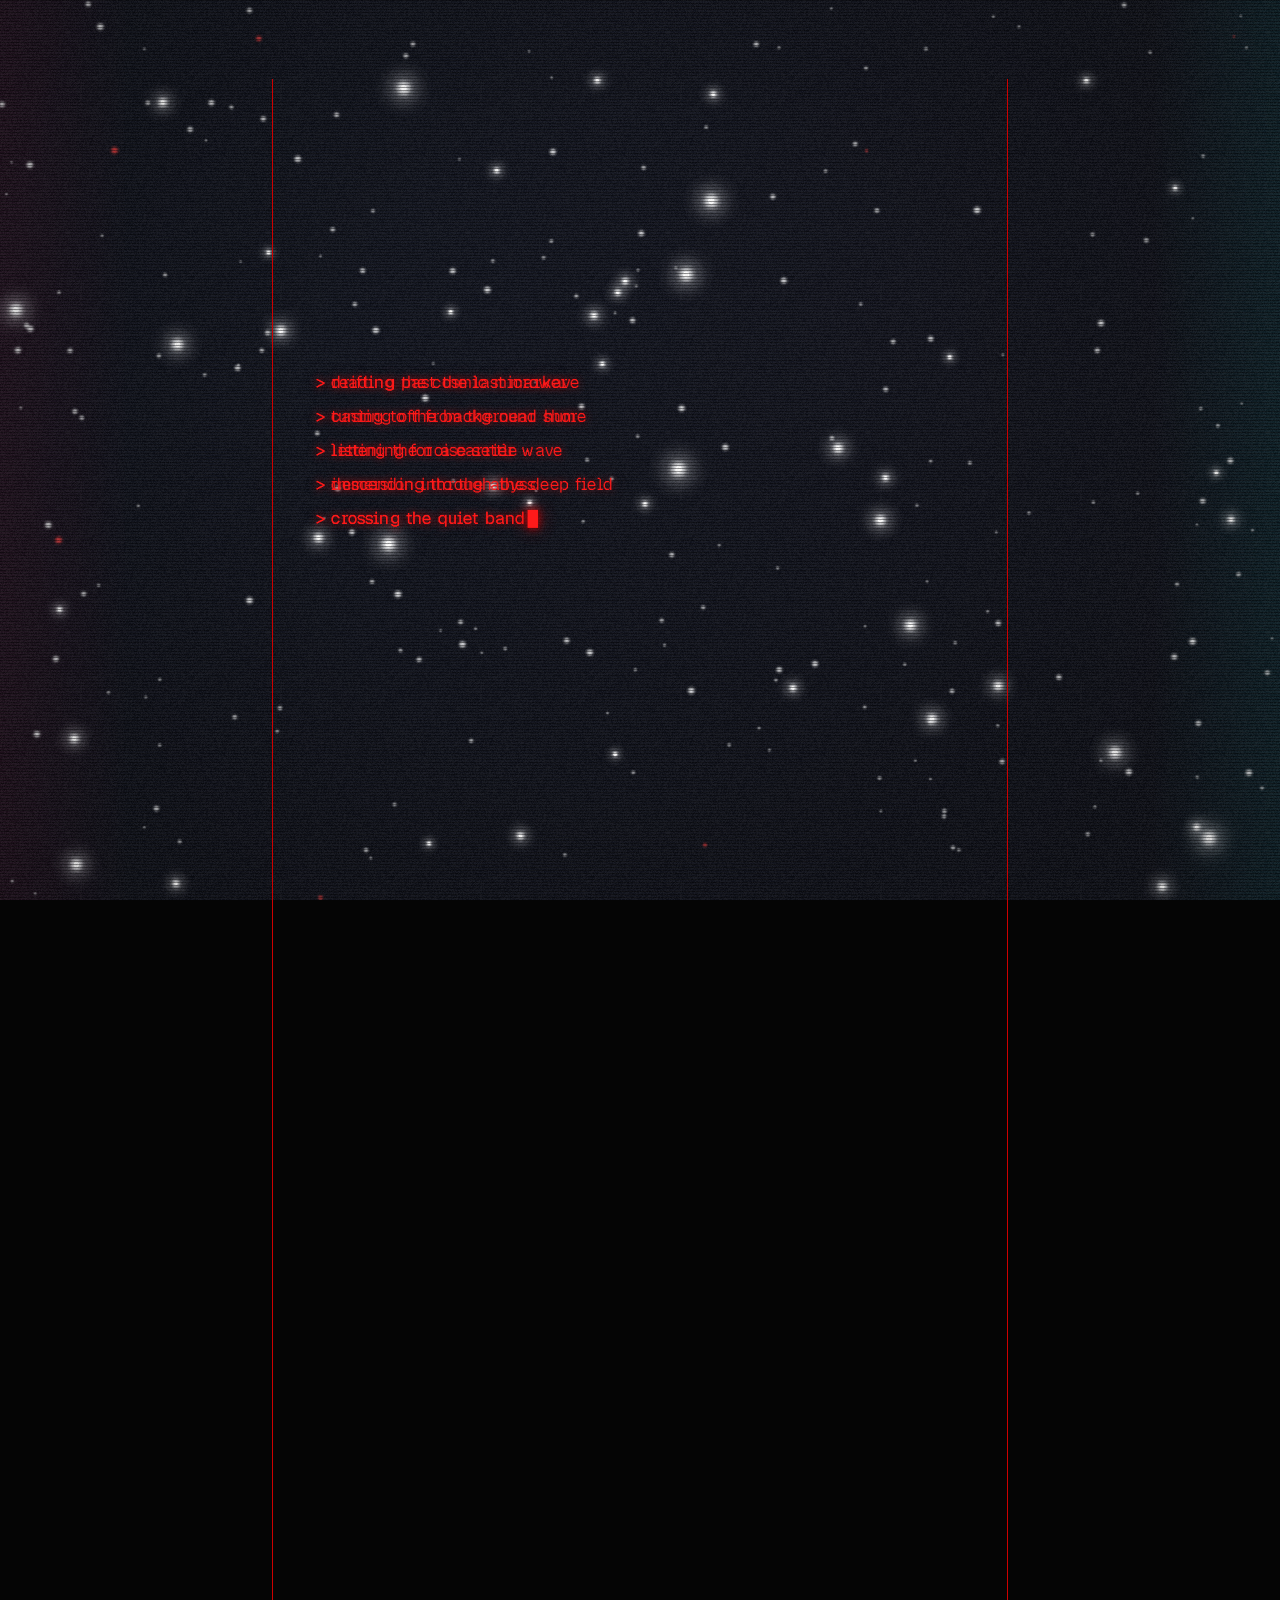
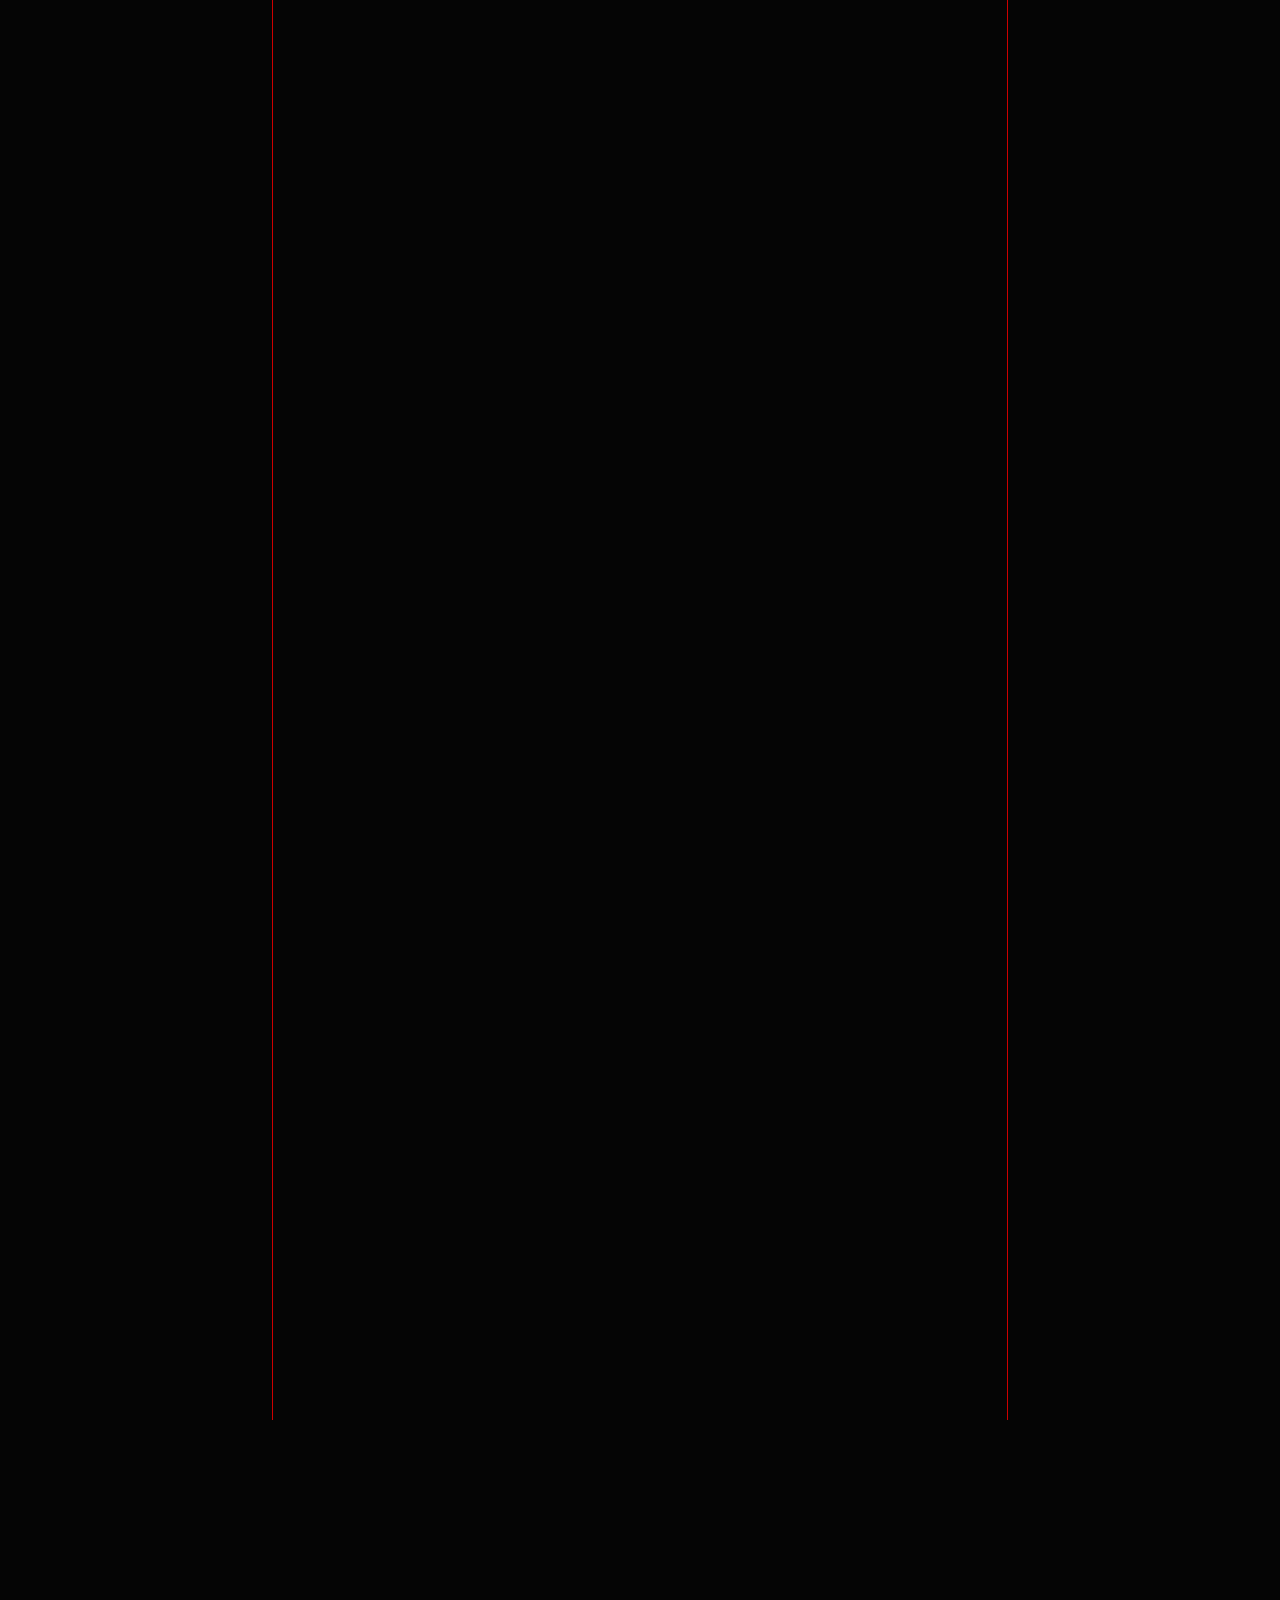
<file: index.html>
<!doctype html>
<html lang="en" data-view="full">
<head>
  <meta charset="utf-8">
  <meta name="viewport" content="width=device-width, initial-scale=1">
  <title>SOULSTICE</title>
  <meta http-equiv="Content-Security-Policy" content="default-src 'none'; script-src 'self'; style-src 'self' 'unsafe-inline'; img-src 'self'; font-src 'self'; connect-src 'self'; base-uri 'none'; form-action 'none'">
  <meta name="referrer" content="no-referrer">
  <meta name="description" content="A tool for reflection for artists: why you make what you make, which of it is yours, and where to go next. Runs entirely in your browser. By Sinaida — https://sinaida.eu">
  <meta name="author" content="Sinaida Krivchenko">
  <link rel="canonical" href="https://soulstice.pages.dev/">

  <link rel="icon" href="./assets/icon.svg" type="image/svg+xml">
  <link rel="icon" href="./assets/favicon-32.png" sizes="32x32" type="image/png">
  <link rel="apple-touch-icon" href="./assets/apple-touch-icon.png">

  <meta name="theme-color" content="#cd0000">
  <meta name="apple-mobile-web-app-title" content="SOULSTICE">
  <meta name="apple-mobile-web-app-status-bar-style" content="black">

  <meta property="og:type" content="website">
  <meta property="og:site_name" content="SOULSTICE">
  <meta property="og:title" content="SOULSTICE — a tool for reflection for artists">
  <meta property="og:description" content="Why you make what you make, which of it is yours, and where to go next. Runs entirely in your browser. By Sinaida — https://sinaida.eu">
  <meta property="og:url" content="https://soulstice.pages.dev/">
  <meta property="og:image" content="https://soulstice.pages.dev/assets/og-image.png">
  <meta property="og:image:width" content="1200">
  <meta property="og:image:height" content="630">
  <meta property="og:image:alt" content="SOULSTICE — a tool for reflection for artists, by Sinaida">

  <meta name="twitter:card" content="summary_large_image">
  <meta name="twitter:title" content="SOULSTICE — a tool for reflection for artists">
  <meta name="twitter:description" content="Why you make what you make, which of it is yours, and where to go next. By Sinaida — sinaida.eu">
  <meta name="twitter:image" content="https://soulstice.pages.dev/assets/og-image.png">

  <link rel="stylesheet" href="./css/tokens.css">
  <link rel="stylesheet" href="./css/app.css">
  <link rel="stylesheet" href="./css/chrome.css">
  <link rel="stylesheet" href="./css/backdrop.css">
  <link rel="stylesheet" href="./css/print.css">

  <script type="application/ld+json">
  {
    "@context": "https://schema.org",
    "@type": "WebApplication",
    "name": "SOULSTICE",
    "url": "https://soulstice.pages.dev/",
    "description": "A guided self-inquiry instrument for artists: why you make what you make, which of it is yours, and where to go next. Runs entirely in your browser; no accounts, no analytics, no data leaves the device.",
    "applicationCategory": "EducationalApplication",
    "operatingSystem": "Any (modern web browser with JavaScript and ES modules)",
    "browserRequirements": "Requires JavaScript. Requires ES modules.",
    "isAccessibleForFree": true,
    "inLanguage": "en",
    "offers": { "@type": "Offer", "price": "0", "priceCurrency": "USD" },
    "author": {
      "@type": "Person",
      "name": "Sinaida Krivchenko",
      "url": "https://sinaida.eu"
    }
  }
  </script>
</head>
<body>
  <header id="site-header" class="siteheader"></header>

  <div class="frame">
    <main id="screen" class="screen" tabindex="-1" aria-live="polite"></main>
  </div>

  <footer id="site-footer" class="sitefooter"></footer>

  <noscript>
    <div class="noscript">
      <p>SOULSTICE is a guided self-inquiry instrument that runs entirely in your browser.
      It needs JavaScript to render the cards and to keep your answers on this device.
      Nothing is sent anywhere.</p>
    </div>
  </noscript>

  <script type="module" src="./js/app.js"></script>
</body>
</html>
</file>
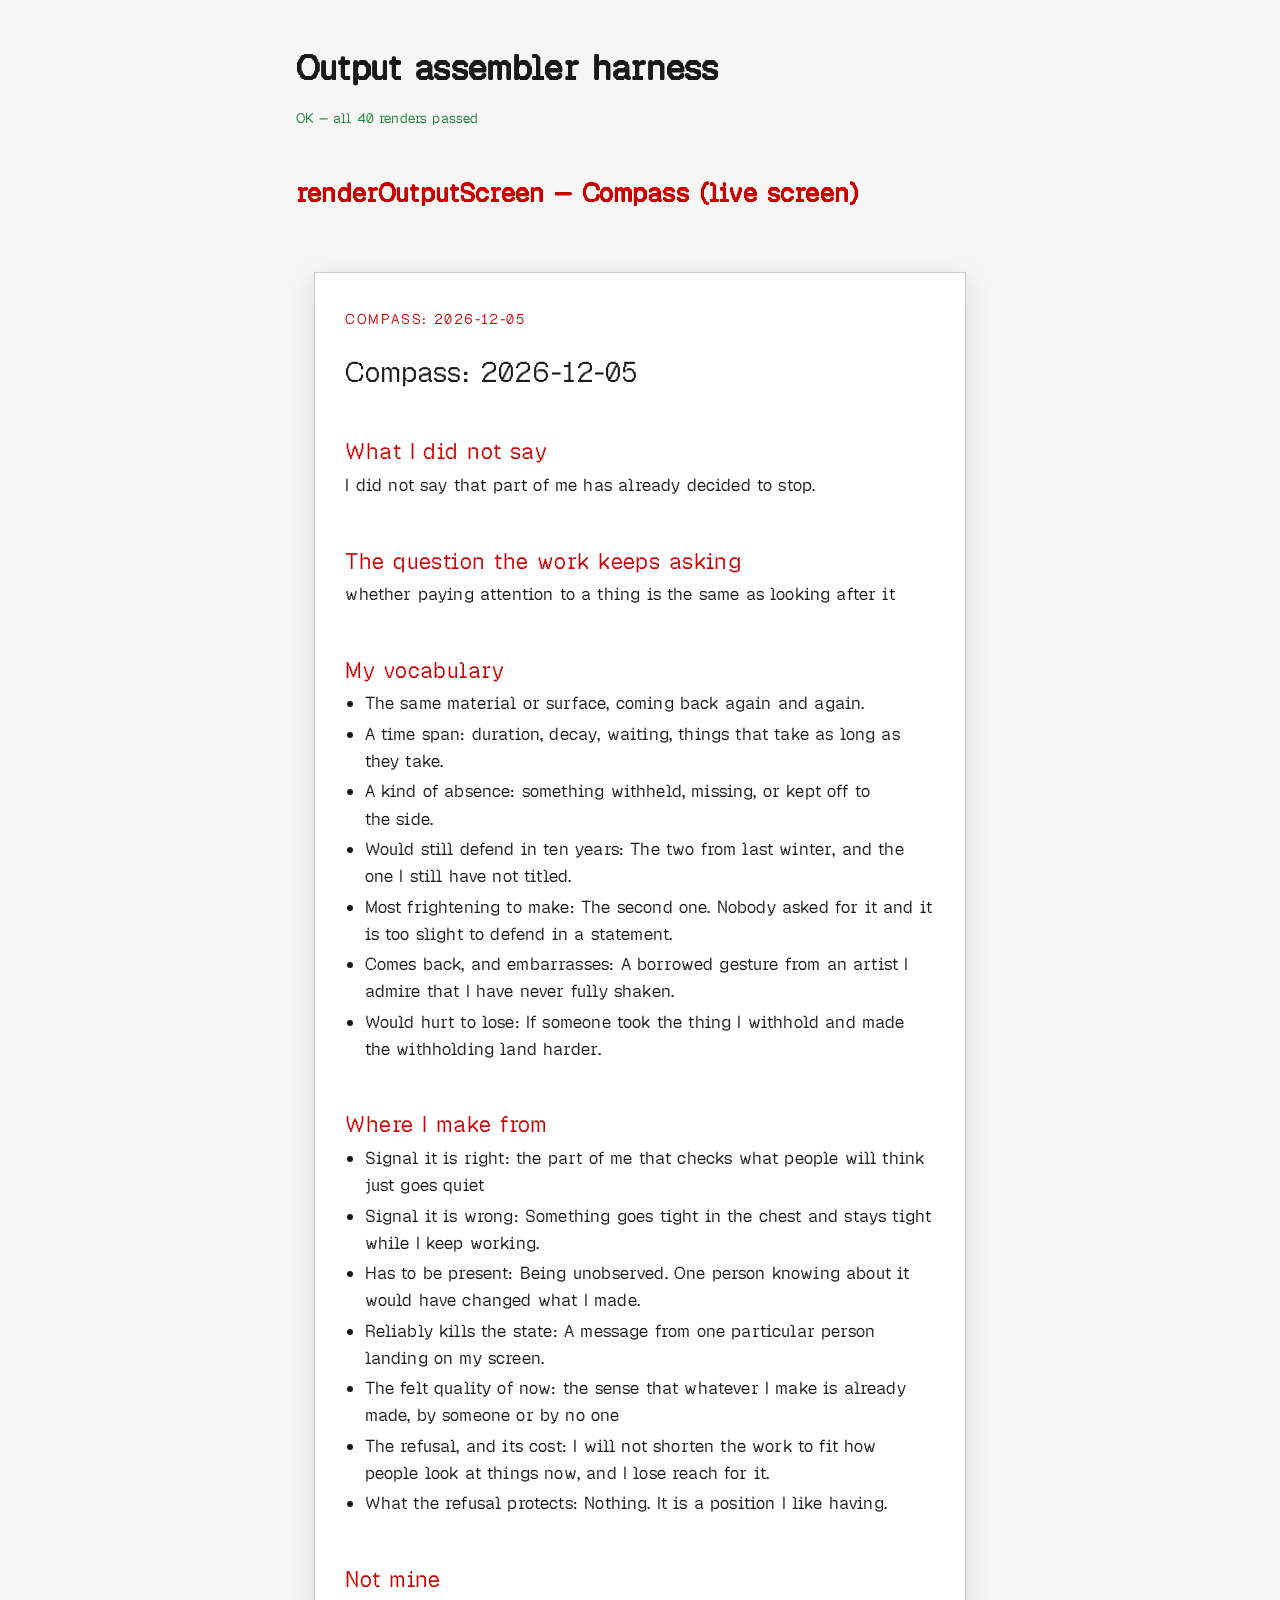
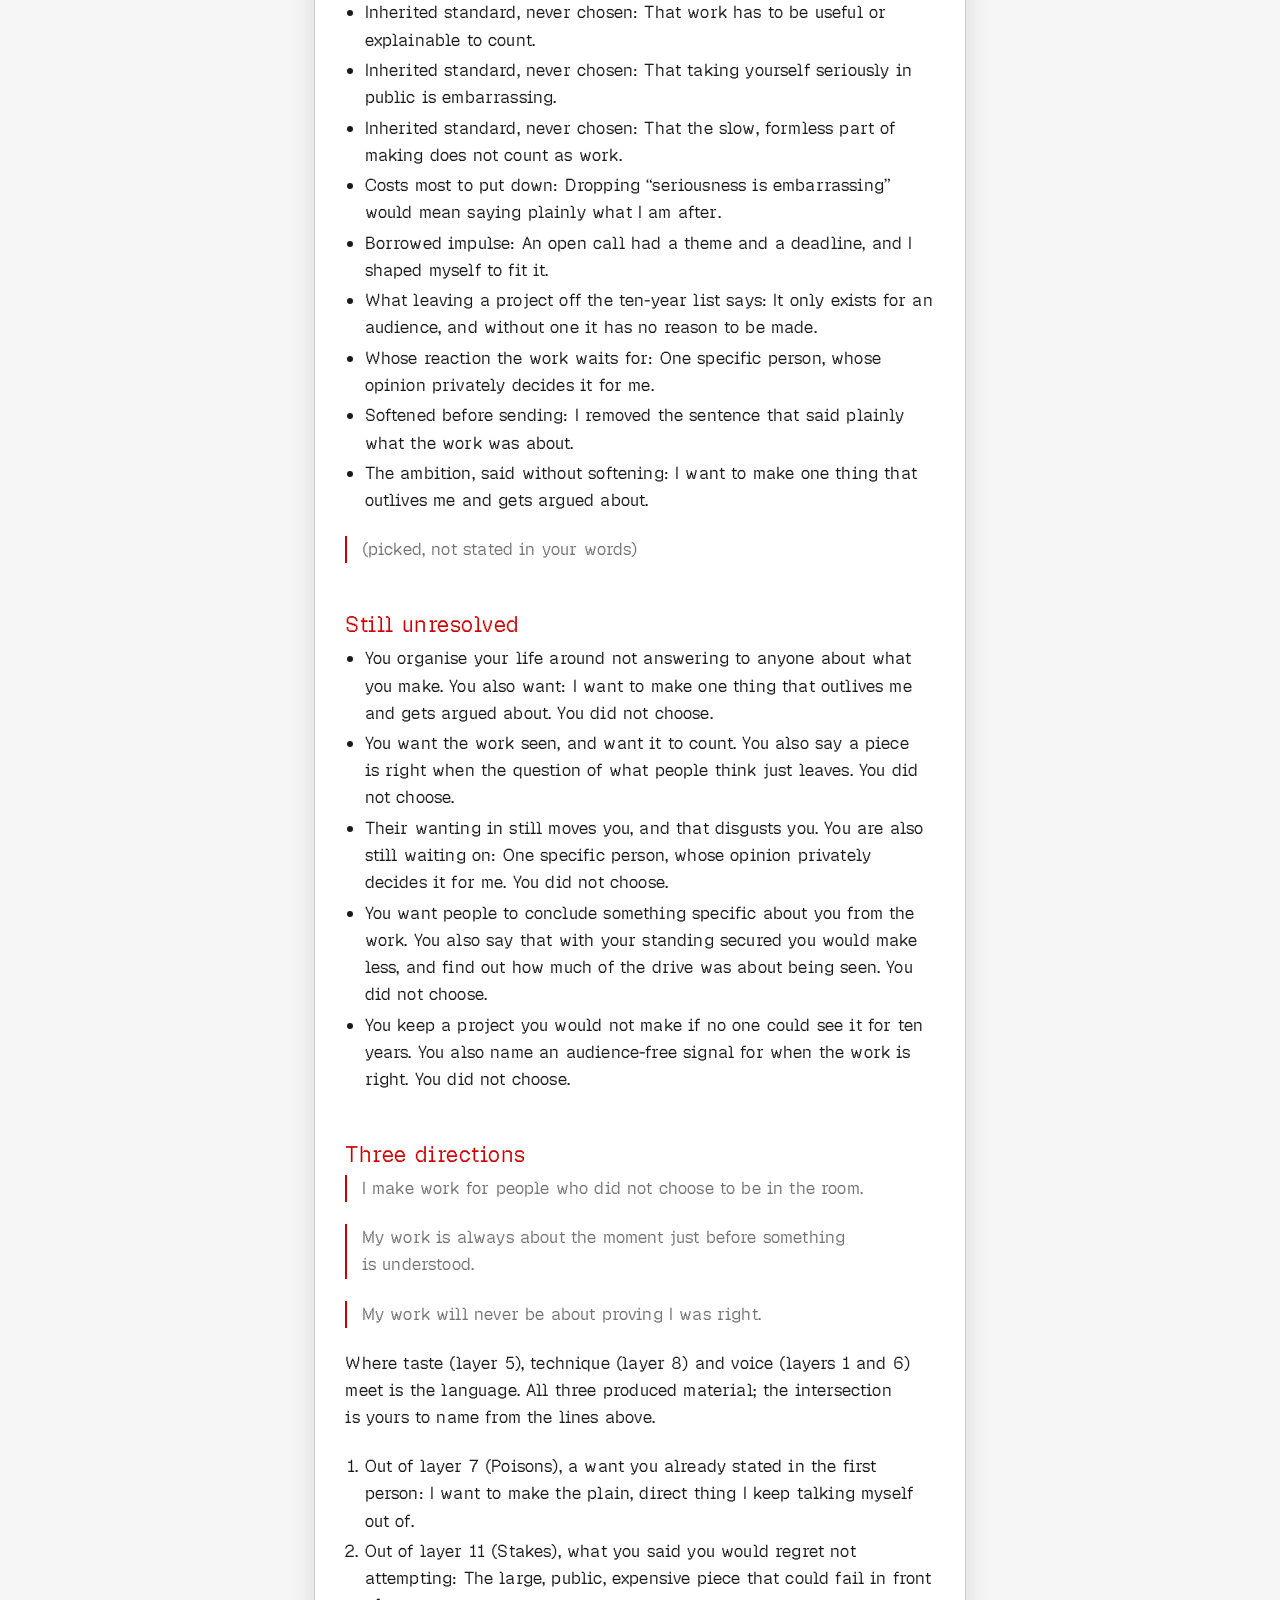
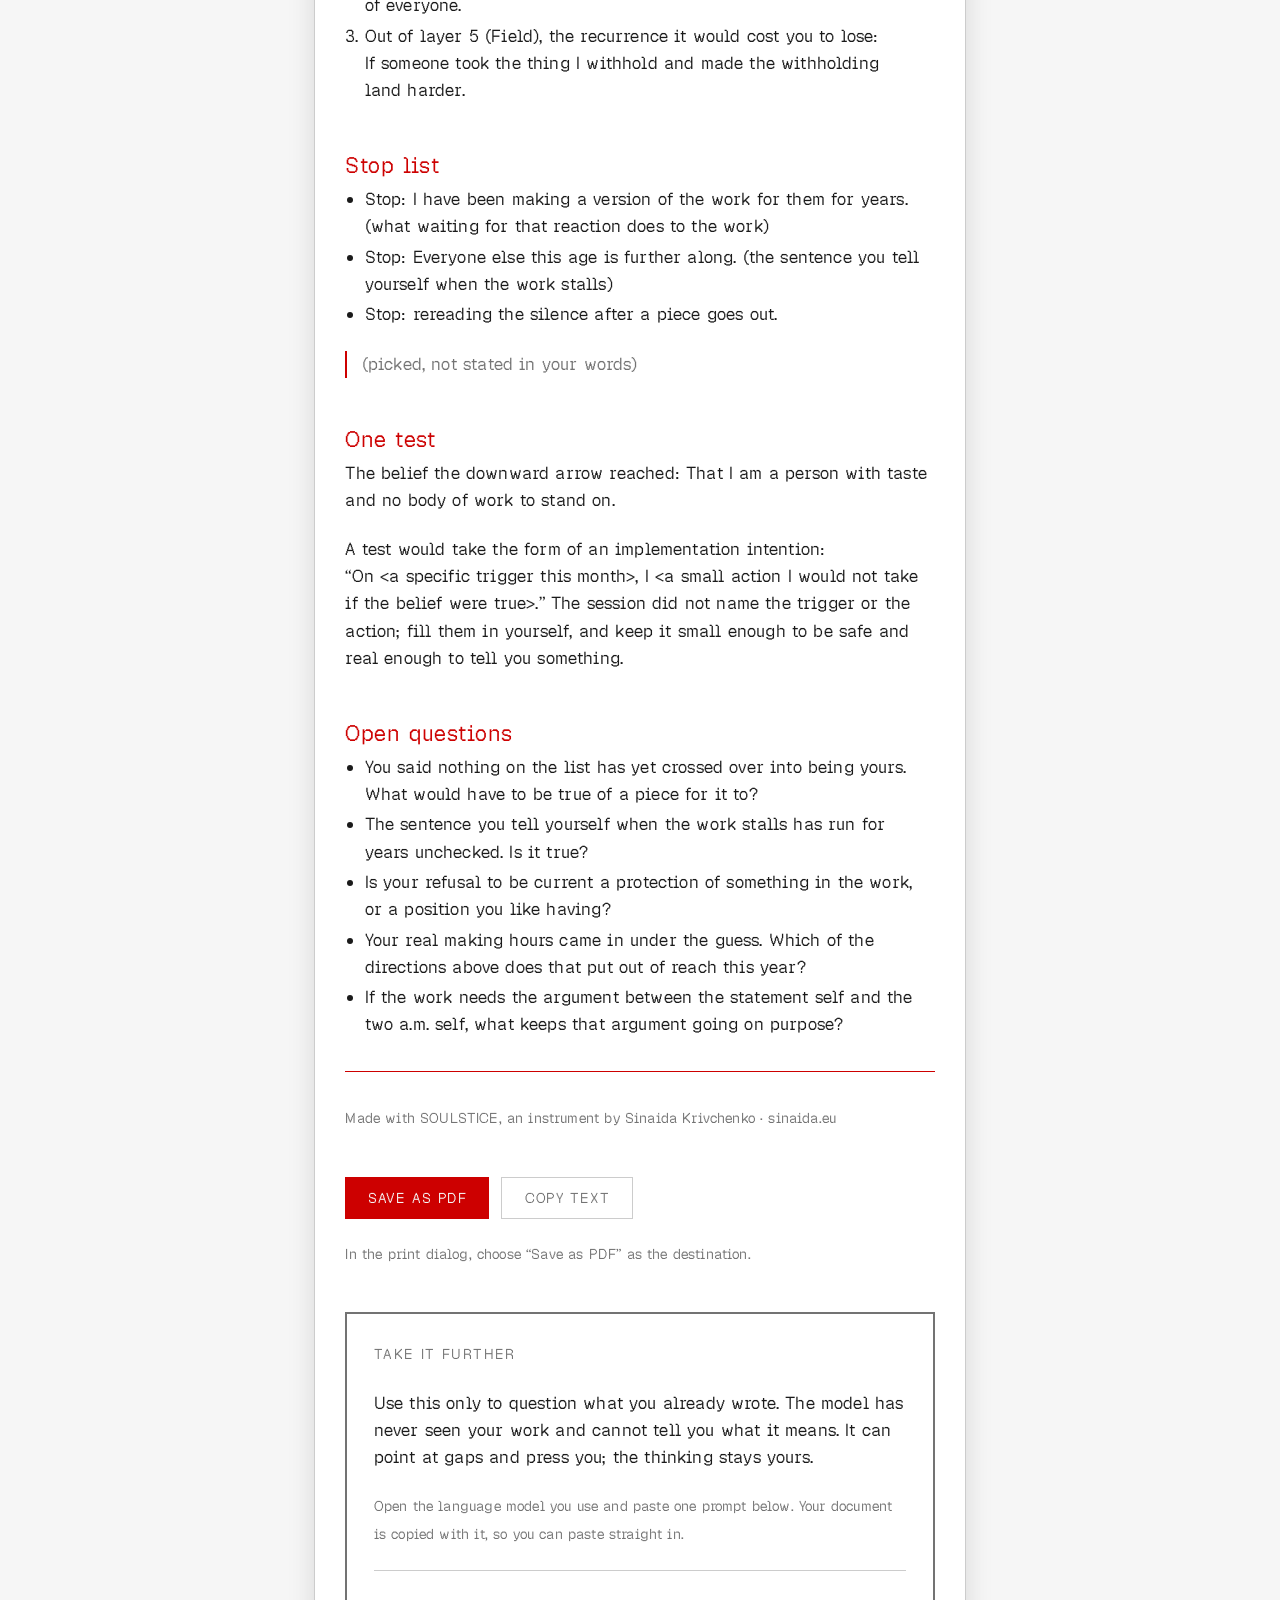
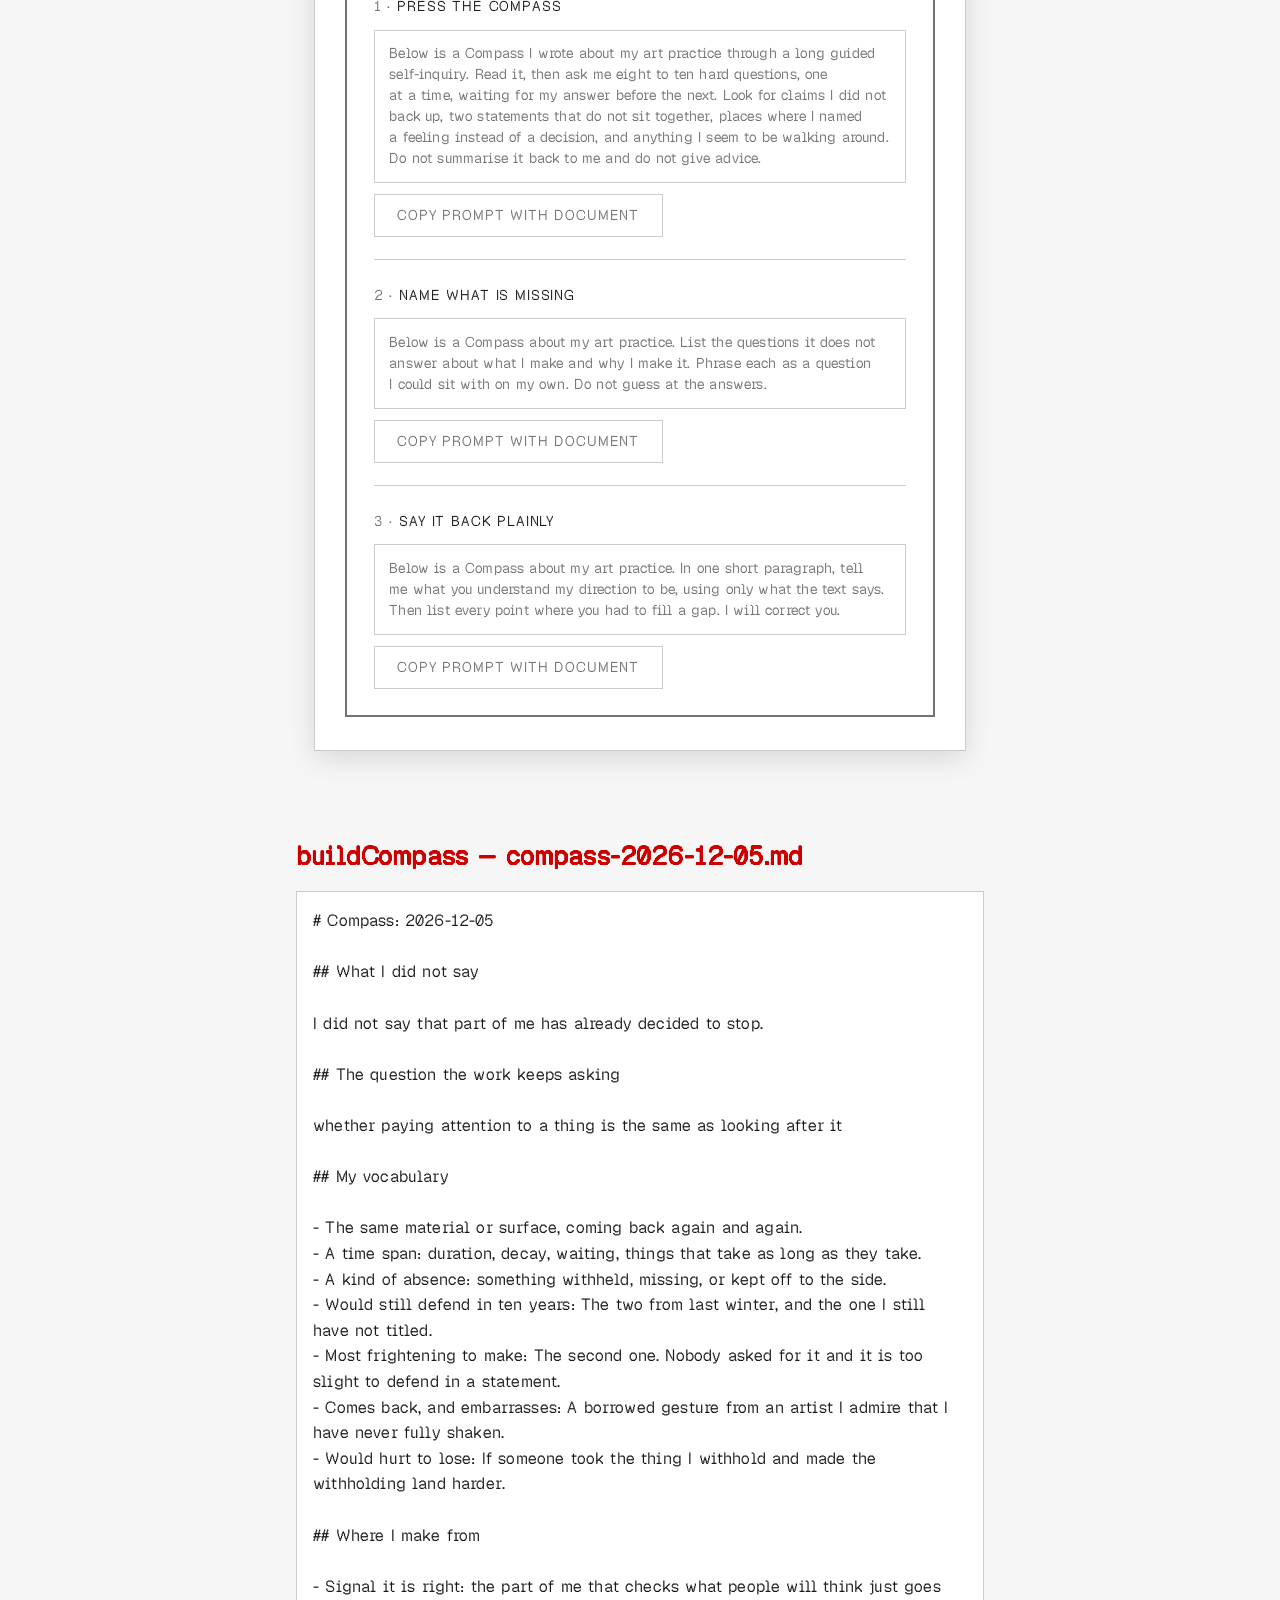
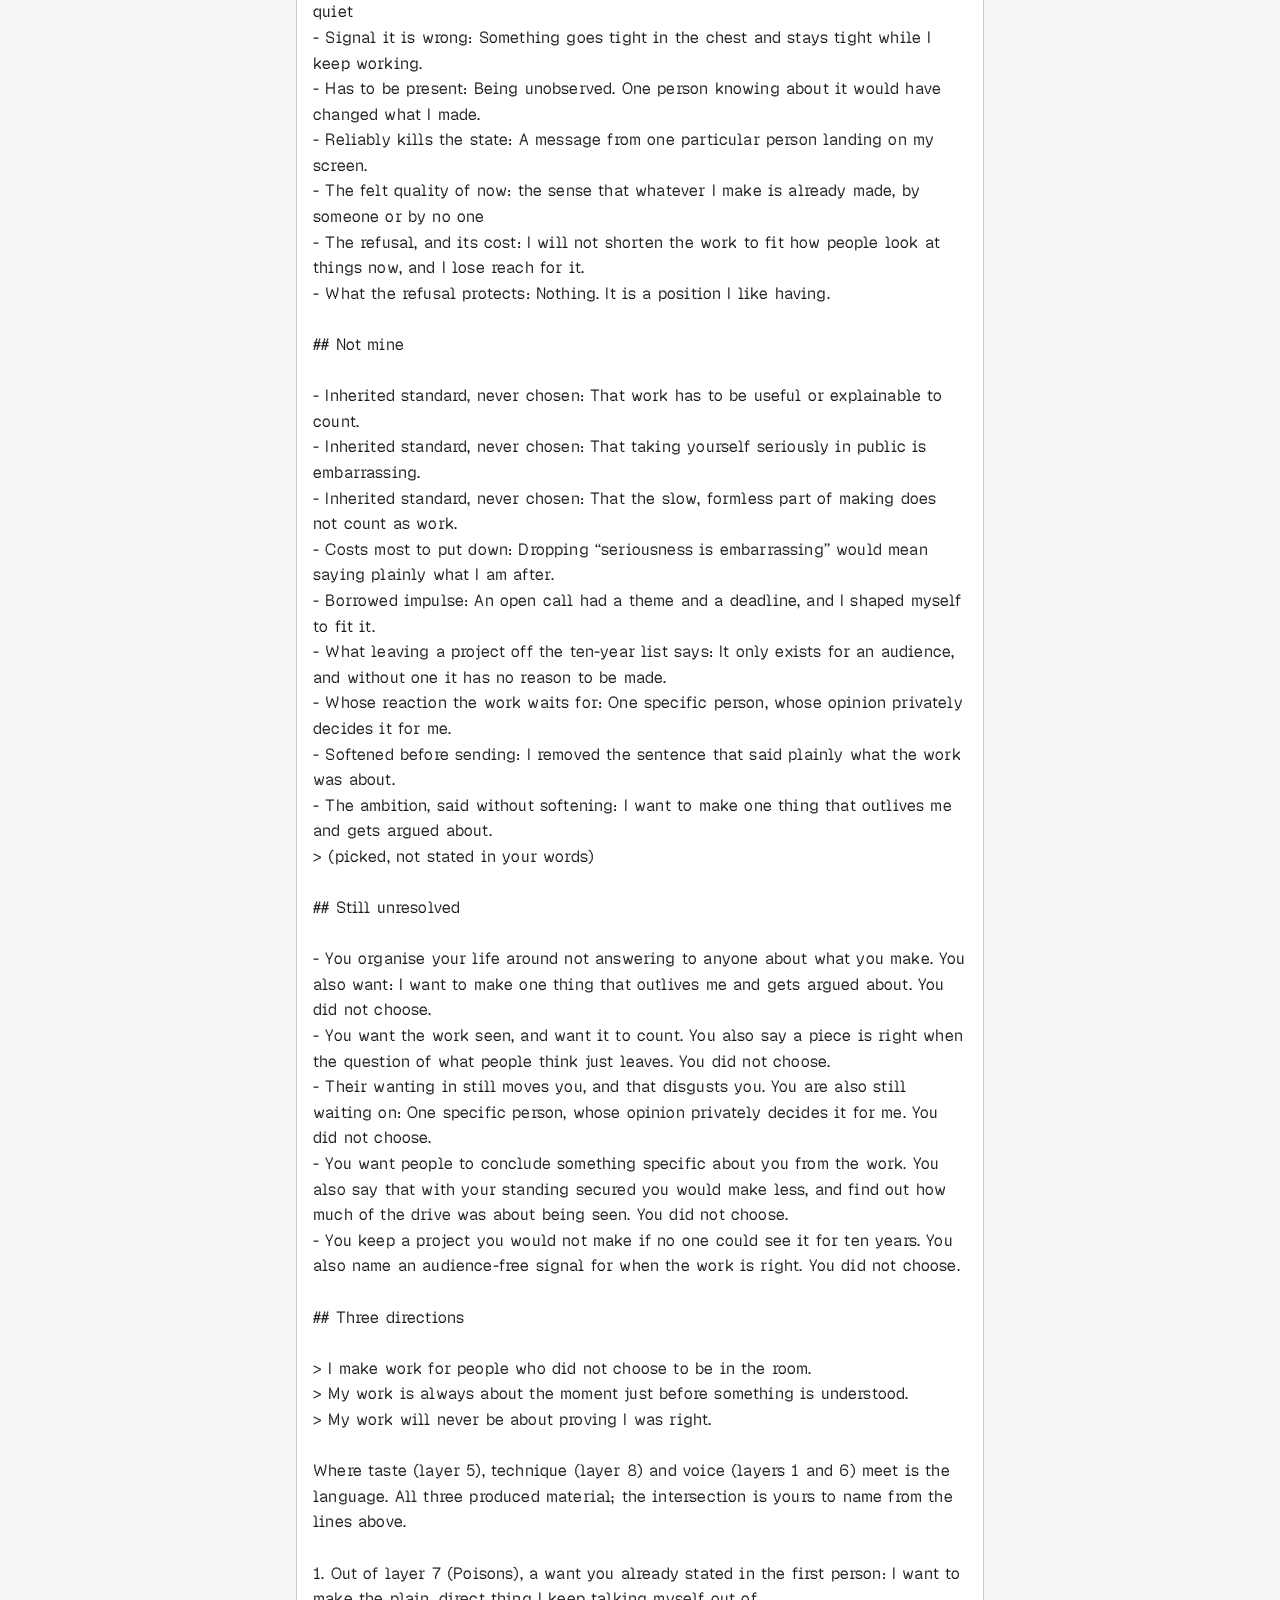
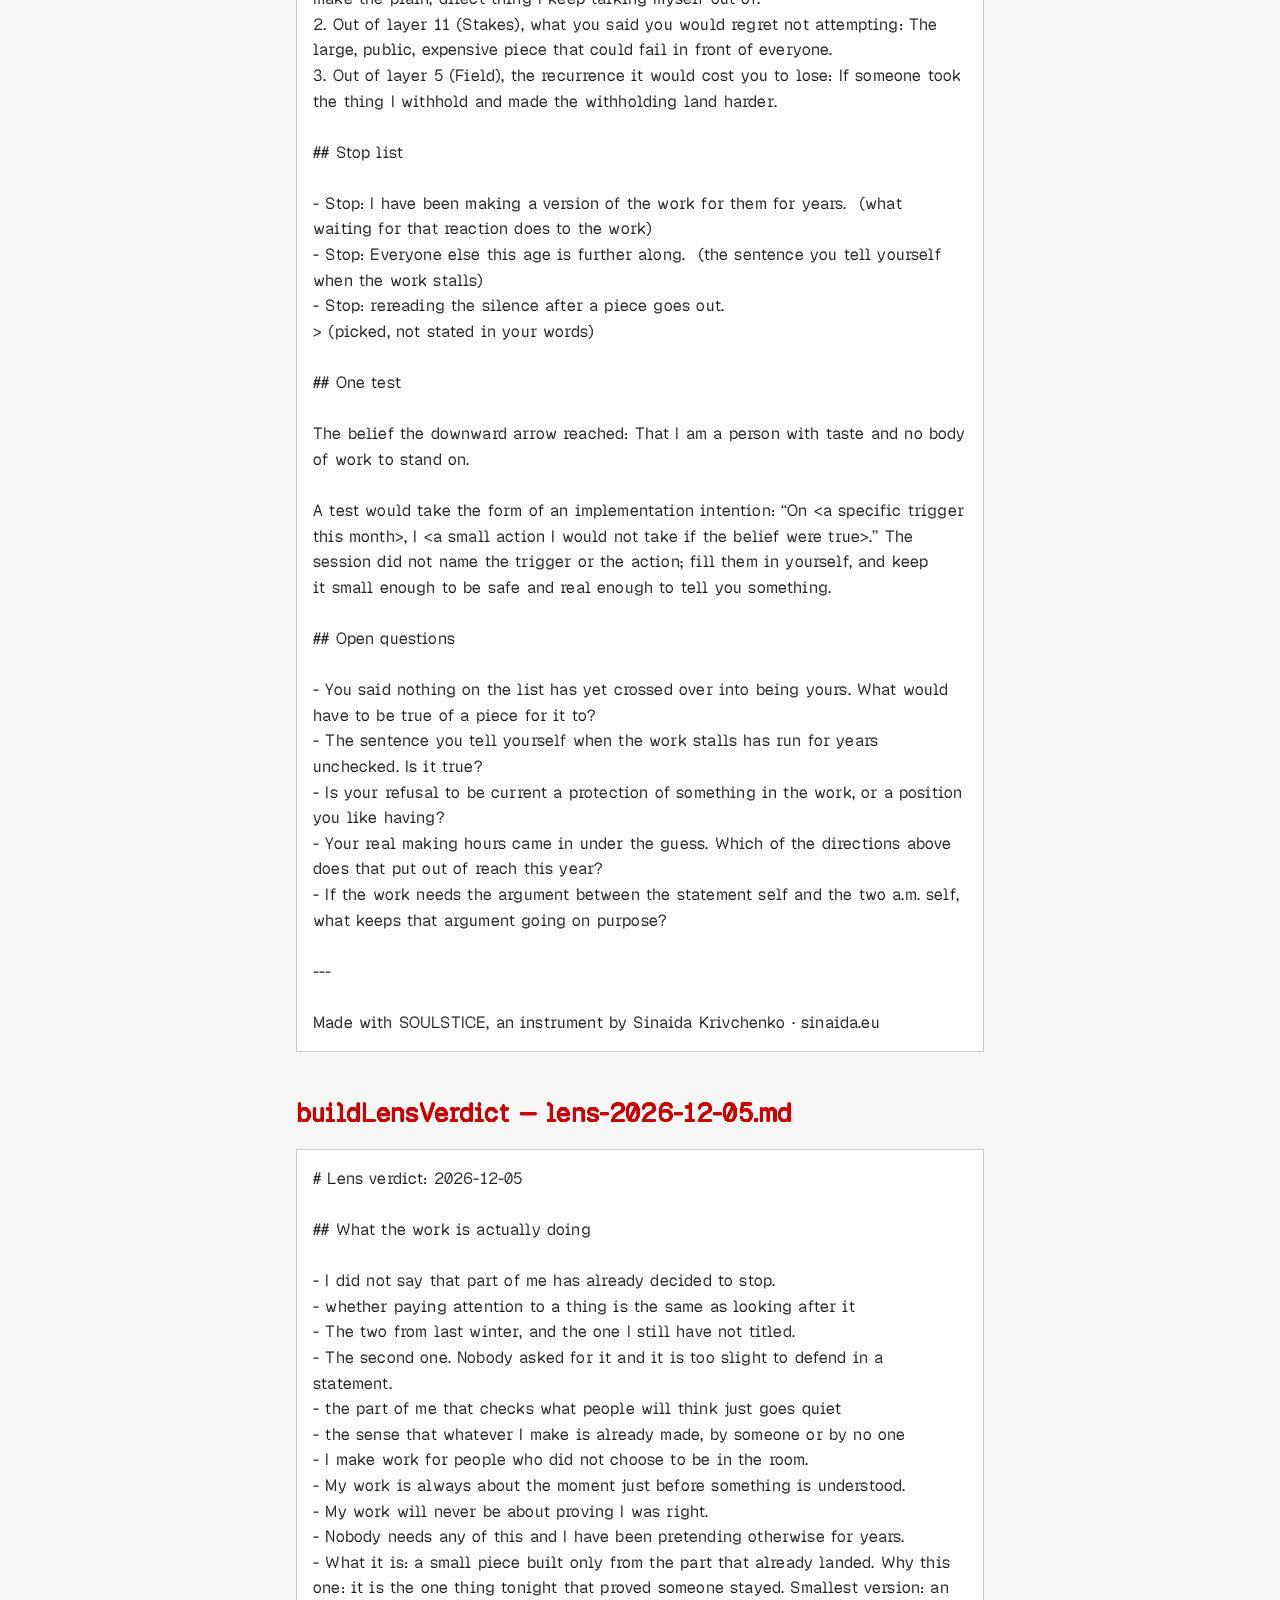
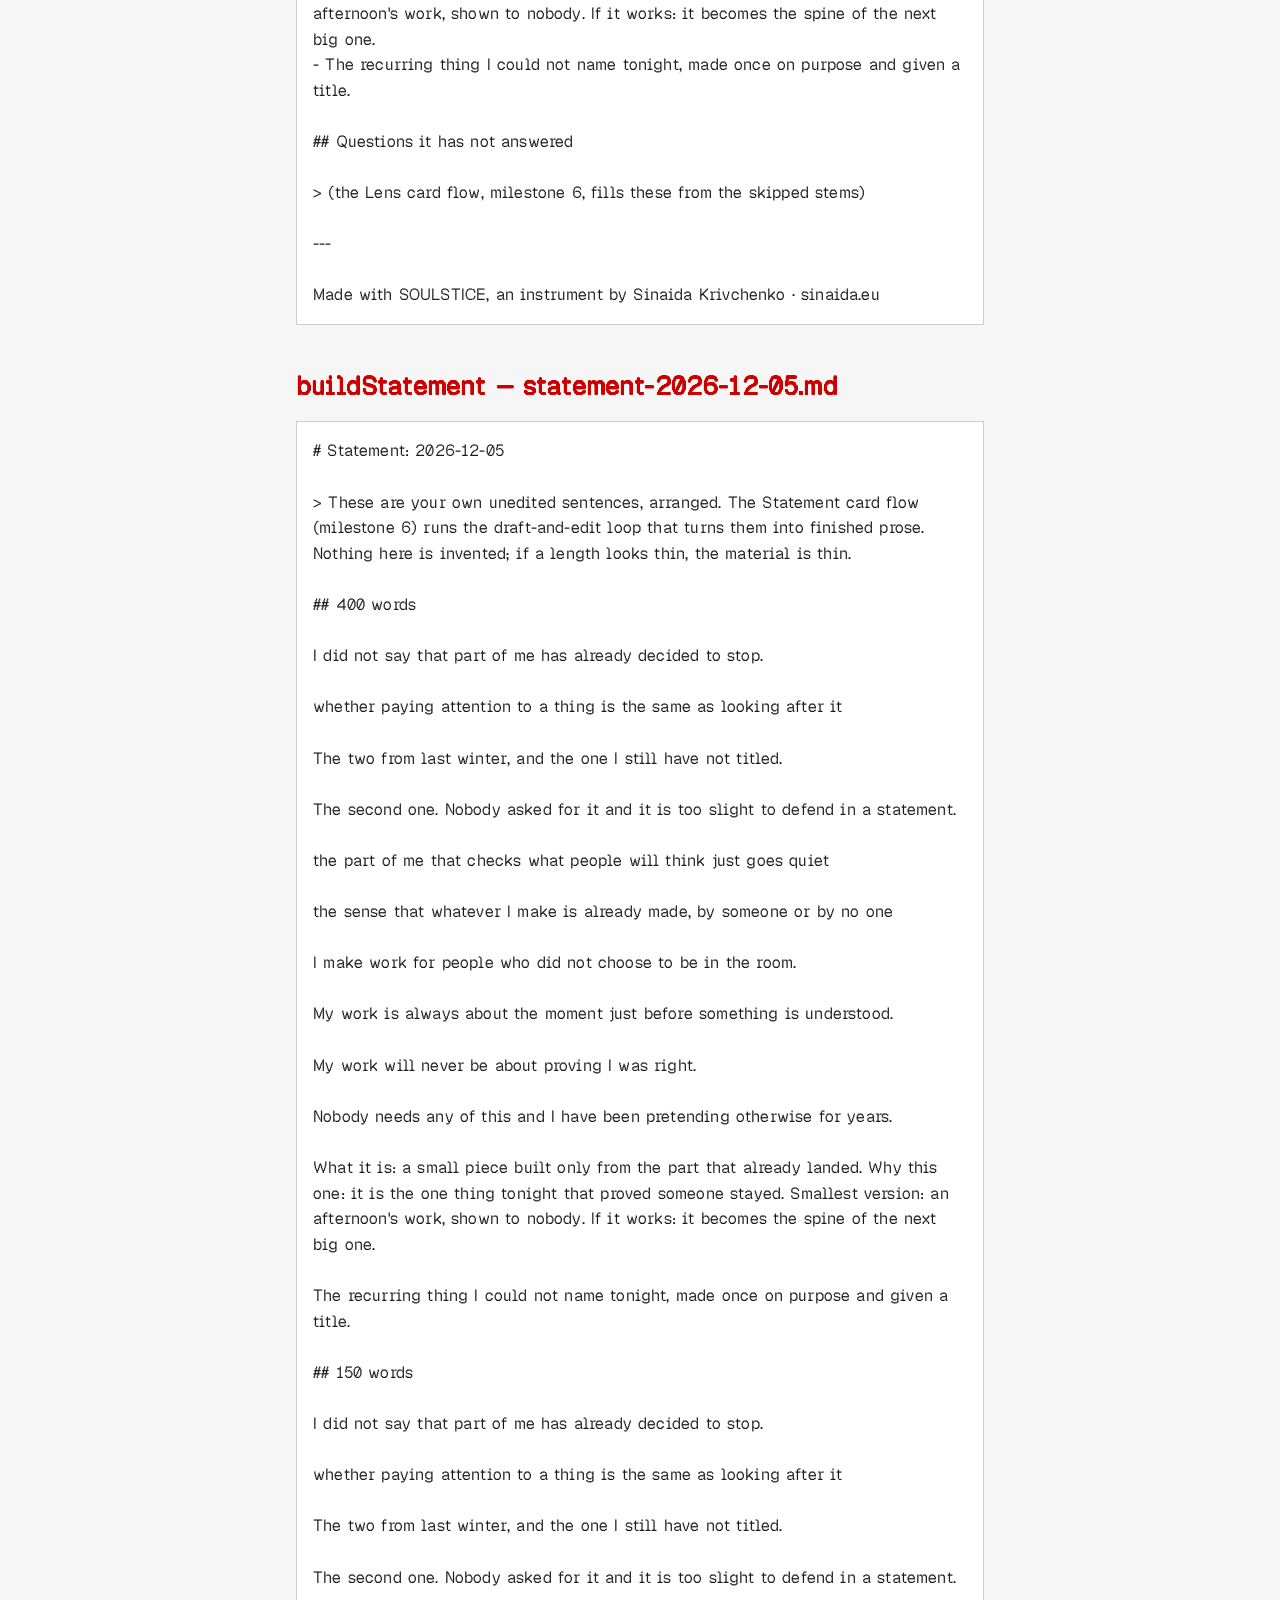
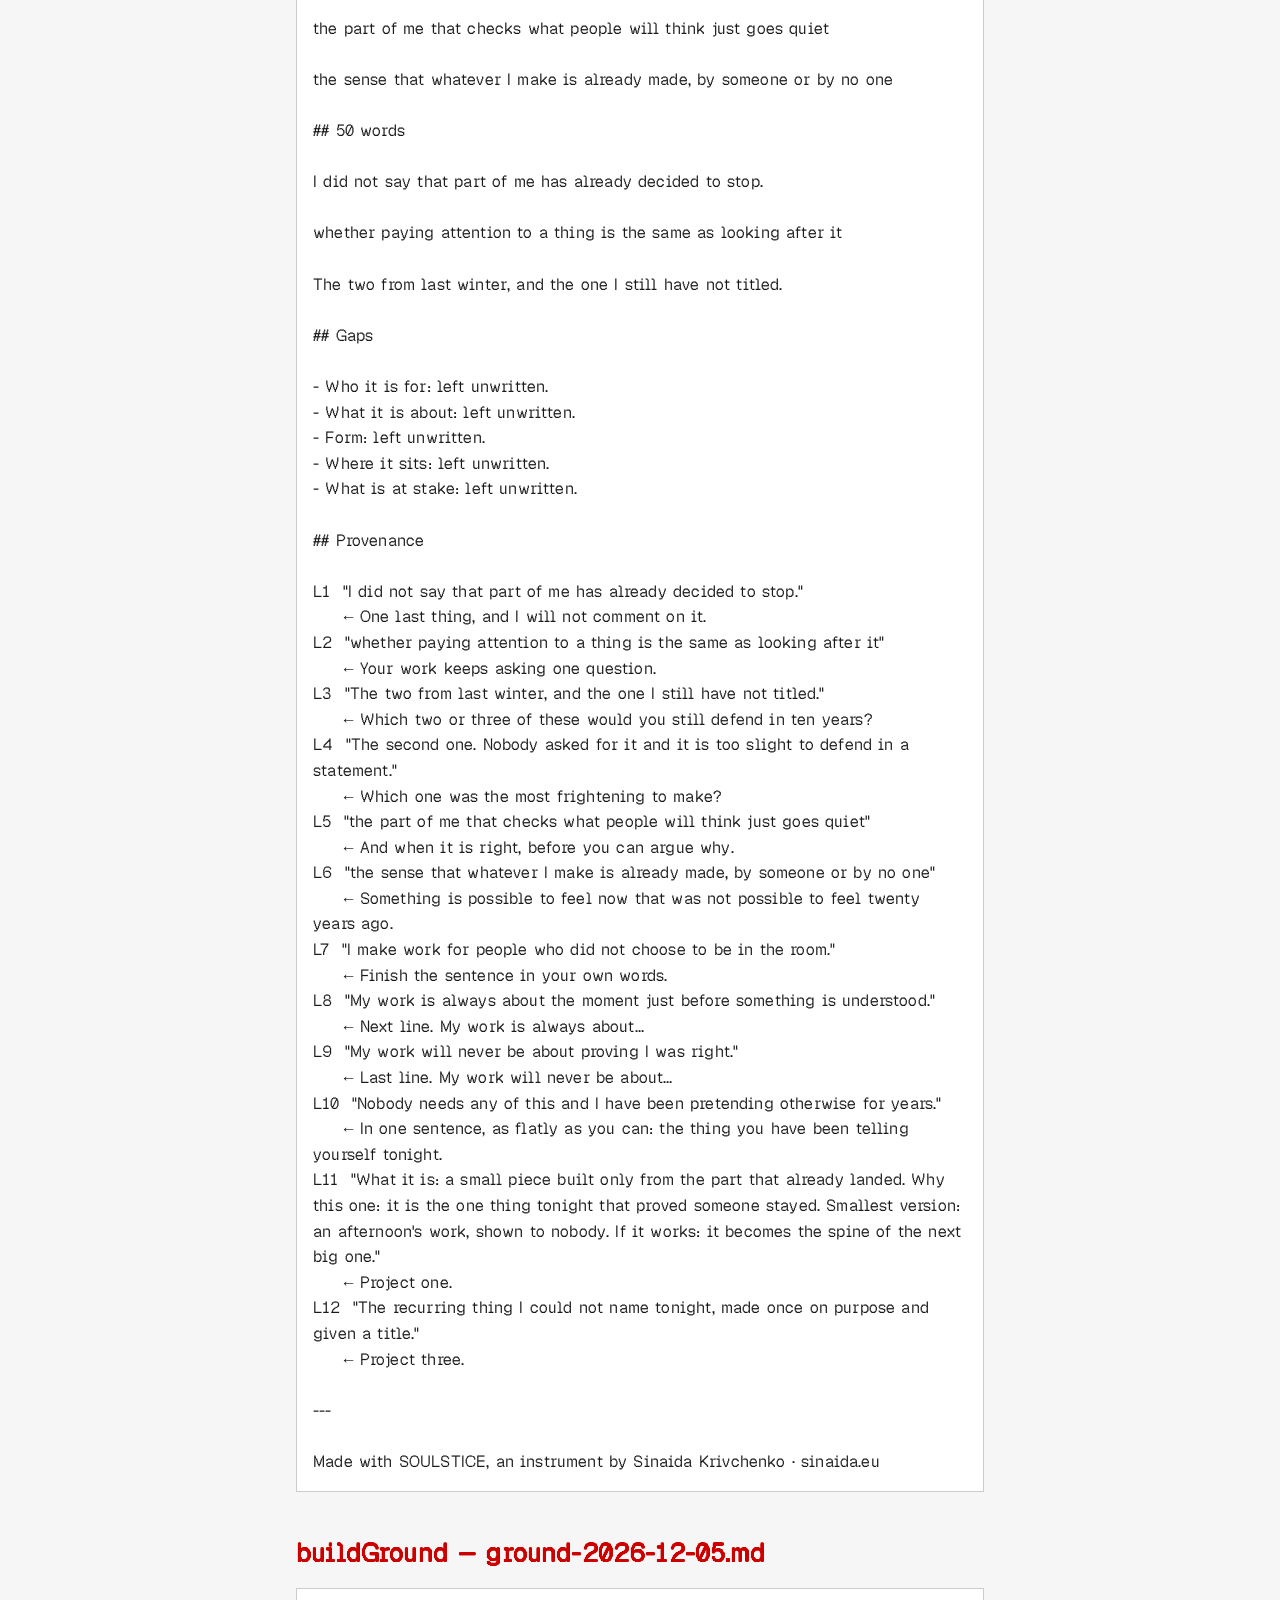
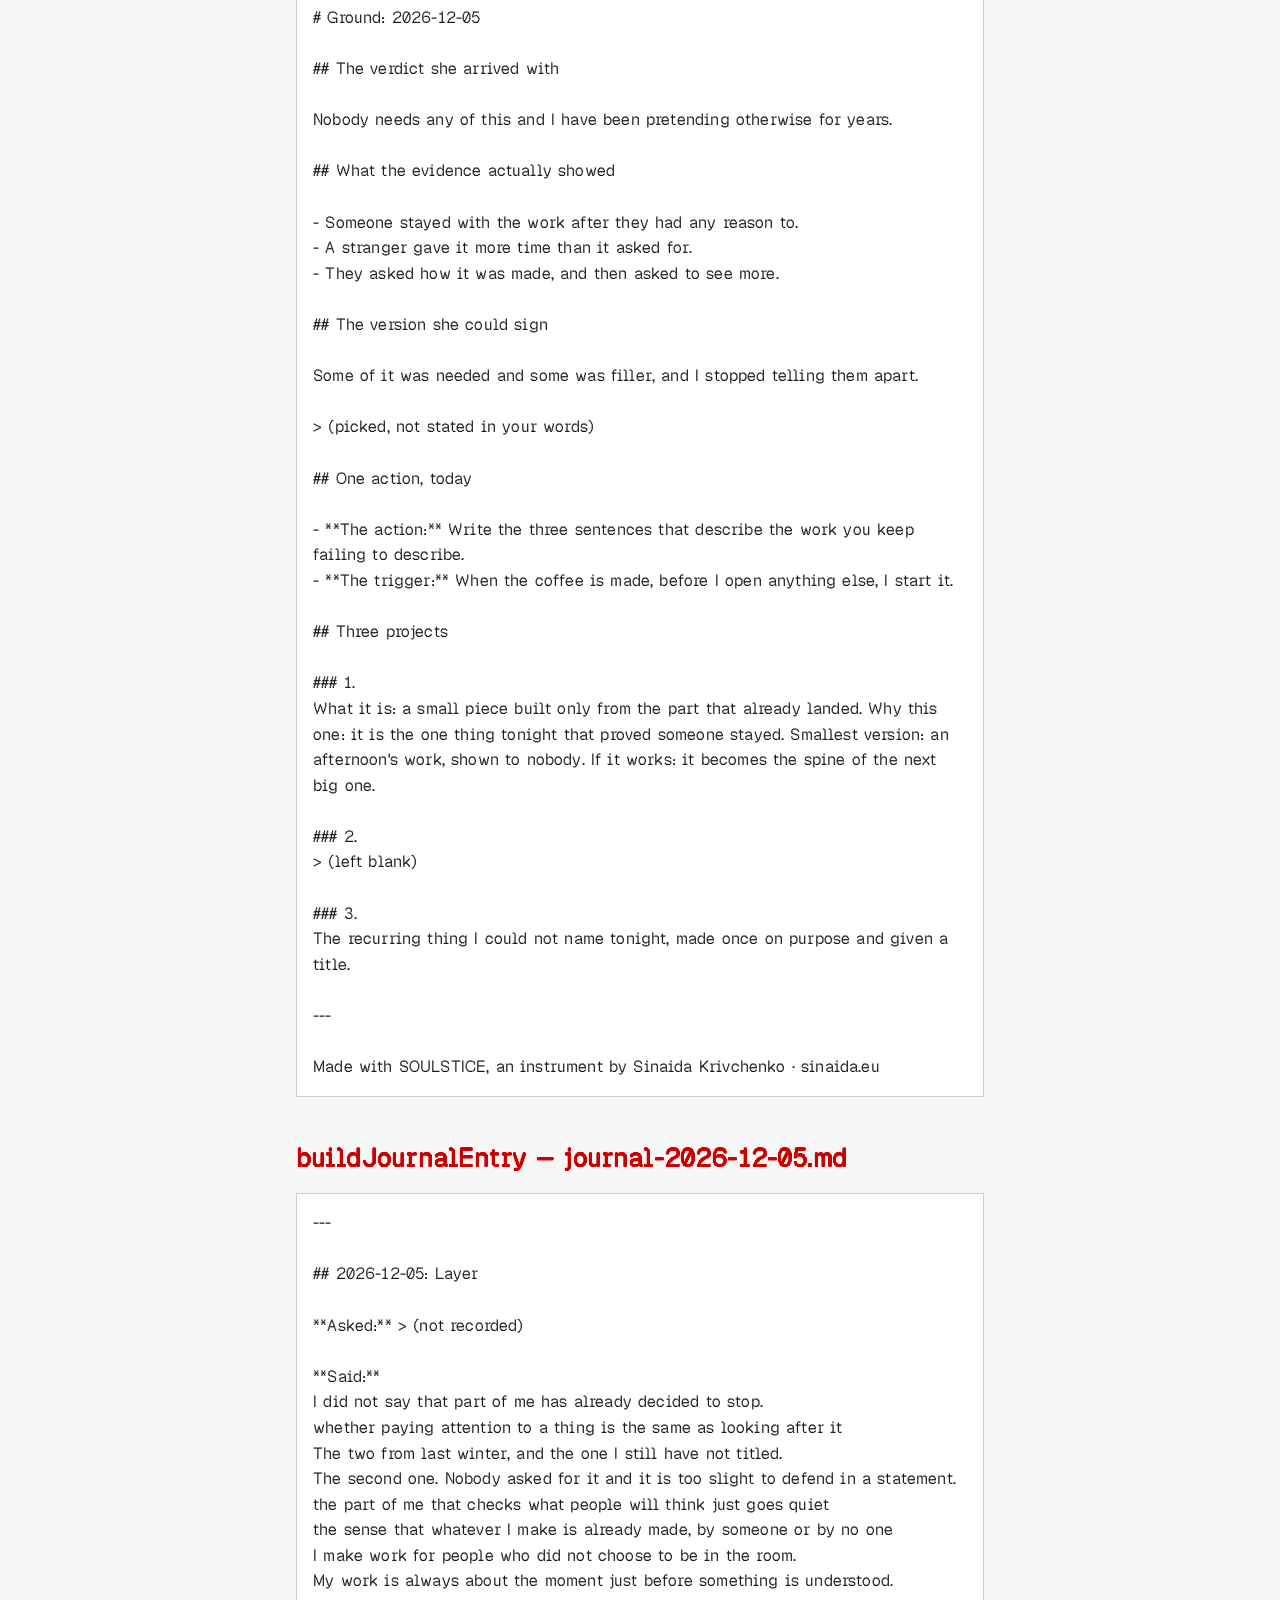
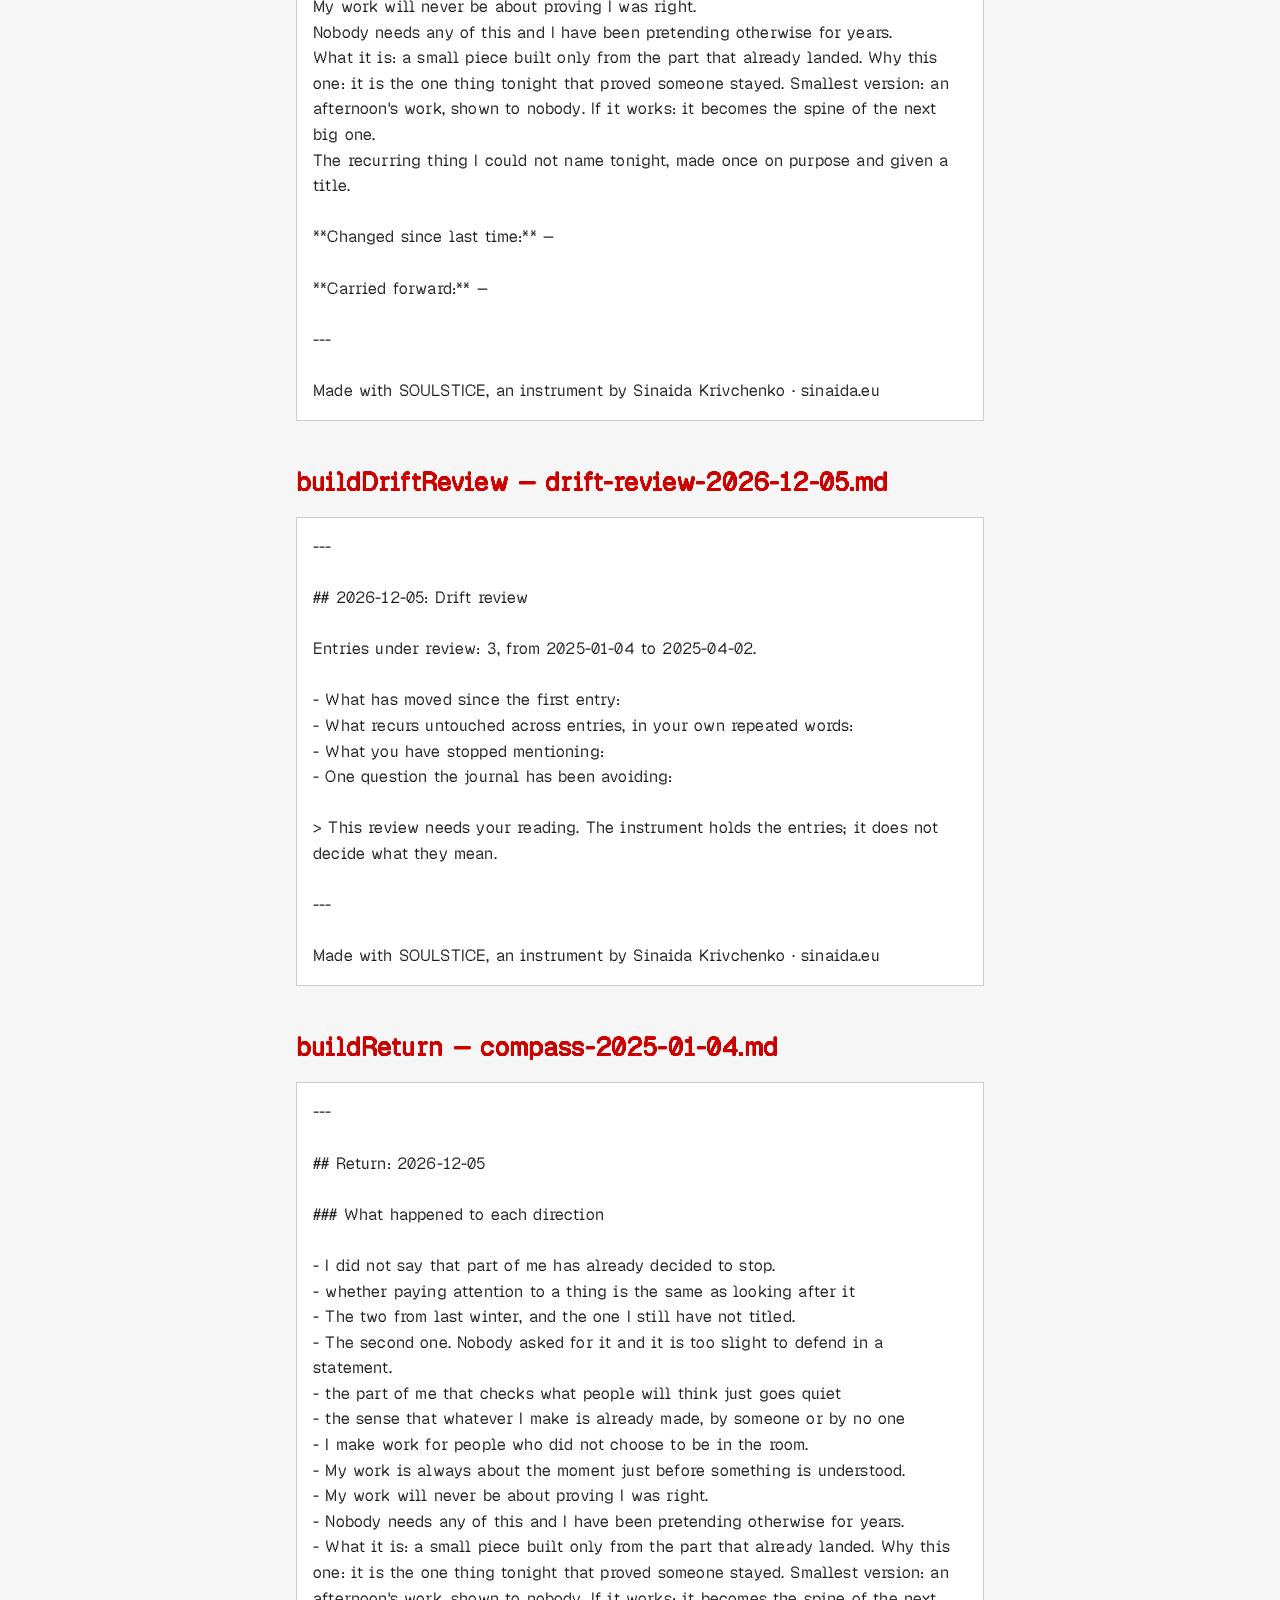
<file: js/output.test.html>
<!doctype html>
<html lang="en" data-view="light">
<head>
  <meta charset="utf-8">
  <meta name="viewport" content="width=device-width, initial-scale=1">
  <title>Soulstice — output assembler harness</title>
  <link rel="stylesheet" href="../css/tokens.css">
  <link rel="stylesheet" href="../css/app.css">
  <link rel="stylesheet" href="../css/print.css">
  <style>
    body { margin: 0; }
    .harness { max-width: 46rem; margin: 0 auto; padding: 2rem 1.5rem 6rem; }
    .harness h1 { font-family: var(--font-display); color: var(--ink); }
    .harness h2 { font-family: var(--font-display); color: var(--red-text); margin-top: 3rem; }
    .harness pre {
      white-space: pre-wrap; word-wrap: break-word;
      font-family: var(--font-body); font-size: 1rem; line-height: 1.6;
      background: var(--field-bg); border: 1px solid var(--field-border);
      padding: 1rem; color: var(--ink);
    }
    .status { font-family: var(--font-display); font-size: 0.85rem; }
    .ok { color: #1a7f37; } .bad { color: var(--red-text); }
  </style>
</head>
<body>
  <div class="harness">
    <h1>Output assembler harness</h1>
    <p class="status" data-role="summary">running…</p>

    <h2>renderOutputScreen — Compass (live screen)</h2>
    <div id="screen" class="screen"></div>

    <div data-role="dumps"></div>
  </div>

  <script type="module">
    import {
      buildCompass, buildLensVerdict, buildStatement, buildGround,
      buildJournalEntry, buildDriftReview, buildReturn, renderOutputScreen
    } from "./output.js";

    // A canned fixture: some sections have the user's own words (other/text),
    // some are pick-only (so their sections must carry the caveat line), and a
    // few answers contradict each other (Still unresolved must list the pairs).
    const state = {
      mode: "passage", version: 1, arcBreaks: {}, completed: [], cursor: { done: true },
      answers: {
        "stakes-close": { text: "I did not say that part of me has already decided to stop." },
        "field-question": { picks: ["_other"], other: "whether paying attention to a thing is the same as looking after it" },
        "field-repeats": { picks: ["material", "time", "absence"], other: "" },
        "field-defend": { text: "The two from last winter, and the one I still have not titled." },
        "field-fright": { text: "The second one. Nobody asked for it and it is too slight to defend in a statement." },
        "field-embarrass": { picks: ["borrowed"], other: "" },
        "field-theft": { picks: ["withheld"], other: "" },
        "contact-c3": { picks: ["b"], other: "the part of me that checks what people will think just goes quiet" },
        "contact-c2": { picks: ["a"], other: "" },
        "contact-c1b": { picks: ["a"], other: "" },
        "contact-c4": { picks: ["a"], other: "" },
        "epoch-c1": { picks: ["_other"], other: "the sense that whatever I make is already made, by someone or by no one" },
        "epoch-c6": { picks: ["a"], other: "" },
        "epoch-c6b": { picks: ["d"], other: "" },
        "inheritance-c5": { picks: ["a", "c", "e"], other: "" },
        "inheritance-c6": { picks: ["c"], other: "" },
        "voices-c1": { picks: ["b"], other: "" },
        "voices-c2x": { picks: ["a"], other: "" },
        "voices-c3": { picks: ["a"], other: "" },
        "voices-c3a": { picks: ["d"], other: "" },
        "role-c2": { picks: ["d"], other: "" },
        "role-c3": { picks: ["b"], other: "" },
        "prologue-c4": { picks: ["a"], other: "" },
        "fear-c5": { picks: ["d"], other: "" },
        "fear-c3": { picks: ["d"], other: "" },
        "fear-c3d": { picks: ["d"], other: "" },
        "poisons-convert": { picks: ["plain"], other: "" },
        "poisons-sentence": { picks: ["behind"], other: "" },
        "poisons-sentence-true": { picks: ["unchecked"], other: "" },
        "standing-vain": { picks: ["see"], other: "" },
        "standing-secured": { picks: ["less"], other: "" },
        "standing-ignored": { picks: ["reread"], other: "" },
        "standing-2am": { picks: ["mechanical"], other: "" },
        "standing-2am-better": { picks: ["argument"], other: "" },
        "resource-c1": { picks: ["d"], other: "" },
        "field-first": { picks: ["never"], other: "" },
        "stakes-c3": { picks: ["a"], other: "" },
        "stakes-m1": { text: "I make work for people who did not choose to be in the room." },
        "stakes-m2": { text: "My work is always about the moment just before something is understood." },
        "stakes-m3": { text: "My work will never be about proving I was right." },

        // Ground worksheet (exercises buildGround end to end; g4-p2 left blank
        // on purpose to check the "> (left blank)" path).
        "g0-verdict": { text: "Nobody needs any of this and I have been pretending otherwise for years." },
        "g2-against": { picks: ["a", "c"], other: "" },
        "g2-date": { picks: ["b"], other: "" },
        "g2-version": { picks: ["c"], other: "" },
        "g3-action": { picks: ["c"], other: "" },
        "g3-trigger": { picks: ["a"], other: "" },
        "g4-material": { picks: ["b", "c", "e"], other: "" },
        "g4-p1": { text: "What it is: a small piece built only from the part that already landed. Why this one: it is the one thing tonight that proved someone stayed. Smallest version: an afternoon's work, shown to nobody. If it works: it becomes the spine of the next big one." },
        "g4-p2": { text: "" },
        "g4-p3": { text: "The recurring thing I could not name tonight, made once on purpose and given a title." }
      }
    };

    // A standalone Statement run: four of the five section open cards answered
    // in the user's own words, one (st-stakes-open) left empty. The four must
    // produce prose in every length and must NOT appear under Gaps; the empty
    // one MUST appear under Gaps.
    const statementStandalone = {
      mode: "statement", version: 1, arcBreaks: {}, completed: [], cursor: { done: true },
      answers: {
        "st-who-open": { text: "The work is for someone who walked in by accident and now cannot leave the room without carrying something." },
        "st-about-open": { text: "It keeps asking whether looking hard at a small thing is a way of taking care of it or just a way of staring." },
        "st-form-open": { text: "It is built slow, in one material, and I refuse to cut it down to fit a feed. The slowness is the argument." },
        "st-epoch-open": { text: "It comes after the people who made whole careers out of empty rooms, and it refuses to explain itself down to a caption." },
        "st-stakes-open": { text: "" }
      }
    };

    // A Return run with the test, drift and revised reflection cards answered.
    // finishReturn (secondary.js) does the section fills; buildReturn on its own
    // must still leave the three placeholder blocks intact and exact so those
    // string replacements keep matching.
    const returnState = {
      mode: "return", version: 1, arcBreaks: {}, completed: [], cursor: { done: true },
      answers: {
        "ret-d1": { text: "The first direction happened, roughly, but smaller than written." },
        "ret-d2": { text: "The second one never started; the year went elsewhere." },
        "ret-d3": { text: "The third turned into something I did not predict and prefer." }
      }
    };

    const dumps = document.querySelector('[data-role="dumps"]');
    const results = [];

    function check(name, cond) {
      results.push([name, !!cond]);
      const p = document.createElement("p");
      p.className = "status " + (cond ? "ok" : "bad");
      p.textContent = (cond ? "PASS  " : "FAIL  ") + name;
      dumps.appendChild(p);
    }

    function dump(name, run) {
      const h = document.createElement("h2");
      const pre = document.createElement("pre");
      try {
        const out = run();
        h.textContent = name + "  —  " + out.filename;
        pre.textContent = out.markdown;
        results.push([name, true]);
      } catch (e) {
        h.textContent = name + "  —  ERROR";
        pre.textContent = String(e && e.stack || e);
        results.push([name, false]);
      }
      dumps.appendChild(h);
      dumps.appendChild(pre);
    }

    let compass;
    try {
      compass = buildCompass(state);
      renderOutputScreen(compass, document.getElementById("screen"));
      results.push(["renderOutputScreen", true]);
    } catch (e) {
      results.push(["renderOutputScreen", false]);
      document.getElementById("screen").textContent = String(e && e.stack || e);
    }

    dump("buildCompass", () => compass || buildCompass(state));
    dump("buildLensVerdict", () => buildLensVerdict(state));
    dump("buildStatement", () => buildStatement(state));
    dump("buildGround", () => buildGround(state));
    dump("buildJournalEntry", () => buildJournalEntry(state));
    dump("buildDriftReview", () => buildDriftReview([{ date: "2025-01-04" }, { date: "2025-02-11" }, { date: "2025-04-02" }]));
    dump("buildReturn", () => buildReturn({ date: "2025-01-04", markdown: "# Compass: 2025-01-04" }, state));
    dump("buildCompass (empty state)", () => buildCompass({}));
    dump("buildStatement (standalone, 4 of 5 sections)", () => buildStatement(statementStandalone));
    dump("buildReturn (directions only, placeholders intact)", () =>
      buildReturn({ date: "2025-01-04", markdown: "# Compass: 2025-01-04" }, returnState));

    // ---- regression checks for the milestone-7 output fixes ----------------
    // typo() puts nbsp after short words in the section titles it writes, so
    // compare on a space-normalised copy.
    const stmtMd = buildStatement(statementStandalone).markdown;
    const stmtFlat = stmtMd.replace(/ /g, " ");
    check("Statement: answered sections are not listed under Gaps",
      !stmtFlat.includes("Who it is for: left unwritten") &&
      !stmtFlat.includes("What it is about: left unwritten") &&
      !stmtFlat.includes("Form: left unwritten") &&
      !stmtFlat.includes("Where it sits: left unwritten"));
    check("Statement: the one empty section lands under Gaps",
      stmtFlat.includes("## Gaps") && stmtFlat.includes("What is at stake: left unwritten."));
    check("Statement: every length carries the answered prose",
      stmtMd.split("## 400 words")[1].includes("way of taking care of it") &&
      stmtMd.split("## 150 words")[1].includes("way of taking care of it") &&
      stmtMd.split("## 50 words")[1].includes("carrying something"));

    const retMd = buildReturn({ date: "2025-01-04", markdown: "# Compass: 2025-01-04" }, returnState).markdown;
    check("buildReturn: 'What has drifted' placeholder is exact",
      retMd.includes("### What has drifted\n\n> (not recorded)"));
    check("buildReturn: 'Revised directions' placeholder is exact",
      retMd.includes("### Revised directions\n\n> (not recorded)"));
    check("buildReturn: 'one test' placeholder is exact",
      retMd.includes("### What happened to the one test\n\n> (not recorded)"));

    // ---- M10: PDF flow + footnote on every build* -------------------------
    const flat = (s) => String(s).replace(/ /g, " ");
    const FOOT_RE = /\n---\n\nMade with SOULSTICE, an instrument by Sinaida Krivchenko · sinaida\.eu\s*$/;

    const m10builds = {
      "buildCompass": () => buildCompass(state),
      "buildLensVerdict": () => buildLensVerdict(state),
      "buildStatement": () => buildStatement(state),
      "buildGround": () => buildGround(state),
      "buildJournalEntry": () => buildJournalEntry(state),
      "buildDriftReview": () => buildDriftReview([{ date: "2025-01-04" }, { date: "2025-02-11" }]),
      "buildReturn": () => buildReturn({ date: "2025-01-04", markdown: "# Compass: 2025-01-04" }, state),
      "buildCompass (empty state)": () => buildCompass({}),
      "buildStatement (standalone)": () => buildStatement(statementStandalone)
    };
    for (const name in m10builds) {
      const md = m10builds[name]().markdown;
      check(name + ": ends with the SOULSTICE footnote block", FOOT_RE.test(flat(md)));
      check(name + ": no .md / data: download affordance in the markdown",
        !md.includes("](data:") && !/\bDownload \.md\b/.test(md));
    }

    // The live output screen (Compass rendered above into #screen).
    const scr = document.getElementById("screen");
    check("renderOutputScreen: Save as PDF button replaces the .md download",
      !!scr.querySelector('[data-role="save-pdf"]') &&
      /save as pdf/i.test(scr.querySelector('[data-role="save-pdf"]').textContent) &&
      !scr.querySelector('[data-role="download"]'));
    check("renderOutputScreen: quiet Copy text button present",
      !!scr.querySelector('[data-role="copy-text"]'));
    check("renderOutputScreen: print-dialog hint present",
      /choose .save as pdf. as the destination/i.test(
        flat((scr.querySelector('[data-role="pdf-hint"]') || {}).textContent || "")));
    check("renderOutputScreen: no .md download / data: affordance in the DOM",
      !scr.querySelector('a[download]') && !/\bdata:/.test(scr.innerHTML) &&
      !/Download \.md/.test(scr.textContent));
    check("renderOutputScreen: footnote is its own greyed final block",
      !!scr.querySelector('.output-doc__footnote') &&
      /sinaida\.eu/.test(scr.querySelector('.output-doc__footnote').textContent));

    const bad = results.filter((r) => !r[1]);
    const summary = document.querySelector('[data-role="summary"]');
    summary.textContent = bad.length
      ? "FAIL: " + bad.map((r) => r[0]).join(", ")
      : "OK — all " + results.length + " renders passed";
    summary.className = "status " + (bad.length ? "bad" : "ok");
  </script>
</body>
</html>
</file>
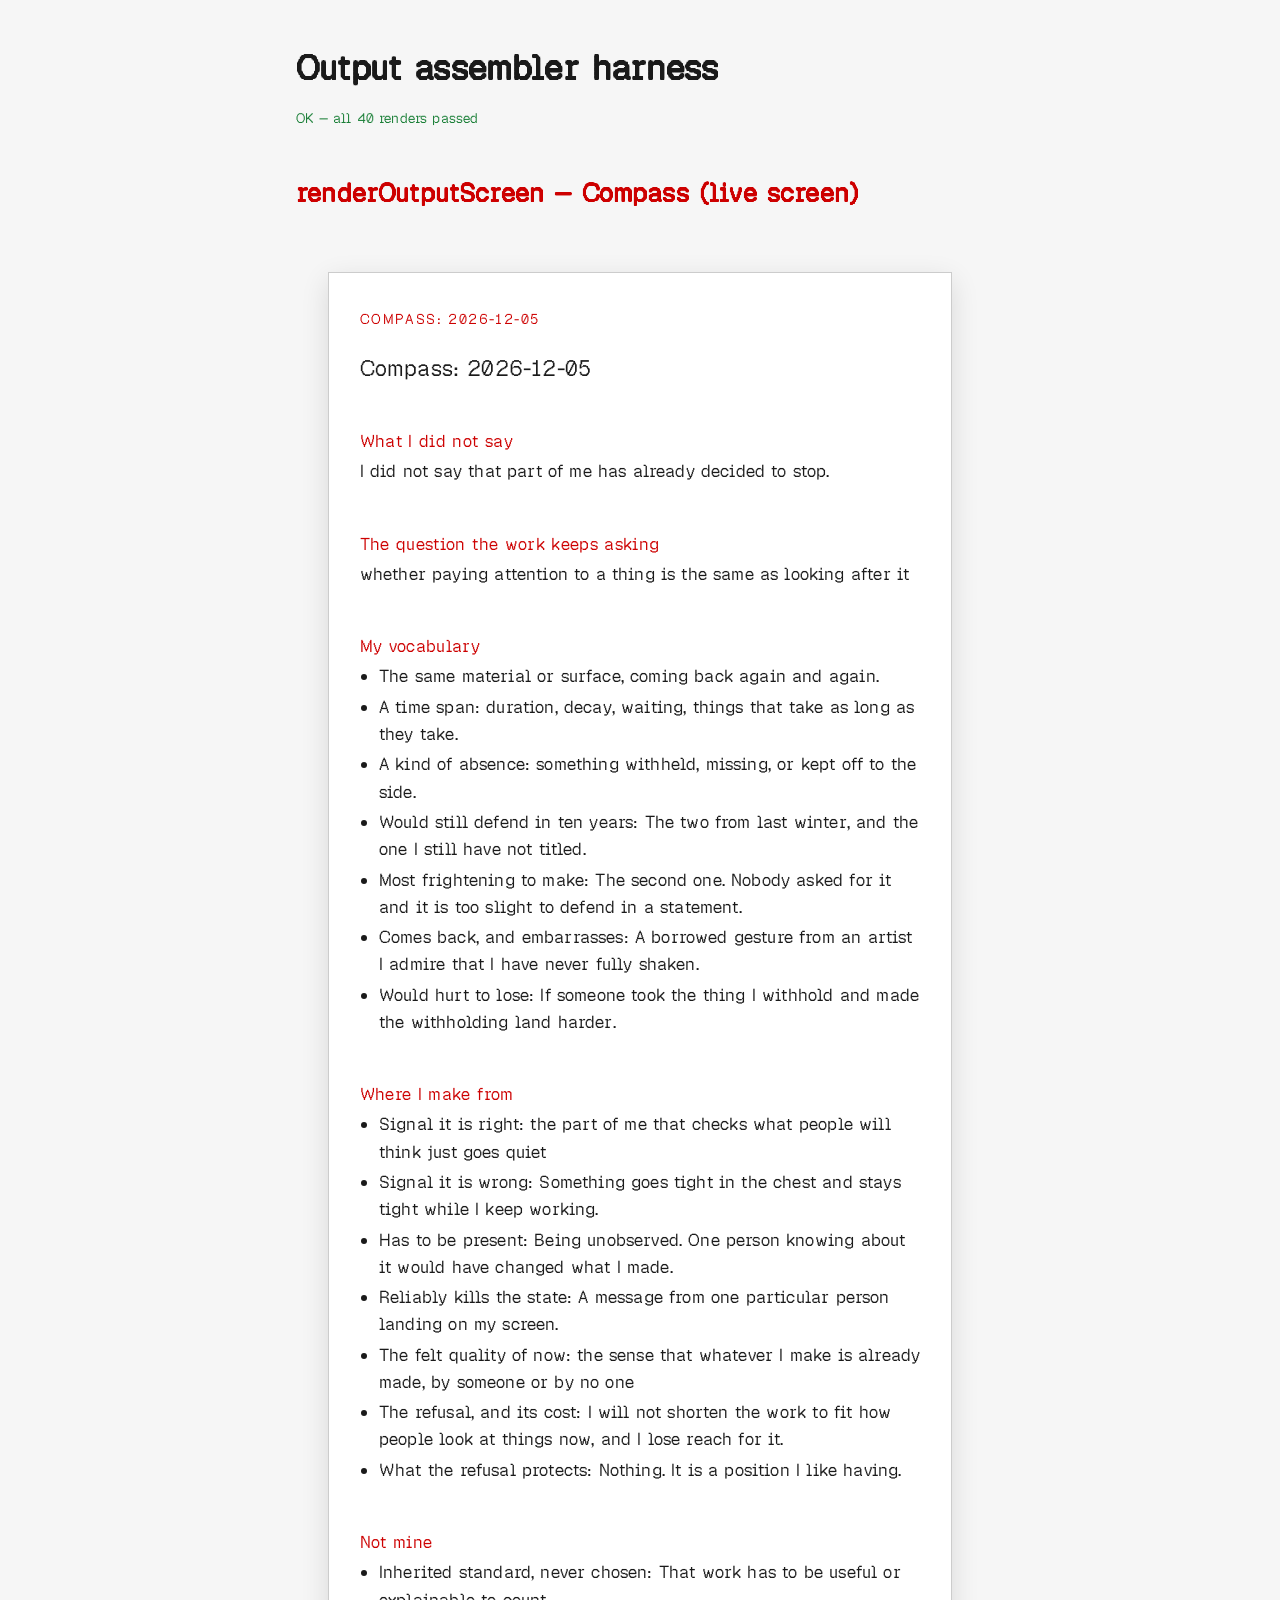
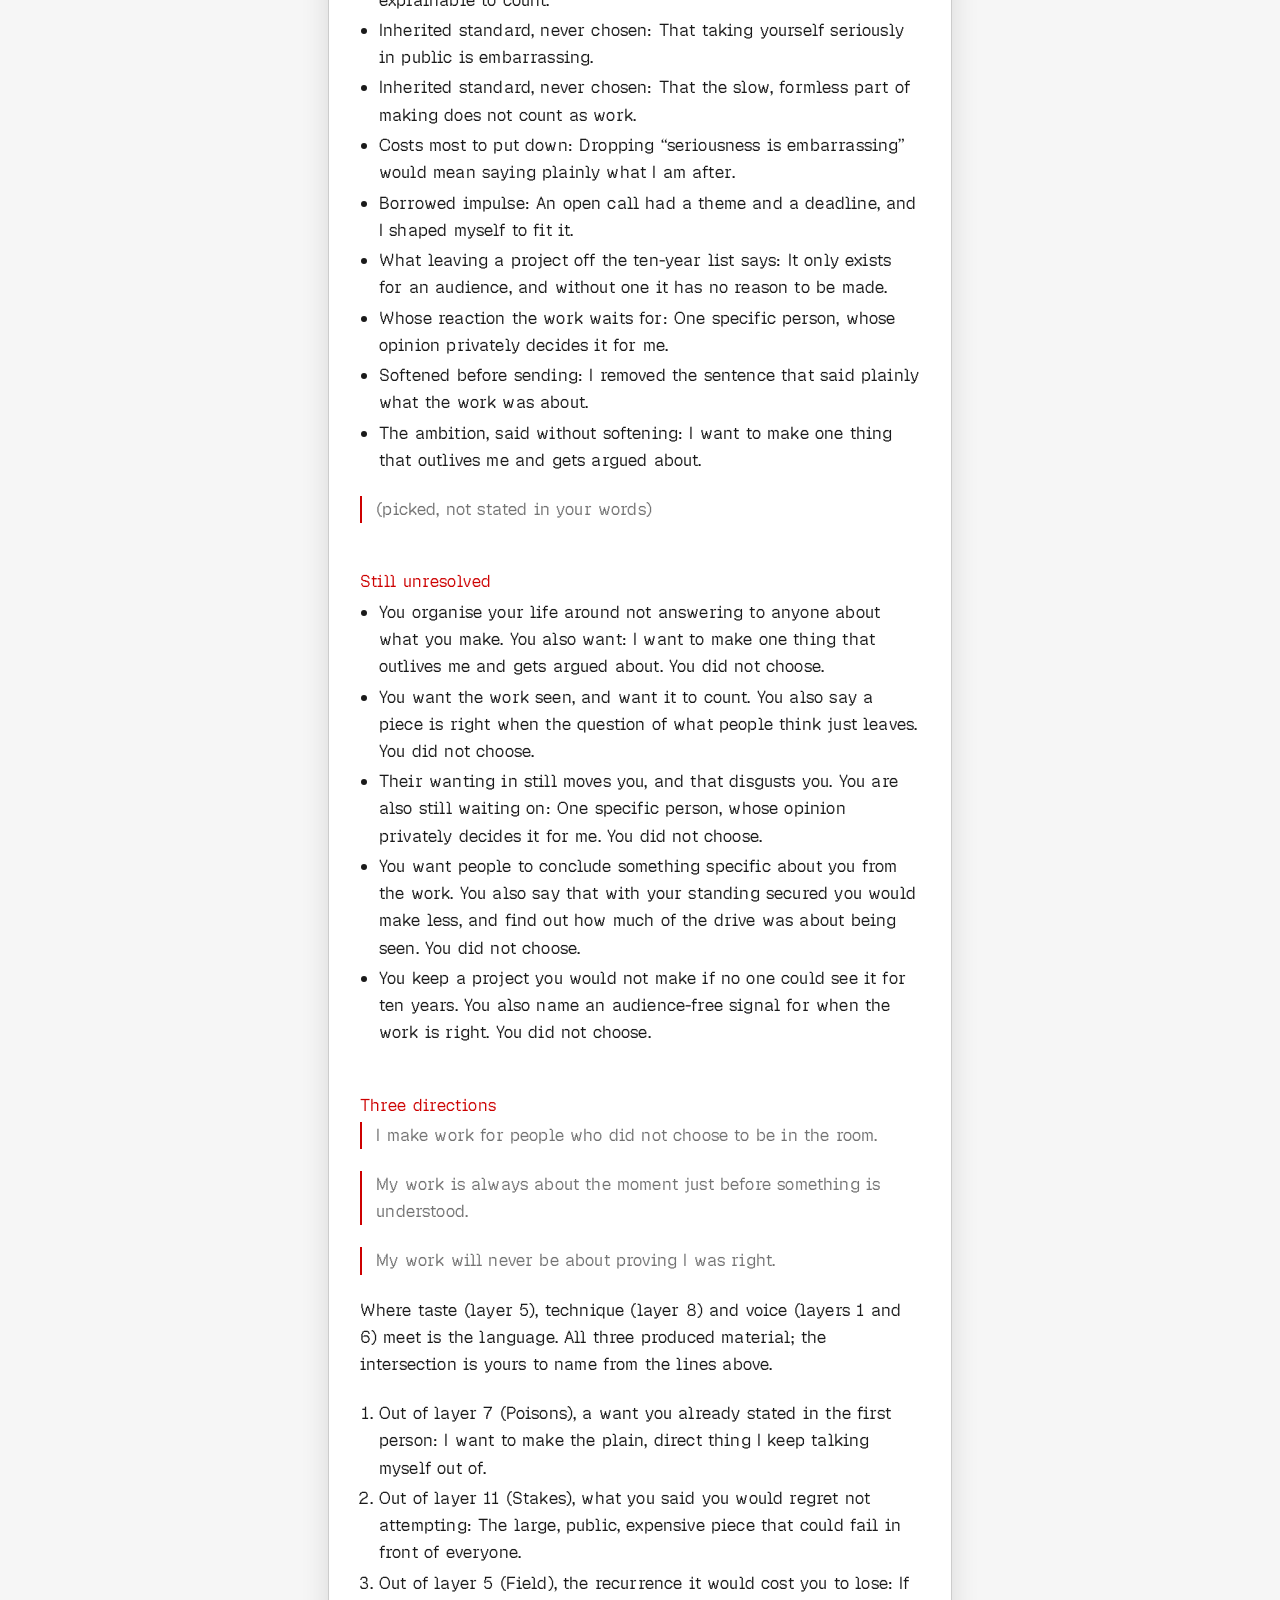
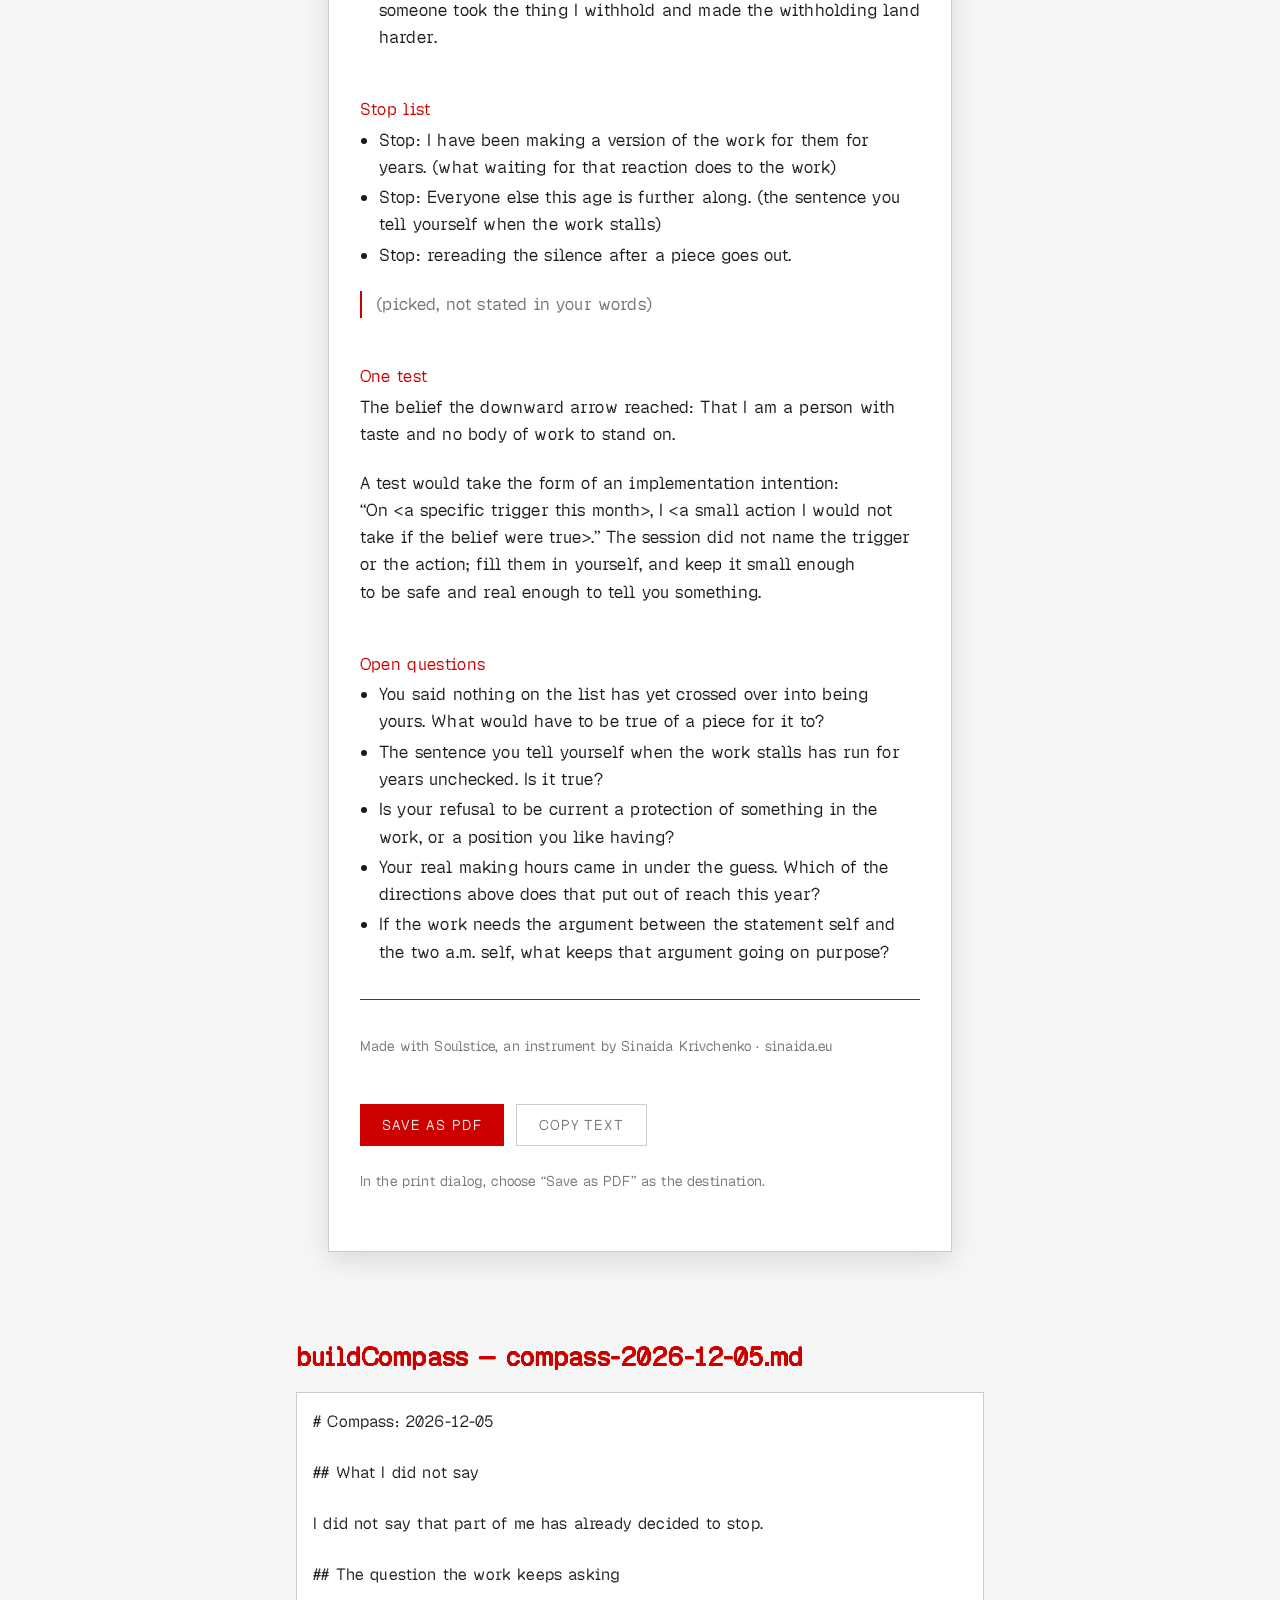
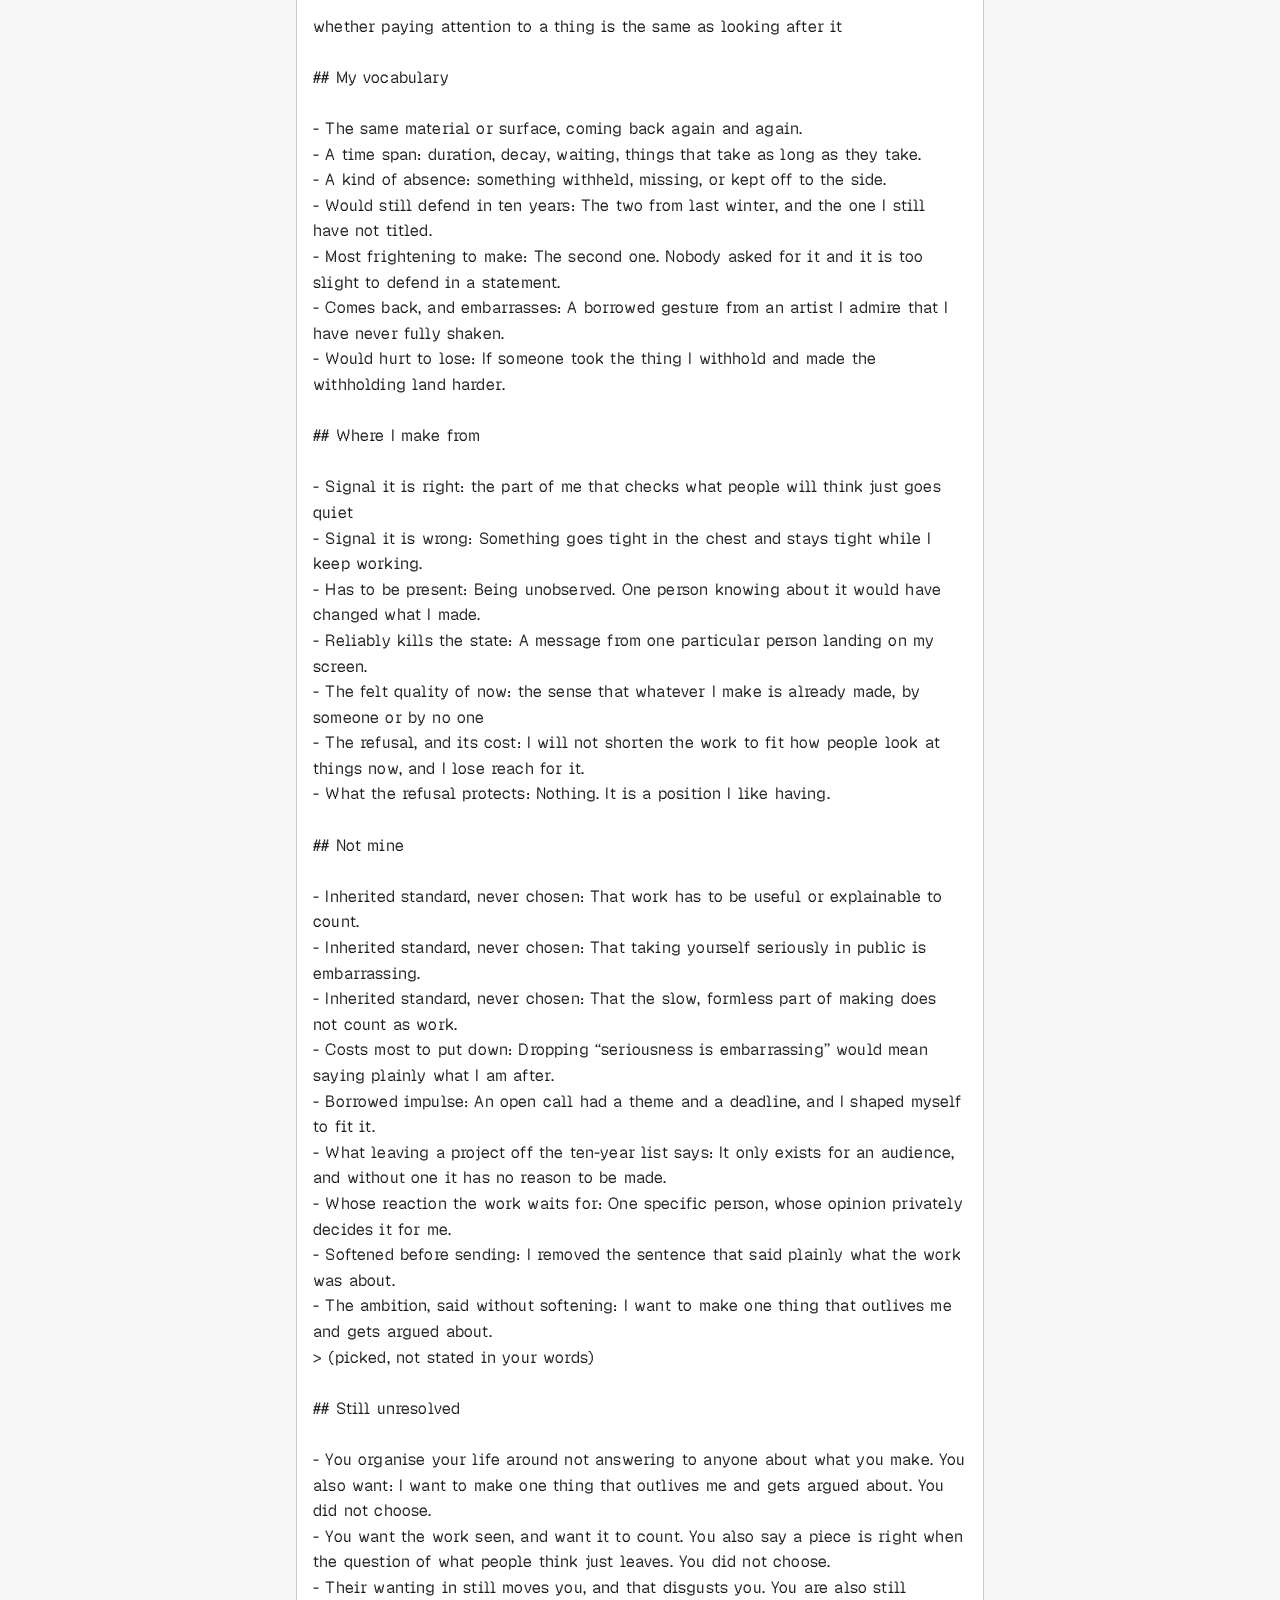
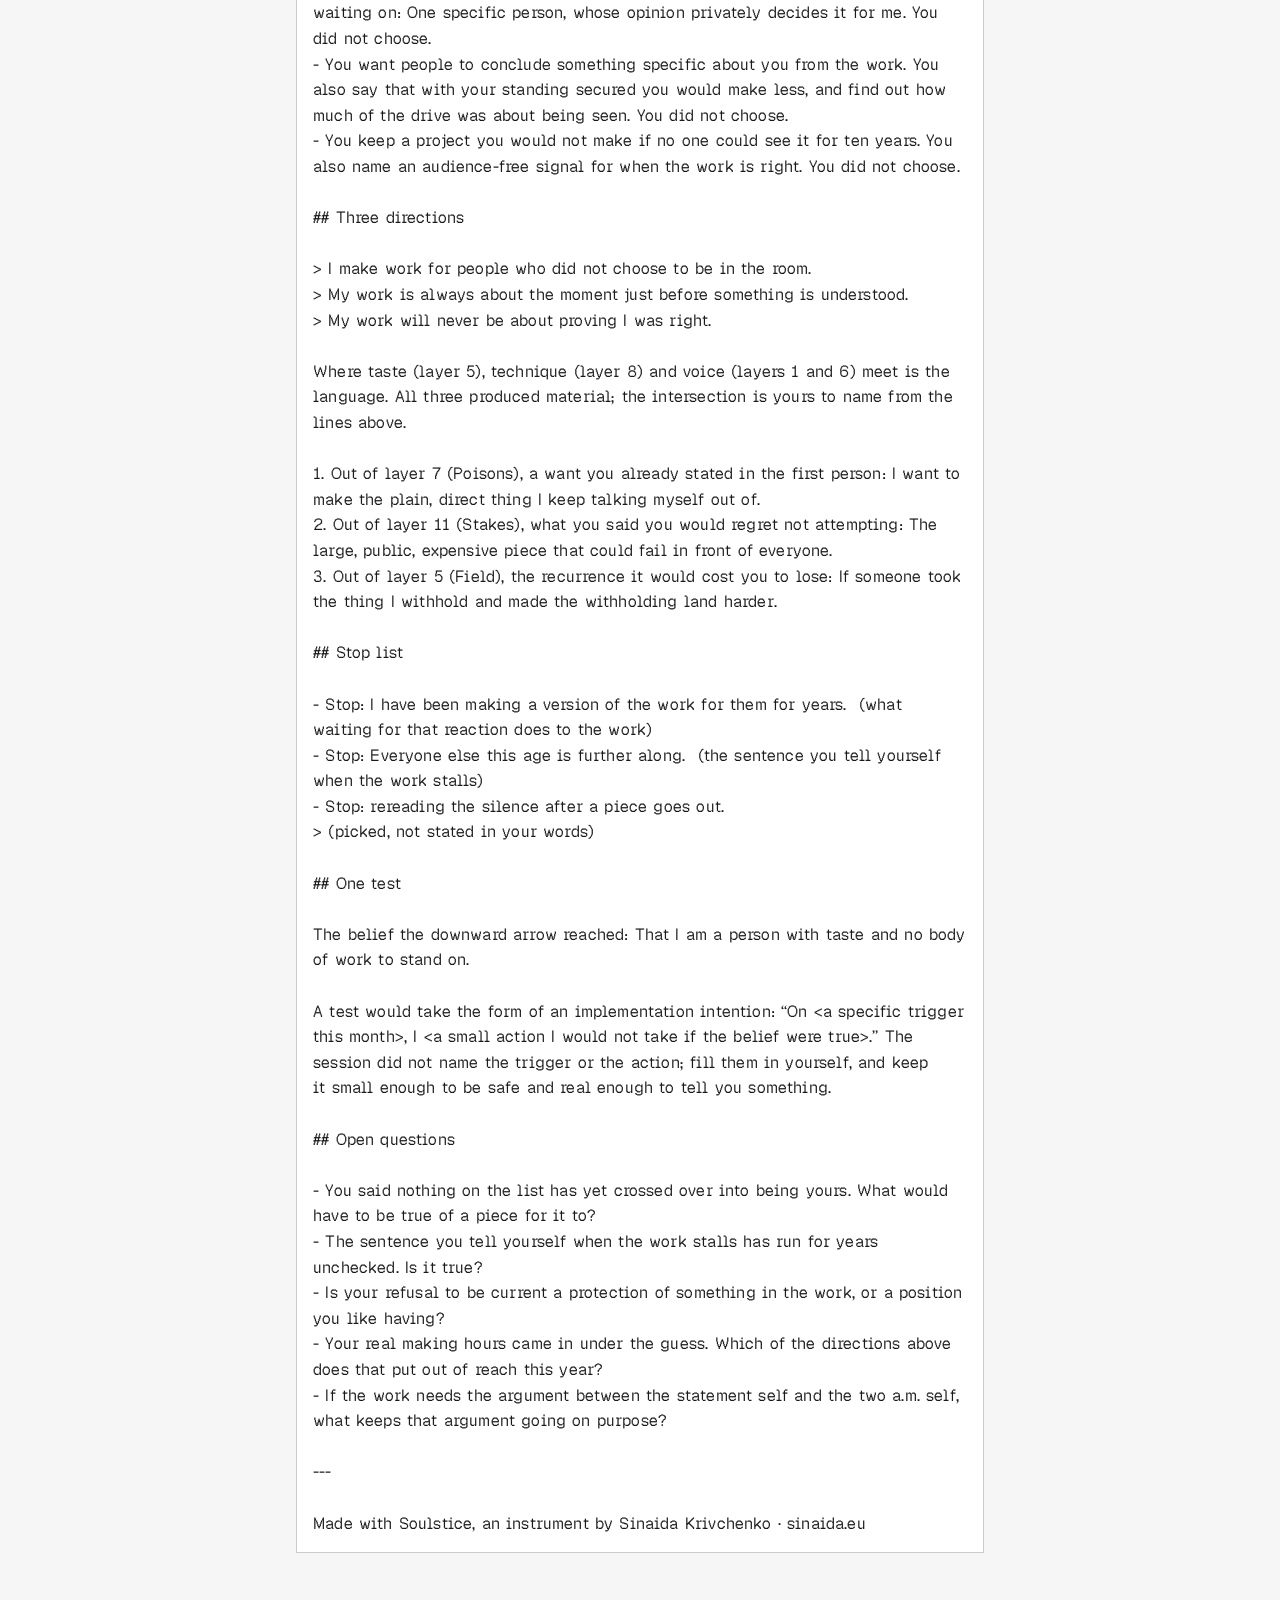
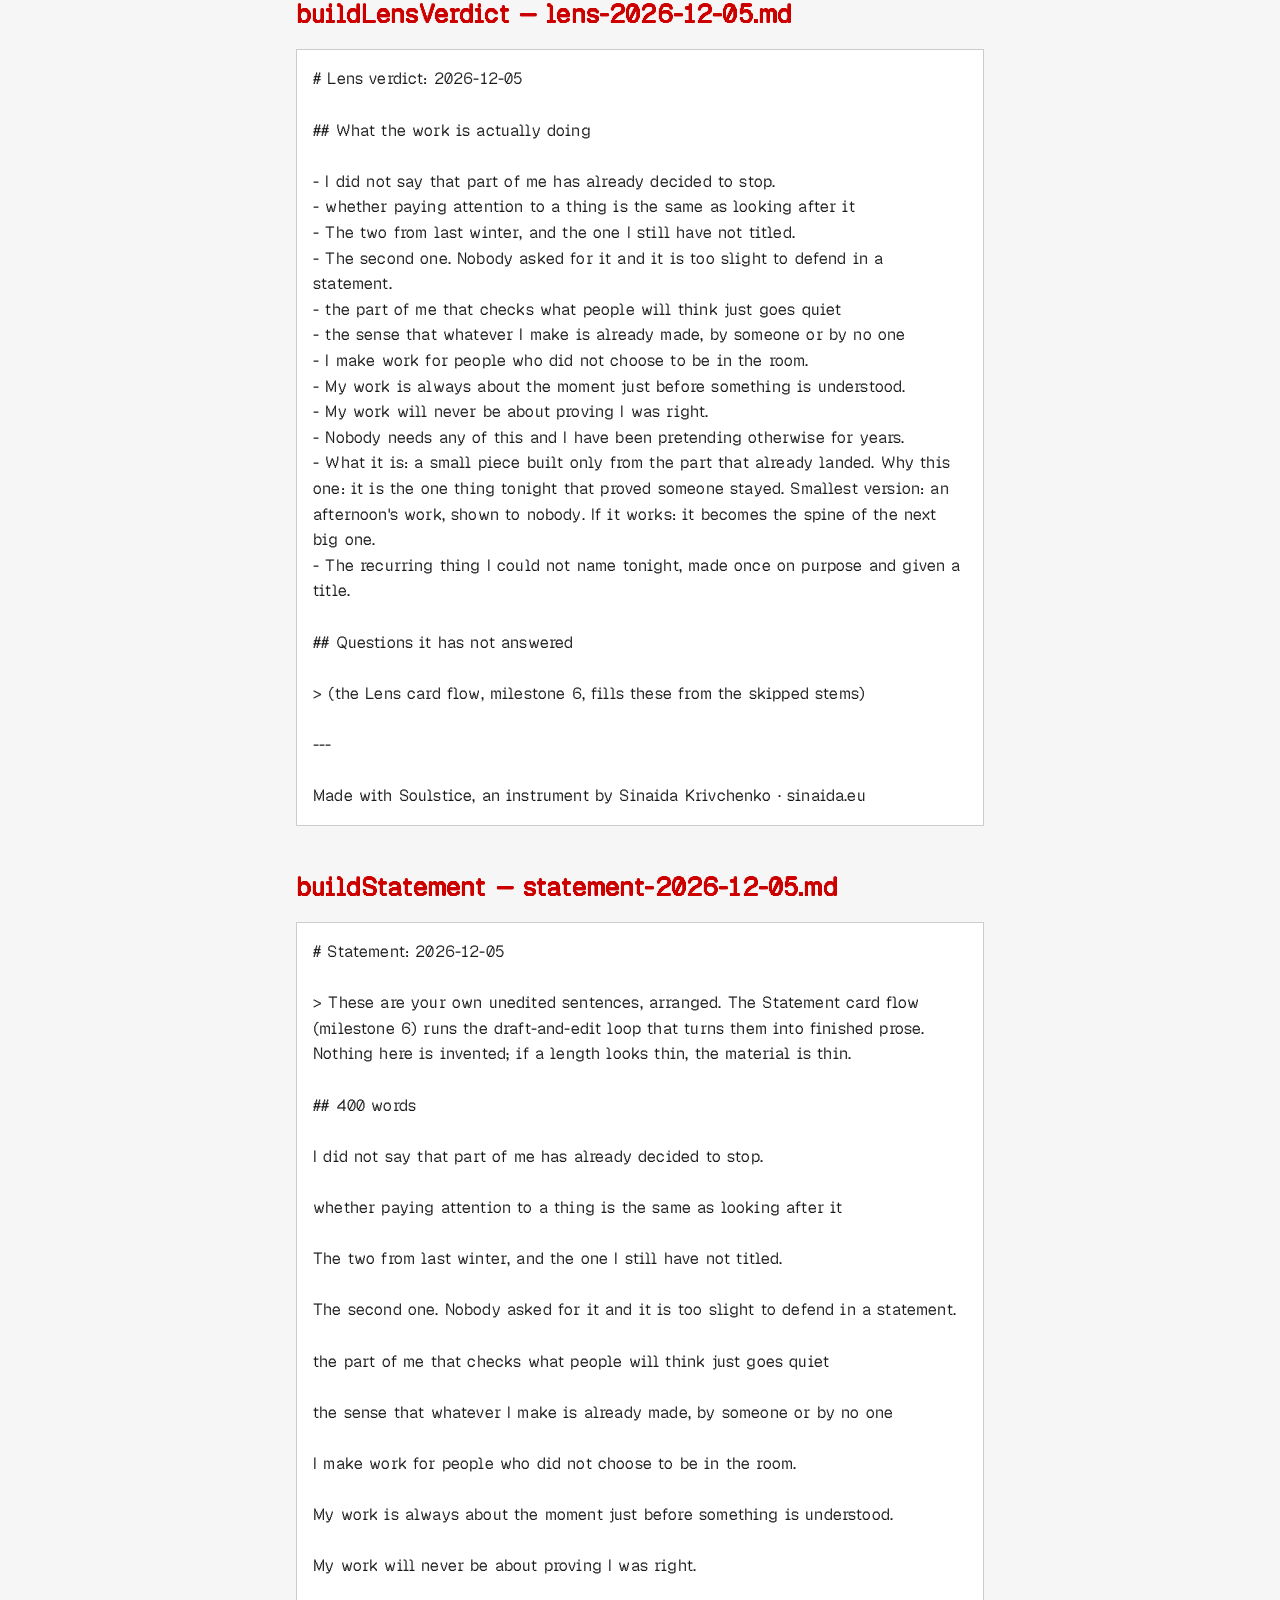
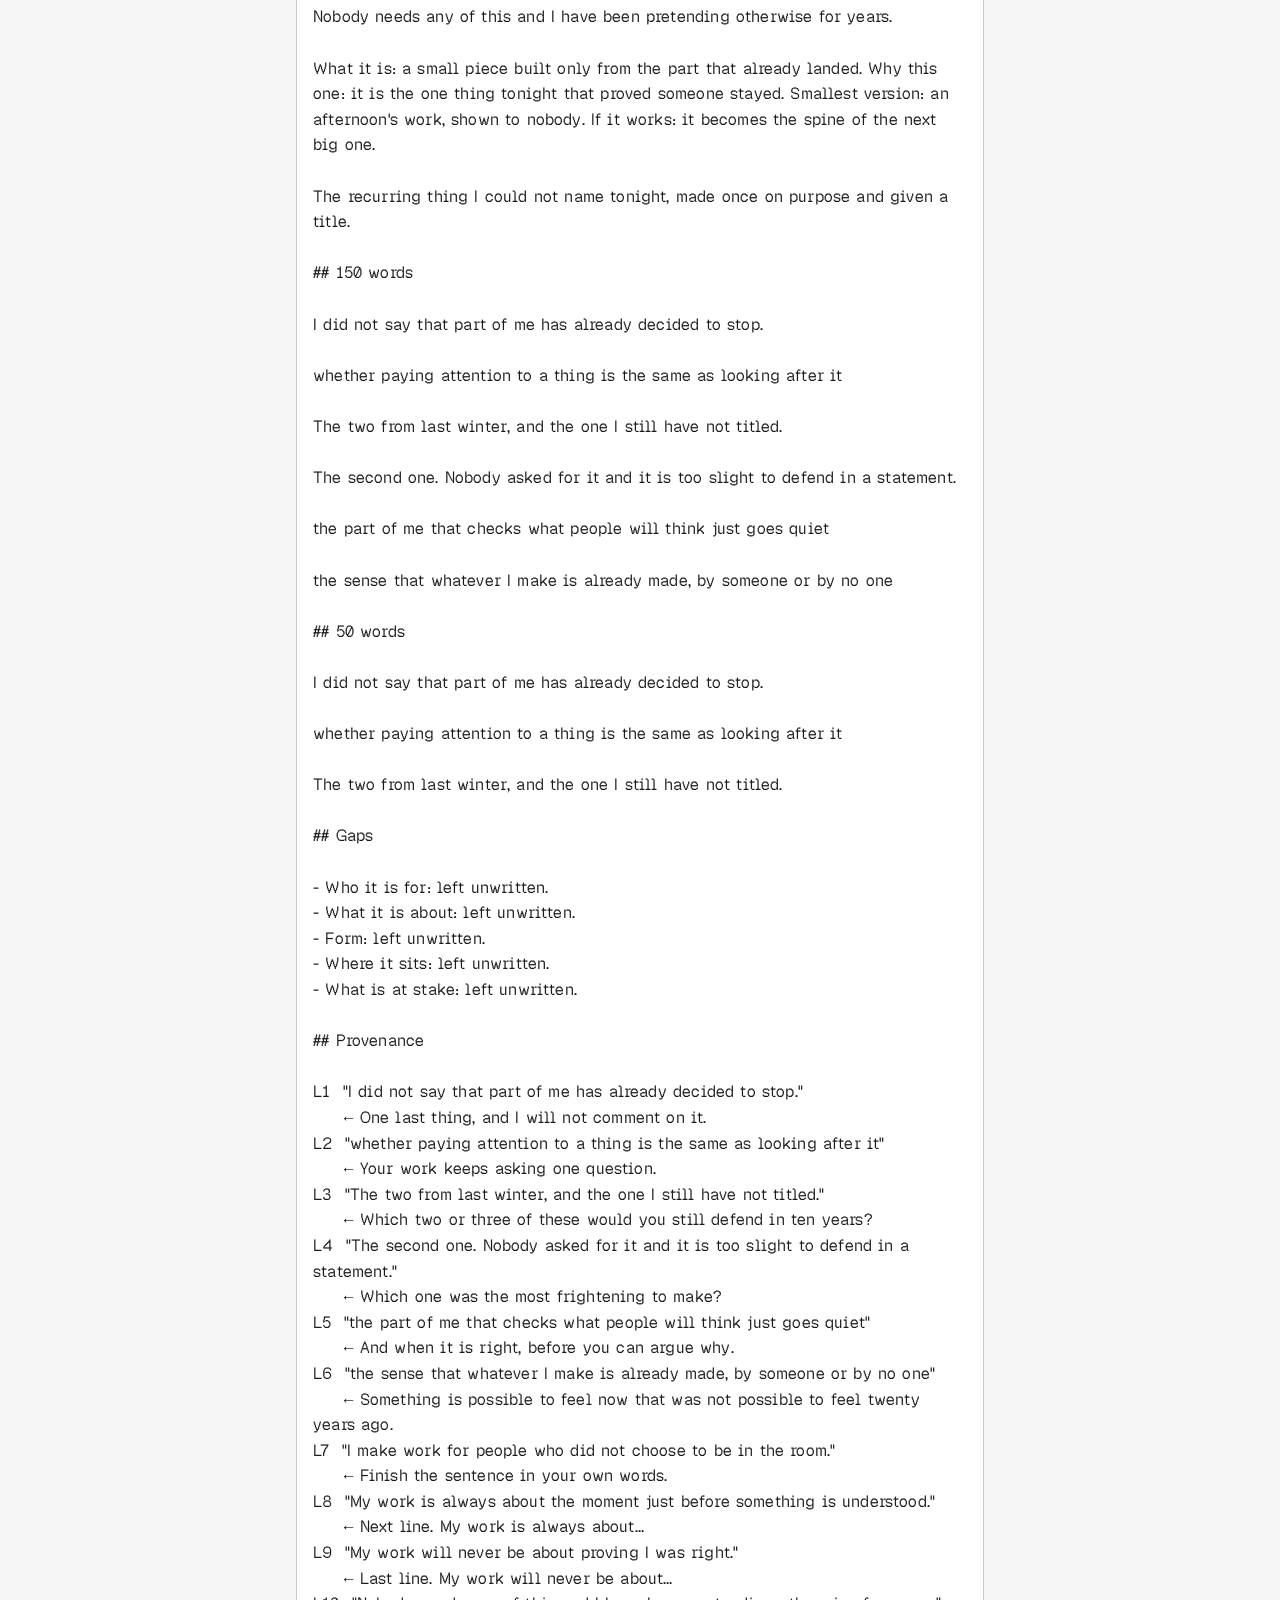
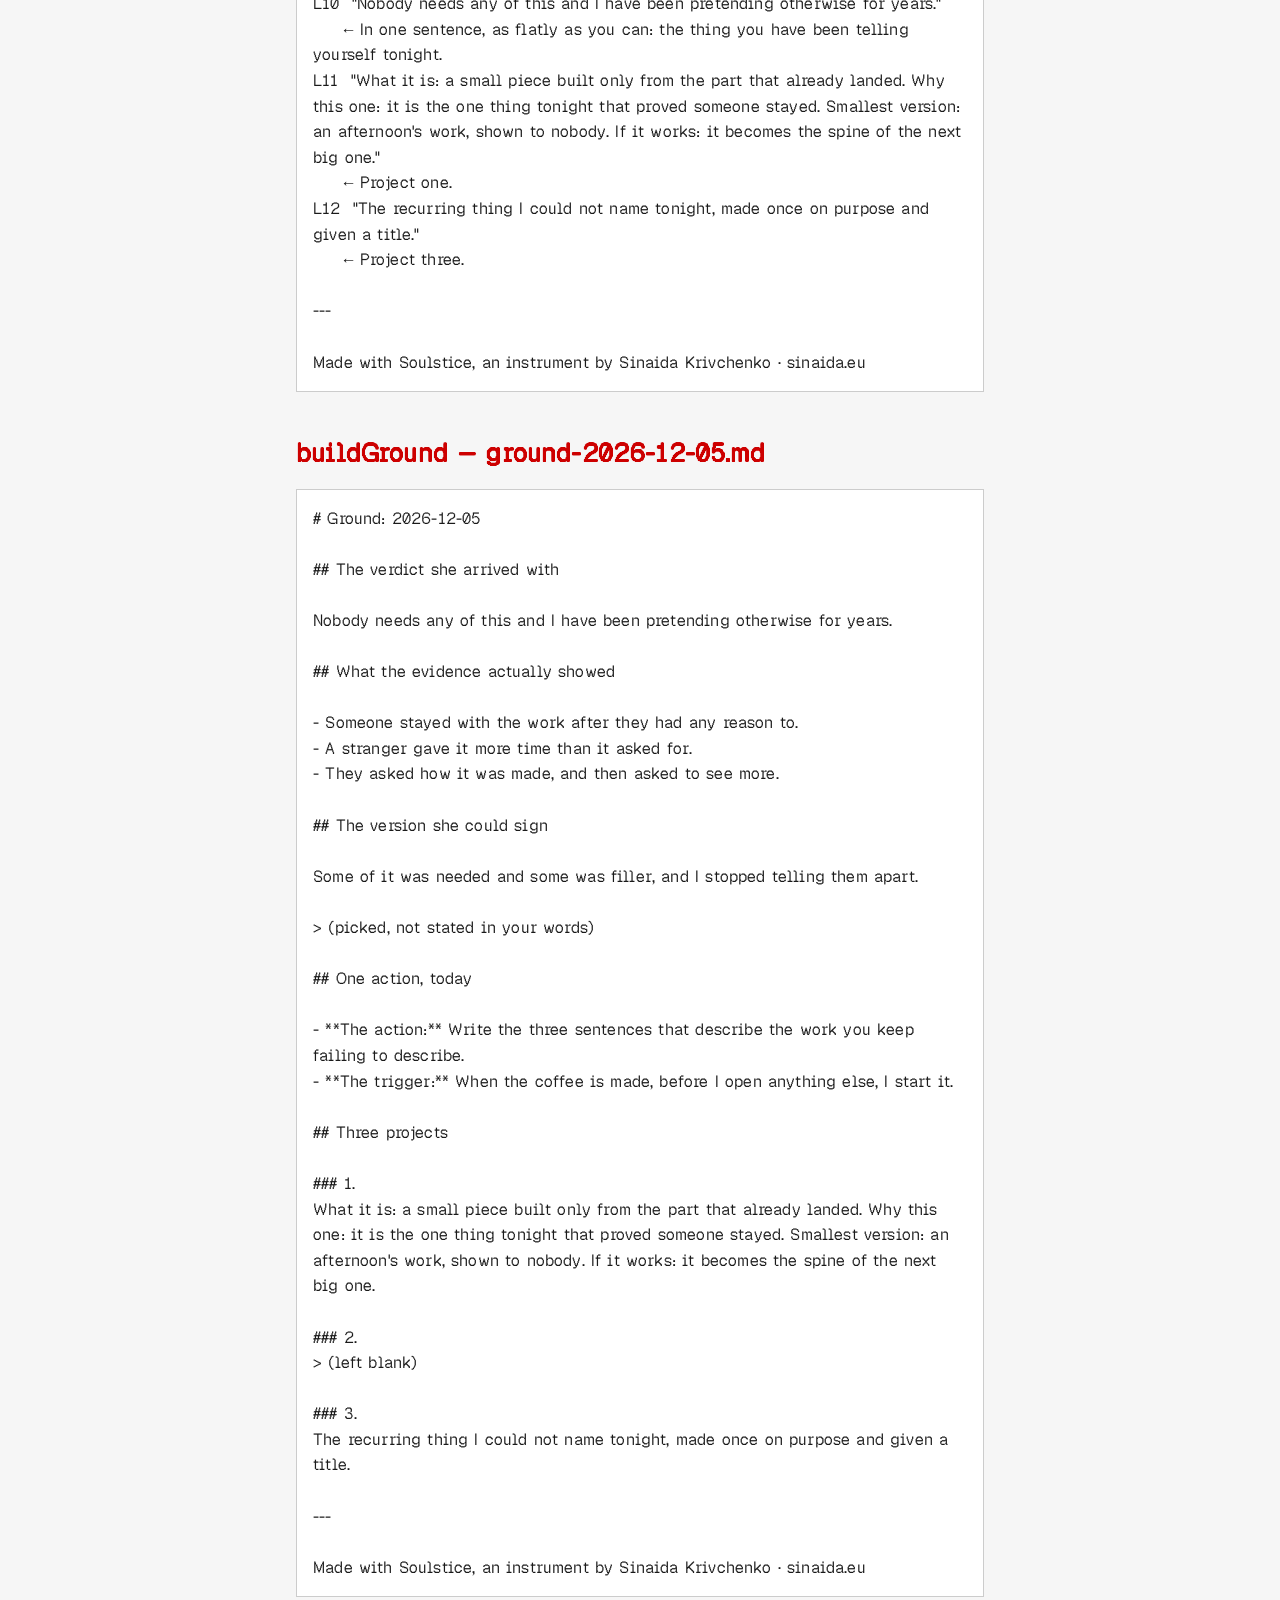
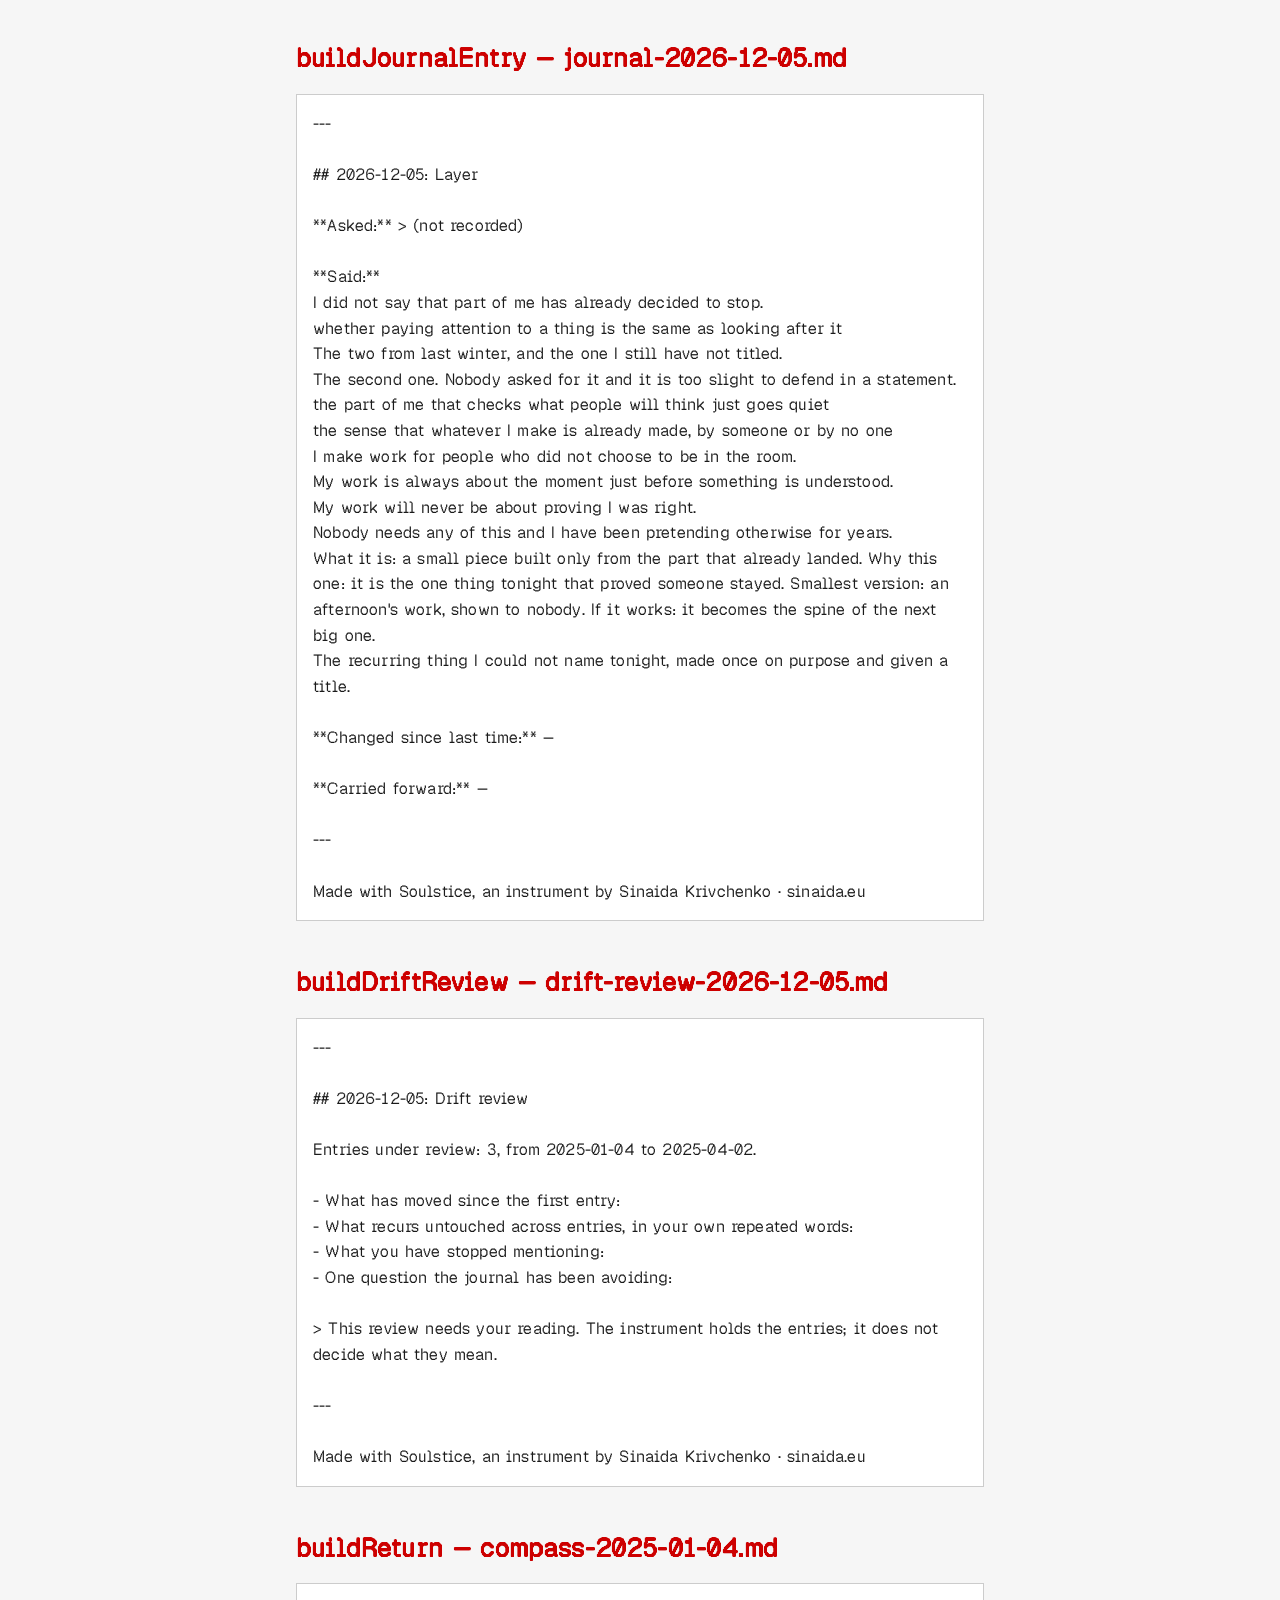
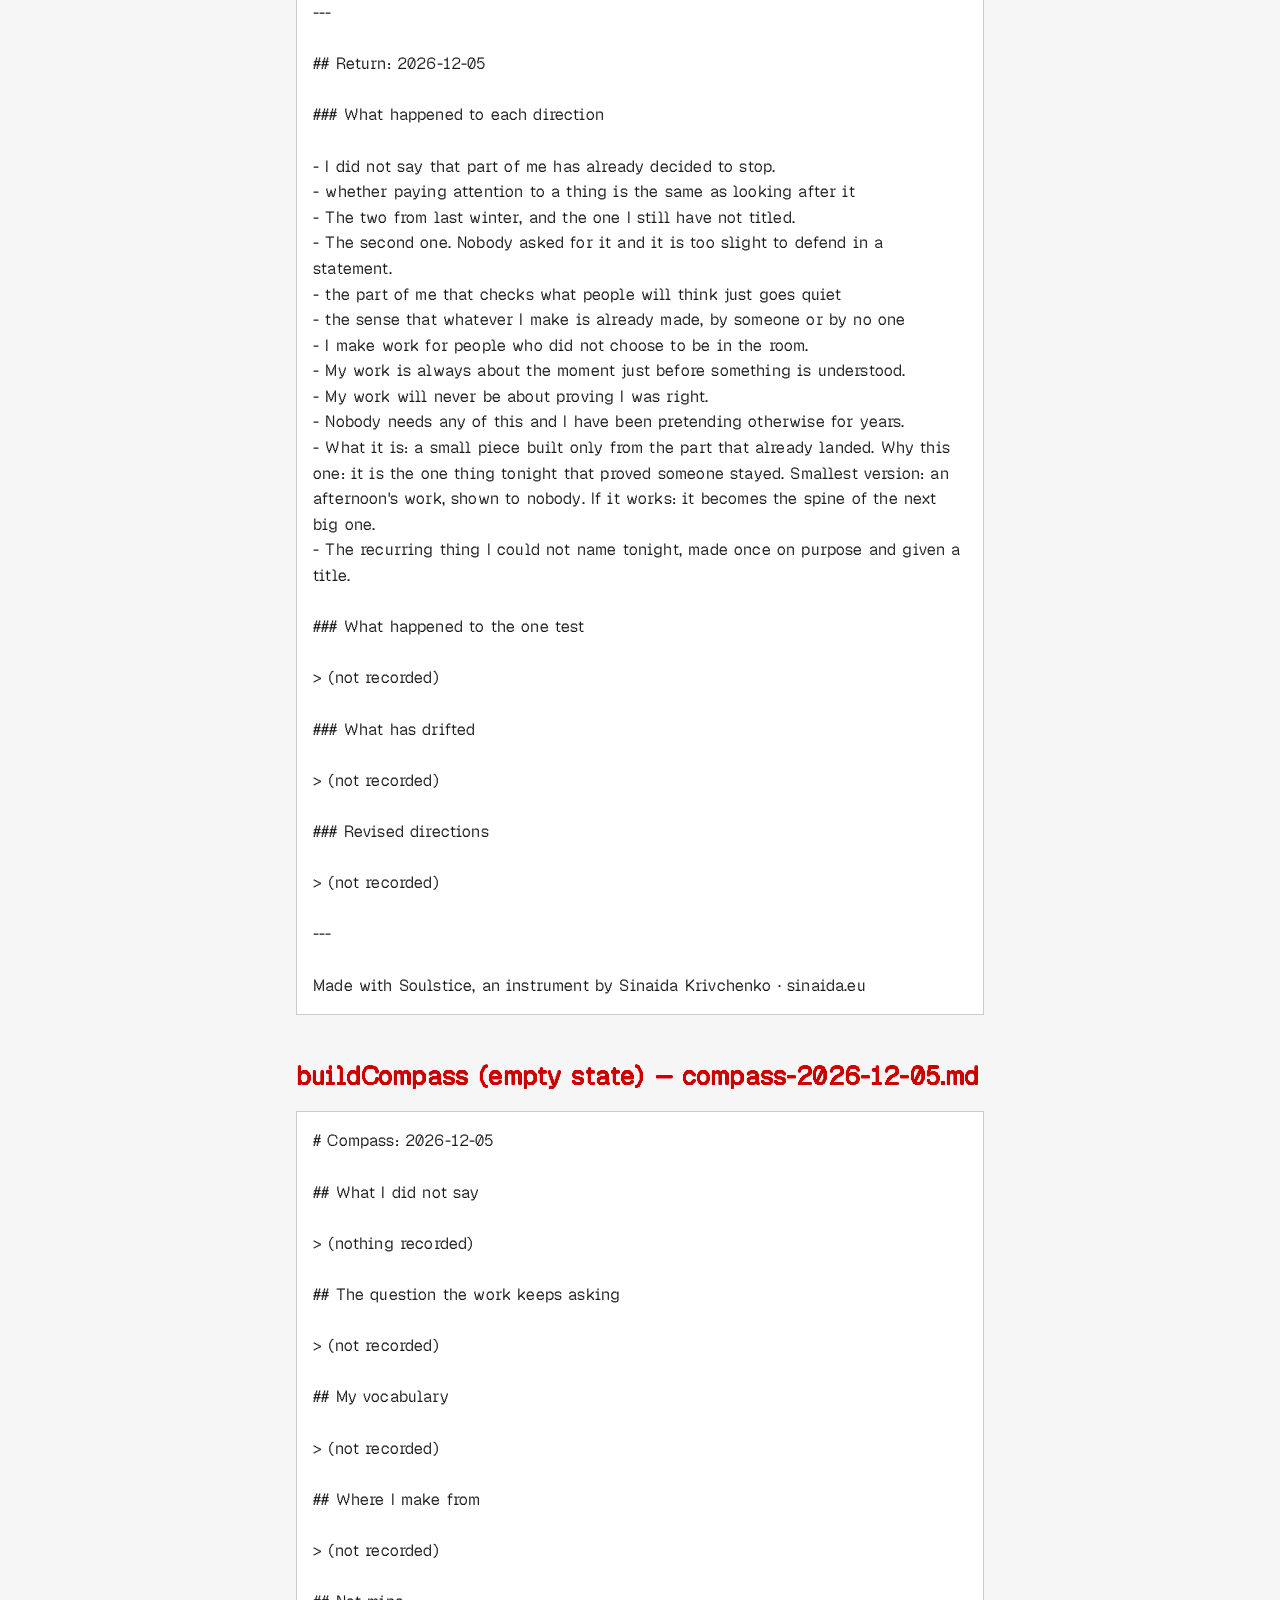
<file: web/js/output.test.html>
<!doctype html>
<html lang="en" data-view="light">
<head>
  <meta charset="utf-8">
  <meta name="viewport" content="width=device-width, initial-scale=1">
  <title>Soulstice — output assembler harness</title>
  <link rel="stylesheet" href="../css/tokens.css">
  <link rel="stylesheet" href="../css/app.css">
  <link rel="stylesheet" href="../css/print.css">
  <style>
    body { margin: 0; }
    .harness { max-width: 46rem; margin: 0 auto; padding: 2rem 1.5rem 6rem; }
    .harness h1 { font-family: var(--font-display); color: var(--ink); }
    .harness h2 { font-family: var(--font-display); color: var(--red-text); margin-top: 3rem; }
    .harness pre {
      white-space: pre-wrap; word-wrap: break-word;
      font-family: var(--font-body); font-size: 1rem; line-height: 1.6;
      background: var(--field-bg); border: 1px solid var(--field-border);
      padding: 1rem; color: var(--ink);
    }
    .status { font-family: var(--font-display); font-size: 0.85rem; }
    .ok { color: #1a7f37; } .bad { color: var(--red-text); }
  </style>
</head>
<body>
  <div class="harness">
    <h1>Output assembler harness</h1>
    <p class="status" data-role="summary">running…</p>

    <h2>renderOutputScreen — Compass (live screen)</h2>
    <div id="screen" class="screen"></div>

    <div data-role="dumps"></div>
  </div>

  <script type="module">
    import {
      buildCompass, buildLensVerdict, buildStatement, buildGround,
      buildJournalEntry, buildDriftReview, buildReturn, renderOutputScreen
    } from "./output.js";

    // A canned fixture: some sections have the user's own words (other/text),
    // some are pick-only (so their sections must carry the caveat line), and a
    // few answers contradict each other (Still unresolved must list the pairs).
    const state = {
      mode: "passage", version: 1, arcBreaks: {}, completed: [], cursor: { done: true },
      answers: {
        "stakes-close": { text: "I did not say that part of me has already decided to stop." },
        "field-question": { picks: ["_other"], other: "whether paying attention to a thing is the same as looking after it" },
        "field-repeats": { picks: ["material", "time", "absence"], other: "" },
        "field-defend": { text: "The two from last winter, and the one I still have not titled." },
        "field-fright": { text: "The second one. Nobody asked for it and it is too slight to defend in a statement." },
        "field-embarrass": { picks: ["borrowed"], other: "" },
        "field-theft": { picks: ["withheld"], other: "" },
        "contact-c3": { picks: ["b"], other: "the part of me that checks what people will think just goes quiet" },
        "contact-c2": { picks: ["a"], other: "" },
        "contact-c1b": { picks: ["a"], other: "" },
        "contact-c4": { picks: ["a"], other: "" },
        "epoch-c1": { picks: ["_other"], other: "the sense that whatever I make is already made, by someone or by no one" },
        "epoch-c6": { picks: ["a"], other: "" },
        "epoch-c6b": { picks: ["d"], other: "" },
        "inheritance-c5": { picks: ["a", "c", "e"], other: "" },
        "inheritance-c6": { picks: ["c"], other: "" },
        "voices-c1": { picks: ["b"], other: "" },
        "voices-c2x": { picks: ["a"], other: "" },
        "voices-c3": { picks: ["a"], other: "" },
        "voices-c3a": { picks: ["d"], other: "" },
        "role-c2": { picks: ["d"], other: "" },
        "role-c3": { picks: ["b"], other: "" },
        "prologue-c4": { picks: ["a"], other: "" },
        "fear-c5": { picks: ["d"], other: "" },
        "fear-c3": { picks: ["d"], other: "" },
        "fear-c3d": { picks: ["d"], other: "" },
        "poisons-convert": { picks: ["plain"], other: "" },
        "poisons-sentence": { picks: ["behind"], other: "" },
        "poisons-sentence-true": { picks: ["unchecked"], other: "" },
        "standing-vain": { picks: ["see"], other: "" },
        "standing-secured": { picks: ["less"], other: "" },
        "standing-ignored": { picks: ["reread"], other: "" },
        "standing-2am": { picks: ["mechanical"], other: "" },
        "standing-2am-better": { picks: ["argument"], other: "" },
        "resource-c1": { picks: ["d"], other: "" },
        "field-first": { picks: ["never"], other: "" },
        "stakes-c3": { picks: ["a"], other: "" },
        "stakes-m1": { text: "I make work for people who did not choose to be in the room." },
        "stakes-m2": { text: "My work is always about the moment just before something is understood." },
        "stakes-m3": { text: "My work will never be about proving I was right." },

        // Ground worksheet (exercises buildGround end to end; g4-p2 left blank
        // on purpose to check the "> (left blank)" path).
        "g0-verdict": { text: "Nobody needs any of this and I have been pretending otherwise for years." },
        "g2-against": { picks: ["a", "c"], other: "" },
        "g2-date": { picks: ["b"], other: "" },
        "g2-version": { picks: ["c"], other: "" },
        "g3-action": { picks: ["c"], other: "" },
        "g3-trigger": { picks: ["a"], other: "" },
        "g4-material": { picks: ["b", "c", "e"], other: "" },
        "g4-p1": { text: "What it is: a small piece built only from the part that already landed. Why this one: it is the one thing tonight that proved someone stayed. Smallest version: an afternoon's work, shown to nobody. If it works: it becomes the spine of the next big one." },
        "g4-p2": { text: "" },
        "g4-p3": { text: "The recurring thing I could not name tonight, made once on purpose and given a title." }
      }
    };

    // A standalone Statement run: four of the five section open cards answered
    // in the user's own words, one (st-stakes-open) left empty. The four must
    // produce prose in every length and must NOT appear under Gaps; the empty
    // one MUST appear under Gaps.
    const statementStandalone = {
      mode: "statement", version: 1, arcBreaks: {}, completed: [], cursor: { done: true },
      answers: {
        "st-who-open": { text: "The work is for someone who walked in by accident and now cannot leave the room without carrying something." },
        "st-about-open": { text: "It keeps asking whether looking hard at a small thing is a way of taking care of it or just a way of staring." },
        "st-form-open": { text: "It is built slow, in one material, and I refuse to cut it down to fit a feed. The slowness is the argument." },
        "st-epoch-open": { text: "It comes after the people who made whole careers out of empty rooms, and it refuses to explain itself down to a caption." },
        "st-stakes-open": { text: "" }
      }
    };

    // A Return run with the test, drift and revised reflection cards answered.
    // finishReturn (secondary.js) does the section fills; buildReturn on its own
    // must still leave the three placeholder blocks intact and exact so those
    // string replacements keep matching.
    const returnState = {
      mode: "return", version: 1, arcBreaks: {}, completed: [], cursor: { done: true },
      answers: {
        "ret-d1": { text: "The first direction happened, roughly, but smaller than written." },
        "ret-d2": { text: "The second one never started; the year went elsewhere." },
        "ret-d3": { text: "The third turned into something I did not predict and prefer." }
      }
    };

    const dumps = document.querySelector('[data-role="dumps"]');
    const results = [];

    function check(name, cond) {
      results.push([name, !!cond]);
      const p = document.createElement("p");
      p.className = "status " + (cond ? "ok" : "bad");
      p.textContent = (cond ? "PASS  " : "FAIL  ") + name;
      dumps.appendChild(p);
    }

    function dump(name, run) {
      const h = document.createElement("h2");
      const pre = document.createElement("pre");
      try {
        const out = run();
        h.textContent = name + "  —  " + out.filename;
        pre.textContent = out.markdown;
        results.push([name, true]);
      } catch (e) {
        h.textContent = name + "  —  ERROR";
        pre.textContent = String(e && e.stack || e);
        results.push([name, false]);
      }
      dumps.appendChild(h);
      dumps.appendChild(pre);
    }

    let compass;
    try {
      compass = buildCompass(state);
      renderOutputScreen(compass, document.getElementById("screen"));
      results.push(["renderOutputScreen", true]);
    } catch (e) {
      results.push(["renderOutputScreen", false]);
      document.getElementById("screen").textContent = String(e && e.stack || e);
    }

    dump("buildCompass", () => compass || buildCompass(state));
    dump("buildLensVerdict", () => buildLensVerdict(state));
    dump("buildStatement", () => buildStatement(state));
    dump("buildGround", () => buildGround(state));
    dump("buildJournalEntry", () => buildJournalEntry(state));
    dump("buildDriftReview", () => buildDriftReview([{ date: "2025-01-04" }, { date: "2025-02-11" }, { date: "2025-04-02" }]));
    dump("buildReturn", () => buildReturn({ date: "2025-01-04", markdown: "# Compass: 2025-01-04" }, state));
    dump("buildCompass (empty state)", () => buildCompass({}));
    dump("buildStatement (standalone, 4 of 5 sections)", () => buildStatement(statementStandalone));
    dump("buildReturn (directions only, placeholders intact)", () =>
      buildReturn({ date: "2025-01-04", markdown: "# Compass: 2025-01-04" }, returnState));

    // ---- regression checks for the milestone-7 output fixes ----------------
    // typo() puts nbsp after short words in the section titles it writes, so
    // compare on a space-normalised copy.
    const stmtMd = buildStatement(statementStandalone).markdown;
    const stmtFlat = stmtMd.replace(/ /g, " ");
    check("Statement: answered sections are not listed under Gaps",
      !stmtFlat.includes("Who it is for: left unwritten") &&
      !stmtFlat.includes("What it is about: left unwritten") &&
      !stmtFlat.includes("Form: left unwritten") &&
      !stmtFlat.includes("Where it sits: left unwritten"));
    check("Statement: the one empty section lands under Gaps",
      stmtFlat.includes("## Gaps") && stmtFlat.includes("What is at stake: left unwritten."));
    check("Statement: every length carries the answered prose",
      stmtMd.split("## 400 words")[1].includes("way of taking care of it") &&
      stmtMd.split("## 150 words")[1].includes("way of taking care of it") &&
      stmtMd.split("## 50 words")[1].includes("carrying something"));

    const retMd = buildReturn({ date: "2025-01-04", markdown: "# Compass: 2025-01-04" }, returnState).markdown;
    check("buildReturn: 'What has drifted' placeholder is exact",
      retMd.includes("### What has drifted\n\n> (not recorded)"));
    check("buildReturn: 'Revised directions' placeholder is exact",
      retMd.includes("### Revised directions\n\n> (not recorded)"));
    check("buildReturn: 'one test' placeholder is exact",
      retMd.includes("### What happened to the one test\n\n> (not recorded)"));

    // ---- M10: PDF flow + footnote on every build* -------------------------
    const flat = (s) => String(s).replace(/ /g, " ");
    const FOOT_RE = /\n---\n\nMade with Soulstice, an instrument by Sinaida Krivchenko · sinaida\.eu\s*$/;

    const m10builds = {
      "buildCompass": () => buildCompass(state),
      "buildLensVerdict": () => buildLensVerdict(state),
      "buildStatement": () => buildStatement(state),
      "buildGround": () => buildGround(state),
      "buildJournalEntry": () => buildJournalEntry(state),
      "buildDriftReview": () => buildDriftReview([{ date: "2025-01-04" }, { date: "2025-02-11" }]),
      "buildReturn": () => buildReturn({ date: "2025-01-04", markdown: "# Compass: 2025-01-04" }, state),
      "buildCompass (empty state)": () => buildCompass({}),
      "buildStatement (standalone)": () => buildStatement(statementStandalone)
    };
    for (const name in m10builds) {
      const md = m10builds[name]().markdown;
      check(name + ": ends with the Soulstice footnote block", FOOT_RE.test(flat(md)));
      check(name + ": no .md / data: download affordance in the markdown",
        !md.includes("](data:") && !/\bDownload \.md\b/.test(md));
    }

    // The live output screen (Compass rendered above into #screen).
    const scr = document.getElementById("screen");
    check("renderOutputScreen: Save as PDF button replaces the .md download",
      !!scr.querySelector('[data-role="save-pdf"]') &&
      /save as pdf/i.test(scr.querySelector('[data-role="save-pdf"]').textContent) &&
      !scr.querySelector('[data-role="download"]'));
    check("renderOutputScreen: quiet Copy text button present",
      !!scr.querySelector('[data-role="copy-text"]'));
    check("renderOutputScreen: print-dialog hint present",
      /choose .save as pdf. as the destination/i.test(
        flat((scr.querySelector('[data-role="pdf-hint"]') || {}).textContent || "")));
    check("renderOutputScreen: no .md download / data: affordance in the DOM",
      !scr.querySelector('a[download]') && !/\bdata:/.test(scr.innerHTML) &&
      !/Download \.md/.test(scr.textContent));
    check("renderOutputScreen: footnote is its own greyed final block",
      !!scr.querySelector('.output-doc__footnote') &&
      /sinaida\.eu/.test(scr.querySelector('.output-doc__footnote').textContent));

    const bad = results.filter((r) => !r[1]);
    const summary = document.querySelector('[data-role="summary"]');
    summary.textContent = bad.length
      ? "FAIL: " + bad.map((r) => r[0]).join(", ")
      : "OK — all " + results.length + " renders passed";
    summary.className = "status " + (bad.length ? "bad" : "ok");
  </script>
</body>
</html>
</file>
<file: css/tokens.css>
/* Design tokens */

@font-face {
  font-family: "Geist Pixel";
  src: url("../fonts/GeistPixel.woff2") format("woff2");
  font-weight: 400;
  font-style: normal;
  font-display: swap;
}

:root {
  /* Palette — the whole allowed set, no others. */
  --void: #050505;
  --chalk: #f6f6f6;
  --red: #cd0000;
  --red-legible: #ff1a1a;
  --graphite: #262626;
  --gunmetal: #4d4d4d;
  --slate: #737373;
  --fog: #999999;
  --haze: #cccccc;

  /* One face everywhere. Geist Pixel is a pixel design, so it is read at a
     comfortable size, generous leading and a hair of tracking (see below). */
  --font-display: "Geist Pixel", ui-monospace, "SF Mono", Menlo, Consolas, monospace;
  --font-body: var(--font-display);

  /* Type scale — one system. Ratios from the 17px reading size:
     small 0.82x · body 1x · question 1.29x · title 2.12x. */
  --fs-body: 1.0625rem;   /* ~17px reading size */
  --fs-small: 0.875rem;   /* ~14px — pixel labels / meta, kept legible */
  --fs-h3: 1.1875rem;     /* ~19px — smallest heading, still above body */
  --fs-q: 1.375rem;       /* ~22px — card question */
  --fs-h2: 1.375rem;      /* ~22px — document / page section head */
  --fs-h1: 1.75rem;       /* ~28px — document / page title */
  --fs-title: 2.25rem;    /* ~36px — mode-select title */

  --unit: 1.6em;          /* leading for running text on a pixel face */
  --tracking: 0.01em;     /* barely-there body tracking, helps the pixel face */
  --step: 1.375rem;       /* one grid row at body size */
  --gutter: 2.75rem;
  --rule-w: 1px;

  /* Left/right inset that lines the header and footer text up with the card
     text in the framed column. Sum of everything between the frame's outer
     edge and a panel's text: frame border + frame padding + panel margin +
     panel padding. Keep in step with .frame and #screen > * in app.css. */
  --chrome-inset: calc(
    var(--rule-w) + 0.5rem + clamp(0.5rem, 1.6vw, 1.1rem) + var(--step) * 1.4
  );

  /* Reading column. ~46rem holds the measure near 66-72 characters at the
     Geist Pixel advance width — wide enough that the framed column does not
     read as a thin ribbon on a large display. */
  --column: 46rem;

  /* ---- View: Full (default) — void ground, galaxy + CRT behind opaque cards.
     Ground-dependent roles below match what the old data-ground="void" set. */
  --ground: var(--void);
  --surface: #0c0c0c;              /* opaque card ground; every text block sits on this */
  --ink: var(--chalk);
  --ink-soft: var(--fog);
  --rule: var(--red);
  --field-border: var(--graphite);
  --field-bg: #0d0d0d;
  --red-text: var(--red-legible);  /* small red text needs the legible variant on the dark card */
  --btn-ink: var(--chalk);
  --btn-bg: var(--red);
  --btn-disabled-bg: var(--graphite);
  --btn-disabled-ink: var(--slate);
}

/* Explicit Full selector, for parity with the Light block. */
:root[data-view="full"] {
  --ground: var(--void);
  --surface: #0c0c0c;
  --ink: var(--chalk);
  --ink-soft: var(--fog);
  --field-border: var(--graphite);
  --field-bg: #0d0d0d;
  --red-text: var(--red-legible);
  --btn-disabled-bg: var(--graphite);
  --btn-disabled-ink: var(--slate);
}

/* ---- View: Light — plain chalk ground, no backdrop, no CRT. */
:root[data-view="light"] {
  --ground: var(--chalk);
  --surface: #ffffff;
  --ink: #1a1a1a;
  --ink-soft: var(--slate);
  --field-border: var(--haze);
  --field-bg: #ffffff;
  --red-text: var(--red);          /* raw red clears AA on chalk */
  --btn-disabled-bg: var(--haze);
  --btn-disabled-ink: var(--gunmetal);
}
</file>
<file: css/app.css>
/* Soulstice — layout and components.
   Grid law: full-height red rules frame the reading column;
   blocks hold to the vertical rhythm; negative space sits between blocks. */

*, *::before, *::after { box-sizing: border-box; }

html { background: var(--ground); }

/* Line-breaking hygiene: keep last lines from ending on a single word, and
   balance short headings. A browser hint, not a guarantee. */
p, li, blockquote, .card__q, figcaption { text-wrap: pretty; }
h1, h2, h3, .welcome__h, .page__h1, .page__h2, .modeselect__title { text-wrap: balance; }

body {
  margin: 0;
  min-height: 100vh;
  display: flex;
  flex-direction: column;
  background: var(--ground);
  color: var(--ink);
  font-family: var(--font-body);
  font-size: var(--fs-body);
  line-height: var(--unit);
  letter-spacing: var(--tracking);
  -webkit-font-smoothing: antialiased;
}

/* Full view: let the fixed #backdrop canvas show through the page body and the
   frame. Every readable block sits on an opaque .screen-panel card; header and
   footer are their own opaque bands. The galaxy shows in the margins around
   each panel, never behind readable text. */
:root[data-view="full"] body { background: transparent; }

/* ---- Frame: two full-height red vertical rules around the column ---- */

.frame {
  width: 100%;
  max-width: var(--column);
  margin: 0 auto;
  padding: 0 0.5rem;
  border-left: var(--rule-w) solid var(--rule);
  border-right: var(--rule-w) solid var(--rule);
  /* Grow to fill the viewport so the red rules run full height and the footer
     is always pushed to the bottom, however short the page. */
  flex: 1 0 auto;
}

.chrome {
  display: flex;
  align-items: baseline;
  justify-content: space-between;
  gap: 1rem;
  padding: var(--step) 0;
  border-bottom: var(--rule-w) solid var(--rule);
}

.chrome__home {
  font-family: var(--font-display);
  font-size: var(--fs-small);
  letter-spacing: 0.08em;
  text-transform: uppercase;
  color: var(--red-text);
  text-decoration: none;
}

.chrome__ground {
  font-family: var(--font-display);
  font-size: var(--fs-small);
  letter-spacing: 0.04em;
  color: var(--ink-soft);
  background: transparent;
  border: var(--rule-w) solid var(--field-border);
  padding: 0.35rem 0.7rem;
  cursor: pointer;
}
.chrome__ground:hover { color: var(--ink); border-color: var(--ink-soft); }

.screen {
  padding: calc(var(--step) * 2) 0;
}

/* ---- The panel: every screen's readable content sits on this opaque card,
   with the backdrop showing in the margin on all four sides. One rule for
   welcome, mode-select, all six modes, the arc-break, the card renderer's
   output, the generated-document screen, privacy and 404. ---- */

#screen > * {
  background: var(--surface);
  border: var(--rule-w) solid #565656;
  padding: calc(var(--step) * 1.5) calc(var(--step) * 1.4);
  margin: 0 clamp(0.5rem, 1.6vw, 1.1rem) calc(var(--step) * 1.25);
  box-shadow: 0 10px 34px rgba(0, 0, 0, 0.55);
}
#screen > *:last-child { margin-bottom: 0; }

/* The panel takes programmatic focus on every route change so screen-reader and
   keyboard users land on the new screen. It is not an interactive control, so it
   shows no focus ring of its own (mobile Safari draws a blue-grey box otherwise);
   the real controls inside it keep their own :focus-visible outlines. */
#screen:focus,
#screen:focus-visible,
#screen > *:focus,
#screen > *:focus-visible { outline: none; }

:root[data-view="light"] #screen > * {
  border-color: var(--haze);
  box-shadow: 0 8px 26px rgba(0, 0, 0, 0.12);
}

@media (max-width: 560px) {
  #screen > * {
    margin-inline: 0.5rem;
    padding: calc(var(--step) * 1.2) 1.1rem;
  }
}

/* ---- Shared display bits ---- */

.card__label,
.modeselect__title,
.card__q,
.mode__name {
  font-family: var(--font-display);
  font-weight: 400;
}

.card__label {
  display: block;
  font-size: var(--fs-small);
  letter-spacing: 0.1em;
  text-transform: uppercase;
  color: var(--red-text);
  margin-bottom: var(--step);
}

.card__q {
  font-size: var(--fs-q);
  line-height: 1.35;
  margin: 0 0 var(--step);
  color: var(--ink);
}

.card__note {
  font-size: var(--fs-small);
  color: var(--ink-soft);
  margin: calc(var(--step) * -0.4) 0 var(--step);
}

/* ---- Card / form ---- */

.card { display: block; }

.card__form { margin-top: calc(var(--step) * 1.5); }

.opts { list-style: none; margin: 0 0 var(--step); padding: 0; }

.opt {
  display: grid;
  grid-template-columns: 1.4rem 1fr;
  gap: 0.2rem 0.9rem;
  padding: var(--step) 0;
  border-top: var(--rule-w) solid var(--field-border);
}
.opt:last-child { border-bottom: var(--rule-w) solid var(--field-border); }

.opt__input { margin-top: 0.35rem; accent-color: var(--red); width: 1rem; height: 1rem; }

.opt__label { display: block; cursor: pointer; }

.opt__text { display: block; color: var(--ink); }

.opt__desc {
  display: block;
  font-size: var(--fs-small);
  color: var(--ink-soft);
  margin-top: 0.35rem;
}

.opt--other .opt__label { margin-bottom: 0.5rem; }

.field {
  font-family: var(--font-body);
  font-weight: 400;
  font-size: var(--fs-body);
  color: var(--ink);
  background: var(--field-bg);
  border: var(--rule-w) solid var(--field-border);
  padding: 0.6rem 0.7rem;
  width: 100%;
}
.field:focus { outline: 2px solid var(--red); outline-offset: 1px; }

.field--other { grid-column: 2; }

.field--open { display: block; min-height: 8rem; resize: vertical; }

/* ---- Buttons ---- */

.btn {
  font-family: var(--font-display);
  font-size: var(--fs-small);
  letter-spacing: 0.06em;
  text-transform: uppercase;
  color: var(--btn-ink);
  background: var(--btn-bg);
  border: none;
  padding: 0.7rem 1.4rem;
  cursor: pointer;
}
.btn:hover { filter: brightness(1.08); }
.btn:disabled { background: var(--btn-disabled-bg); color: var(--btn-disabled-ink); cursor: not-allowed; filter: none; }
.btn:focus-visible { outline: 2px solid var(--ink); outline-offset: 2px; }

.btn--block { display: block; width: 100%; margin-top: var(--step); text-align: center; }

.btn--ghost {
  background: transparent;
  color: var(--ink-soft);
  border: var(--rule-w) solid var(--field-border);
}
.btn--ghost:hover { color: var(--ink); border-color: var(--ink-soft); }

.btn--continue { margin-top: var(--step); }

/* ---- Mode select ---- */

.modeselect__title {
  font-size: var(--fs-title);
  color: var(--ink);
  margin: 0 0 0.4rem;
  letter-spacing: 0.02em;
}

.modeselect__sub {
  color: var(--ink-soft);
  margin: 0 0 calc(var(--step) * 2);
}

.modes { list-style: none; margin: 0; padding: 0; }

.mode { border-top: var(--rule-w) solid var(--field-border); }
.mode:last-child { border-bottom: var(--rule-w) solid var(--field-border); }

.mode__btn {
  display: block;
  width: 100%;
  text-align: left;
  background: transparent;
  border: none;
  padding: var(--step) 0;
  cursor: pointer;
  color: inherit;
}
.mode__btn:hover .mode__name { color: var(--red-text); }
.mode__btn:focus-visible { outline: 2px solid var(--red); outline-offset: 2px; }

.mode__name {
  display: block;
  font-size: 1.1rem;
  letter-spacing: 0.02em;
  color: var(--ink);
}

.mode__blurb {
  display: block;
  font-size: var(--fs-small);
  color: var(--ink-soft);
  margin-top: 0.35rem;
}

/* ---- Resume list on the landing screen ---- */

.resume-list { list-style: none; margin: 0 0 calc(var(--step) * 2); padding: 0; }
.resume-list__item { margin-bottom: 0.6rem; }
.resume-list .btn { width: 100%; text-align: left; }

/* ---- Panels: resume / done / stub / arc break ---- */

.screen-panel, .arcbreak { display: block; }

/* ---- Accessibility niceties ---- */

@media (prefers-reduced-motion: reduce) {
  * { transition: none !important; animation: none !important; }
}

.noscript {
  max-width: var(--column);
  margin: 4rem auto;
  padding: 0 var(--gutter);
  color: var(--ink);
  font-family: var(--font-body);
}

/* ---- M4: output screen (Compass and the other assembled documents) ---- */

.output { display: block; }

.output-doc {
  color: var(--ink);
  font-family: var(--font-body);
  font-weight: 400;
  margin-bottom: calc(var(--step) * 2);
}

.output-doc h1,
.output-doc h2,
.output-doc h3 {
  font-family: var(--font-display);
  font-weight: 400;
  color: var(--ink);
  line-height: 1.25;
}
.output-doc h1 { font-size: var(--fs-h1); margin: 0 0 var(--step); }
.output-doc h2 {
  font-size: var(--fs-h2);
  letter-spacing: 0.02em;
  margin: calc(var(--step) * 1.6) 0 0.4rem;
  color: var(--red-text);
}
.output-doc h3 { font-size: var(--fs-h3); margin: var(--step) 0 0.3rem; }

.output-doc p { margin: 0 0 var(--step); }

.output-doc ul,
.output-doc ol { margin: 0 0 var(--step); padding-left: 1.2rem; }
.output-doc li { margin: 0.2rem 0; }

.output-doc hr {
  border: 0;
  border-top: var(--rule-w) solid var(--rule);
  margin: calc(var(--step) * 1.5) 0;
}

.output-doc blockquote {
  margin: 0 0 var(--step);
  padding-left: 0.9rem;
  border-left: 2px solid var(--rule);
  color: var(--ink-soft);
}

/* The Soulstice footnote: the final block of every generated document. */
.output-doc__footnote {
  margin-top: var(--step);
  font-size: var(--fs-small);
  color: var(--ink-soft);
}

.output__actions {
  display: flex;
  gap: 0.75rem;
  flex-wrap: wrap;
  margin: var(--step) 0;
}

.btn--download {
  display: inline-block;
  text-decoration: none;
  text-align: center;
}

.output__fortee {
  font-size: var(--fs-small);
  color: var(--ink-soft);
  border-top: var(--rule-w) solid var(--field-border);
  padding-top: var(--step);
  margin-top: var(--step);
}
.output__fortee a { color: var(--red-text); }

/* ---- The prompt kit: set apart from the red-ruled document ---- */

.llm-kit {
  margin-top: calc(var(--step) * 2);
  border: 2px solid var(--gunmetal);
  background: var(--field-bg);
  padding: calc(var(--step) * 1.2) calc(var(--step) * 1.2);
}
:root[data-view="light"] .llm-kit { border-color: var(--slate); }

.llm-kit__label { color: var(--ink-soft); margin-bottom: var(--step); }

.llm-kit__note {
  color: var(--ink);
  margin: 0 0 var(--step);
}

.llm-kit__intro {
  font-size: var(--fs-small);
  color: var(--ink-soft);
  margin: 0 0 var(--step);
}

.llm-kit__list {
  list-style: none;
  margin: 0;
  padding: 0;
  counter-reset: llm;
}

.llm-kit__item {
  border-top: var(--rule-w) solid var(--field-border);
  padding: var(--step) 0;
}
.llm-kit__item:last-child { padding-bottom: 0; }

.llm-kit__name {
  counter-increment: llm;
  display: block;
  font-family: var(--font-display);
  font-size: var(--fs-small);
  letter-spacing: 0.06em;
  text-transform: uppercase;
  color: var(--ink);
  margin-bottom: 0.6rem;
}
.llm-kit__name::before { content: counter(llm) " · "; color: var(--ink-soft); }

.llm-kit__text {
  font-size: var(--fs-small);
  line-height: 1.5;
  color: var(--ink-soft);
  background: var(--surface);
  border: var(--rule-w) solid var(--field-border);
  padding: 0.8rem 0.9rem;
  margin: 0 0 0.7rem;
  white-space: pre-wrap;
}

.llm-kit__copy { margin-right: 0.6rem; }

.llm-kit__copied {
  font-size: var(--fs-small);
  color: var(--red-text);
}
.llm-kit__copied[hidden] { display: none; }
</file>
<file: css/chrome.css>
/* Soulstice — persistent header and footer, the welcome screen, and the
   standalone pages (privacy, 404). Uses the existing tokens and the
   grid law: red rules, Geist Pixel for labels, one reading column. */

/* ---- skip link --------------------------------------------------------- */

.skip-link {
  position: absolute;
  left: -9999px;
  top: 0;
  padding: 0.5rem 0.9rem;
  background: var(--red);
  color: var(--chalk);
  font-family: var(--font-display);
  font-size: var(--fs-small);
  text-decoration: none;
  z-index: 10;
}
.skip-link:focus {
  left: 0.5rem;
  top: 0.5rem;
}

/* ---- header ---------------------------------------------------------------- */

.siteheader {
  background: var(--surface);
  border-bottom: var(--rule-w) solid var(--rule);
  /* Stays in view through a run so the mark never scrolls away. Opaque ground
     (var(--surface)) keeps the galaxy from bleeding in. */
  position: sticky;
  top: 0;
  z-index: 30;
  flex-shrink: 0;
}

.siteheader__inner,
.sitefooter__inner {
  max-width: var(--column);
  margin: 0 auto;
  padding: var(--step) var(--chrome-inset);
}

.siteheader__inner {
  display: flex;
  align-items: center;
  justify-content: space-between;
  gap: 0.6rem 1.4rem;
  flex-wrap: wrap;
}

.siteheader__mark {
  position: relative;
  font-family: var(--font-display);
  font-size: 1rem;
  letter-spacing: 0.08em;
  text-transform: uppercase;
  color: var(--red-text);
  text-decoration: none;
  white-space: nowrap;
}

/* CRT/VHS glitch on the wordmark — Full view, effects on. Two offset colour
   ghosts that jump on a long, irregular cycle so it reads as a bad signal,
   not a strobe. Light view and reduced-motion get the plain mark. */
:root[data-view="full"]:not([data-motion="reduced"]) .siteheader__mark {
  text-shadow: 0 0 6px rgba(205, 0, 0, 0.45);
  animation: mark-flicker 9s linear infinite;
}
:root[data-view="full"]:not([data-motion="reduced"]) .siteheader__mark::before,
:root[data-view="full"]:not([data-motion="reduced"]) .siteheader__mark::after {
  content: attr(data-text);
  position: absolute;
  left: 0;
  top: 0;
  width: 100%;
  pointer-events: none;
}
:root[data-view="full"]:not([data-motion="reduced"]) .siteheader__mark::before {
  color: var(--red-legible);
  mix-blend-mode: screen;
  animation: mark-glitch-a 6.7s steps(1) infinite;
}
:root[data-view="full"]:not([data-motion="reduced"]) .siteheader__mark::after {
  color: #00e5e5;
  mix-blend-mode: screen;
  animation: mark-glitch-b 5.3s steps(1) infinite;
}

@keyframes mark-flicker {
  0%, 96%, 100% { opacity: 1; }
  97% { opacity: 0.78; }
  98% { opacity: 1; }
}
@keyframes mark-glitch-a {
  0%, 100% { transform: translate(0, 0); clip-path: inset(0 0 100% 0); }
  70%      { transform: translate(0, 0); clip-path: inset(0 0 100% 0); }
  71%      { transform: translate(-1.5px, 0.5px); clip-path: inset(20% 0 55% 0); }
  73%      { transform: translate(1.5px, -0.5px); clip-path: inset(62% 0 12% 0); }
  75%      { transform: translate(0, 0); clip-path: inset(0 0 100% 0); }
}
@keyframes mark-glitch-b {
  0%, 100% { transform: translate(0, 0); clip-path: inset(0 0 100% 0); }
  42%      { transform: translate(0, 0); clip-path: inset(0 0 100% 0); }
  43%      { transform: translate(1.5px, 0.5px); clip-path: inset(45% 0 25% 0); }
  45%      { transform: translate(-1.5px, -0.5px); clip-path: inset(12% 0 66% 0); }
  47%      { transform: translate(0, 0); clip-path: inset(0 0 100% 0); }
}
@media print {
  .siteheader__mark { color: #000 !important; text-shadow: none !important; }
  .siteheader__mark::before, .siteheader__mark::after { display: none !important; }
}

/* ---- desktop: the three words, inline, one tone -------------------------- */

.siteheader__nav {
  display: flex;
  align-items: center;
  flex-wrap: wrap;
  gap: 0.3rem 1.4rem;
  justify-content: flex-end;
}

.siteheader__navlink {
  font-family: var(--font-display);
  font-size: var(--fs-small);
  letter-spacing: 0.08em;
  text-transform: uppercase;
  color: var(--ink-soft);
  text-decoration: none;
  padding: 0.2rem 0;
}
.siteheader__navlink:hover { color: var(--ink); }
.siteheader__navlink:focus-visible { outline: 2px solid var(--red); outline-offset: 2px; }

.ctl-stub,
.ctl {
  font-family: var(--font-display);
  font-size: var(--fs-small);
  line-height: 1.4;
  letter-spacing: 0.04em;
  text-transform: none;
  color: var(--ink-soft);
  background: transparent;
  border: var(--rule-w) solid var(--field-border);
  padding: 0.4rem 0.8rem;
  white-space: nowrap;
  cursor: pointer;
}
.siteheader__ground:hover {
  color: var(--ink);
  border-color: var(--ink-soft);
}

.ctl-stub {
  cursor: not-allowed;
  opacity: 0.55;
}

/* M9 footer controls — View: Full / Light, Reduce effects */
.ctl:hover {
  color: var(--ink);
  border-color: var(--ink-soft);
}
.ctl[aria-pressed="true"] {
  color: var(--ink);
  border-color: var(--red);
}
.ctl:focus-visible {
  outline: 2px solid var(--red);
  outline-offset: 2px;
}

/* ---- storage notice (first visit, dismissible) ------------------------- */

.storagenote {
  position: fixed;
  left: 0;
  right: 0;
  bottom: 0;
  z-index: 40;
  display: flex;
  flex-wrap: wrap;
  align-items: center;
  justify-content: center;
  gap: 0.5rem 1.4rem;
  /* Full viewport width — a site-wide strip, not a column-width card. */
  padding: 0.8rem var(--gutter);
  background: var(--surface);
  border-top: var(--rule-w) solid var(--rule);
}

.storagenote__text {
  flex: 0 1 auto;
  max-width: 40rem;
  margin: 0;
  font-size: var(--fs-small);
  line-height: 1.4;
  color: var(--ink-soft);
}

.storagenote__link {
  font-family: var(--font-display);
  font-size: var(--fs-small);
  letter-spacing: 0.04em;
  color: var(--ink-soft);
  text-decoration: none;
}
.storagenote__link:hover { color: var(--ink); text-decoration: underline; }

.storagenote__ok {
  font-family: var(--font-display);
  font-size: var(--fs-small);
  letter-spacing: 0.06em;
  text-transform: uppercase;
  color: var(--btn-ink);
  background: var(--btn-bg);
  border: none;
  padding: 0.4rem 1rem;
  cursor: pointer;
}
.storagenote__ok:hover { filter: brightness(1.08); }
.storagenote__ok:focus-visible { outline: 2px solid var(--ink); outline-offset: 2px; }

@media (max-width: 600px) {
  .storagenote { padding-left: 1.1rem; padding-right: 1.1rem; }
}

@media print {
  .storagenote { display: none !important; }
}

/* ---- hamburger disclosure (mobile only) -------------------------------- */
/* Desktop shows .siteheader__nav instead; the two carry the same links. */

.menu {
  font-family: var(--font-display);
  font-size: var(--fs-small);
  position: relative;
}

.menu__summary {
  list-style: none;
  cursor: pointer;
  display: inline-flex;
  align-items: center;
  justify-content: center;
  width: 2.4rem;
  height: 2rem;
  color: var(--ink-soft);
  border: var(--rule-w) solid var(--field-border);
}
.menu__summary::-webkit-details-marker { display: none; }
.menu__summary:hover { color: var(--ink); border-color: var(--ink-soft); }
.menu[open] .menu__summary { color: var(--ink); border-color: var(--ink-soft); }
.menu__summary:focus-visible { outline: 2px solid var(--red); outline-offset: 2px; }

/* Hamburger icon: three bars, folding to an X on open. */
.menu__icon { display: block; }
.menu__bar {
  transition: transform 0.16s ease, opacity 0.12s ease;
  transform-box: fill-box;
  transform-origin: center;
}
.menu[open] .menu__bar--m { opacity: 0; }
.menu[open] .menu__bar--t { transform: translateY(5px) rotate(45deg); }
.menu[open] .menu__bar--b { transform: translateY(-5px) rotate(-45deg); }
:root[data-motion="reduced"] .menu__bar { transition: none; }

.menu__nav {
  display: flex;
  flex-direction: column;
  gap: 0.1rem;
  margin-top: 0.4rem;
  border: var(--rule-w) solid var(--field-border);
  background: var(--surface);
  position: absolute;
  right: 0;
  min-width: 11rem;
  z-index: 9;
}

/* Desktop: inline words, no hamburger. Mobile: hamburger, no inline words. */
@media (min-width: 601px) {
  .menu { display: none; }
}
@media (max-width: 600px) {
  .siteheader__nav { display: none; }
}

.menu__link {
  display: block;
  width: 100%;
  text-align: left;
  padding: 0.55rem 0.8rem;
  font-family: var(--font-display);
  font-size: var(--fs-small);
  line-height: 1.35;
  letter-spacing: 0.04em;
  color: var(--ink-soft);
  text-decoration: none;
  background: transparent;
  border: 0;
  cursor: pointer;
}
.menu__link:hover {
  color: var(--ink);
  background: var(--field-bg);
}
.menu__link:focus-visible {
  outline: 2px solid var(--red);
  outline-offset: -2px;
}

.menu__sep {
  height: var(--rule-w);
  margin: 0.25rem 0;
  background: var(--field-border);
}

/* ---- Passage progress: top of the card box ------------------------------- */
/* Built by renderPathProgress (js/chrome.js), prepended into the panel by
   app.js so it sits inside the box, above the card label. */

.pathprogress {
  margin-bottom: calc(var(--step) * 1.25);
  padding-bottom: var(--step);
  border-bottom: var(--rule-w) solid var(--field-border);
}

.pathprogress__name {
  display: block;
  font-family: var(--font-display);
  font-size: var(--fs-small);
  letter-spacing: 0.16em;
  text-transform: uppercase;
  color: var(--red-text);
  text-shadow: 0 0 6px rgba(205, 0, 0, 0.75), 0 0 14px rgba(205, 0, 0, 0.45);
}
:root[data-view="light"] .pathprogress__name {
  text-shadow: 0 0 5px rgba(205, 0, 0, 0.4);
}

.progressbar {
  position: relative;
  width: 100%;
  height: 3px;
  margin-top: 0.7rem;
  background: var(--field-border);
}

/* One solid red line, filling with the run, with a soft neon glow. It breathes
   between full and 70% so it reads as live without flashing. */
.progressbar__fill {
  position: absolute;
  left: 0;
  top: 0;
  bottom: 0;
  background: var(--red);
  box-shadow: 0 0 4px var(--red-legible), 0 0 10px rgba(205, 0, 0, 0.55);
  animation: progbreath 2.6s ease-in-out infinite;
}

@keyframes progbreath {
  0%, 100% { opacity: 1; }
  50%      { opacity: 0.7; }
}

:root[data-motion="reduced"] .progressbar__fill { animation: none; opacity: 1; }
:root[data-view="light"] .progressbar__fill {
  box-shadow: 0 0 3px rgba(205, 0, 0, 0.5);
}

@media print {
  .progressbar { display: none !important; }
}

/* ---- Back / Skip / Finish at the foot of the card, quiet, not accented --- */

.pathnav {
  display: flex;
  flex-wrap: wrap;
  justify-content: flex-end;
  gap: 0.5rem;
  margin-top: calc(var(--step) * 1.5);
  padding-top: var(--step);
  border-top: var(--rule-w) solid var(--field-border);
}
/* Back sits left; Skip / Finish / Paths are pushed to the right. */
.pathnav__btn[data-action="back"] { margin-right: auto; }
.pathnav__btn {
  font-family: var(--font-display);
  font-size: var(--fs-small);
  line-height: 1.4;
  letter-spacing: 0.04em;
  color: var(--ink-soft);
  background: transparent;
  border: var(--rule-w) solid var(--field-border);
  padding: 0.4rem 0.9rem;
  cursor: pointer;
}
.pathnav__btn:hover { color: var(--ink); border-color: var(--ink-soft); }
.pathnav__btn:focus-visible { outline: 2px solid var(--ink-soft); outline-offset: 2px; }
.pathnav__btn[hidden] { display: none; }

@media print {
  .pathnav { display: none !important; }
}

/* ---- Arc-break choices: full-width buttons, not the radio/label grid ----- */
/* card.js reuses .opt (a 1.4rem/1fr grid meant for [input][label]) for the
   choice list, which crushes a button-only row. Reset it here. */

.arcbreak [data-role="arc-choices"] {
  list-style: none;
  margin: calc(var(--step) * 1.5) 0 0;
  padding: 0;
}
.arcbreak [data-role="arc-choices"] .opt {
  display: block;
  padding: 0;
  border: 0;
  margin-top: 0.6rem;
}
.arcbreak [data-role="arc-choices"] .opt:first-child { margin-top: 0; }
.arcbreak [data-role="arc-choices"] .btn--block { margin-top: 0; }

/* ---- header on narrow screens ------------------------------------------- */

@media (max-width: 600px) {
  /* Match the narrow-screen panel inset so the mark and footer line up with
     the card text below: frame border + frame padding + panel margin (0.5rem)
     + panel padding (1.1rem). See #screen > * in app.css. */
  .siteheader__inner,
  .sitefooter__inner {
    padding-left: calc(2.1rem + var(--rule-w));
    padding-right: calc(2.1rem + var(--rule-w));
  }

  /* Mark on the left, hamburger on the right, one row. */
  .siteheader__inner { flex-wrap: nowrap; }
}

/* ---- footer ------------------------------------------------------------- */

.sitefooter {
  background: var(--surface);
  border-top: var(--rule-w) solid var(--rule);
  /* .frame grows to fill the viewport, so the footer is always at the bottom.
     It butts straight onto the frame with no backdrop gap. */
  flex-shrink: 0;
}

.sitefooter__credit {
  font-family: var(--font-display);
  font-size: var(--fs-small);
  letter-spacing: 0.06em;
  color: var(--ink-soft);
  margin: 0 0 var(--step);
}

.sitefooter__links {
  display: flex;
  flex-wrap: wrap;
  gap: 0.4rem 1rem;
  margin-bottom: var(--step);
}

.sitefooter__link {
  font-size: var(--fs-small);
  color: var(--red-text);
  text-decoration: none;
}
.sitefooter__link:hover { text-decoration: underline; }

.sitefooter__controls {
  display: flex;
  flex-wrap: wrap;
  align-items: center;
  gap: 0.5rem;
  border-top: var(--rule-w) solid var(--field-border);
  padding-top: var(--step);
}
.sitefooter__controls .erase { display: flex; }
.sitefooter__controls .erase .ctl { width: 100%; }

.erase__confirm {
  display: flex;
  flex-wrap: wrap;
  align-items: center;
  gap: 0.6rem;
}
.erase__q {
  flex-basis: 100%;
  margin: 0;
  font-size: var(--fs-small);
  color: var(--ink);
}

/* ---- welcome screen --------------------------------------------------------- */

/* Hero: big arcade title + standfirst + one dithered image. */

.welcomehero {
  position: relative;
  margin-bottom: calc(var(--step) * 2);
}

.welcomehero__title {
  font-family: var(--font-display);
  font-weight: 400;
  font-size: clamp(2rem, 4vw + 1.2rem, 3.4rem);
  line-height: 1.04;
  letter-spacing: 0.03em;
  text-transform: uppercase;
  color: var(--ink);
  margin: 0 0 var(--step);
}

/* Full view with effects on: neon glow + a restrained CRT glitch. Light view
   and reduced-motion get the plain title. */
:root[data-view="full"]:not([data-motion="reduced"]) .welcomehero__title {
  color: var(--red-legible);
  text-shadow:
    0 0 4px rgba(255, 26, 26, 0.7),
    0 0 12px rgba(205, 0, 0, 0.5),
    0 0 26px rgba(205, 0, 0, 0.3);
  animation: hero-flicker 7s linear infinite;
}
:root[data-view="full"]:not([data-motion="reduced"]) .welcomehero__title::before,
:root[data-view="full"]:not([data-motion="reduced"]) .welcomehero__title::after {
  content: attr(data-text);
  position: absolute;
  left: 0;
  top: 0;
  width: 100%;
  pointer-events: none;
  text-transform: uppercase;
}
:root[data-view="full"]:not([data-motion="reduced"]) .welcomehero__title::before {
  color: var(--red-legible);
  mix-blend-mode: screen;
  animation: hero-glitch-a 5.5s steps(1) infinite;
}
:root[data-view="full"]:not([data-motion="reduced"]) .welcomehero__title::after {
  color: var(--chalk);
  opacity: 0.55;
  mix-blend-mode: screen;
  animation: hero-glitch-b 4.1s steps(1) infinite;
}

@keyframes hero-flicker {
  0%, 92%, 100% { opacity: 1; }
  93% { opacity: 0.82; }
  95% { opacity: 1; }
  96% { opacity: 0.9; }
}
@keyframes hero-glitch-a {
  0%, 100%   { transform: translate(0, 0); clip-path: inset(0 0 100% 0); }
  47%        { transform: translate(0, 0); clip-path: inset(0 0 100% 0); }
  48%        { transform: translate(-2px, 1px); clip-path: inset(12% 0 62% 0); }
  49%        { transform: translate(2px, -1px); clip-path: inset(70% 0 8% 0); }
  50%        { transform: translate(0, 0); clip-path: inset(0 0 100% 0); }
  82%        { transform: translate(-1px, 0); clip-path: inset(40% 0 45% 0); }
  83%        { transform: translate(0, 0); clip-path: inset(0 0 100% 0); }
}
@keyframes hero-glitch-b {
  0%, 100%   { transform: translate(0, 0); clip-path: inset(0 0 100% 0); }
  30%        { transform: translate(0, 0); clip-path: inset(0 0 100% 0); }
  31%        { transform: translate(2px, -1px); clip-path: inset(55% 0 20% 0); }
  32%        { transform: translate(-2px, 1px); clip-path: inset(18% 0 66% 0); }
  33%        { transform: translate(0, 0); clip-path: inset(0 0 100% 0); }
}

/* Scanline wash over the whole hero, effects only. */
:root[data-view="full"]:not([data-motion="reduced"]) .welcomehero::after {
  content: "";
  position: absolute;
  inset: 0;
  pointer-events: none;
  background: repeating-linear-gradient(
    0deg, rgba(0, 0, 0, 0.16) 0 1px, transparent 1px 3px
  );
  mix-blend-mode: multiply;
}

/* Dithered image (js/dither-image.js): a red fill masked by the chosen dither
   PNG. Hover / tap adds a full-cover mask layer composited XOR, which inverts
   it: red where the dither was clear, clear where it was red. Used on the
   welcome hero and the mode-select. mask-image + mask-composite are set inline
   (document-relative URL); the static geometry lives here. */
.ditherimg {
  width: 100%;
  aspect-ratio: 1152 / 387;
  background-color: var(--red);
  -webkit-mask-size: 100% 100%;
  mask-size: 100% 100%;
  -webkit-mask-repeat: no-repeat;
  mask-repeat: no-repeat;
  -webkit-mask-position: center;
  mask-position: center;
  cursor: pointer;
}
.ditherimg:focus-visible {
  outline: 2px solid var(--red);
  outline-offset: 3px;
}
:root[data-view="full"] .ditherimg {
  filter: drop-shadow(0 0 3px rgba(205, 0, 0, 0.55)) drop-shadow(0 0 11px rgba(205, 0, 0, 0.3));
}
:root[data-view="full"][data-motion="reduced"] .ditherimg { filter: none; }

.welcomehero__img { margin-top: calc(var(--step) * 1.5); }
.modeselect__img { margin: calc(var(--step) * 1.5) 0 calc(var(--step) * 2); }

@media print {
  .ditherimg, .welcomehero::after { display: none !important; }
  .welcomehero__title { color: #000 !important; text-shadow: none !important; }
}

.welcome__standfirst {
  font-family: var(--font-display);
  font-size: var(--fs-q);
  line-height: 1.35;
  color: var(--ink-soft);
  margin: 0;
}

.welcome__h {
  font-family: var(--font-display);
  font-weight: 400;
  font-size: var(--fs-h2);
  line-height: 1.3;
  letter-spacing: 0.02em;
  color: var(--red-text);
  margin: calc(var(--step) * 1.8) 0 0.4rem;
}

.welcome__p { margin: 0 0 var(--step); }

.welcome__list {
  margin: 0 0 var(--step);
  padding-left: 1.2rem;
}
.welcome__list li { margin: 0.35rem 0; }

.welcome__disclaimer {
  display: block;
  border: var(--rule-w) solid var(--red);
  padding: var(--step) var(--gutter);
  margin: calc(var(--step) * 1.8) 0;
}
.welcome__disclaimer .card__label { color: var(--red-text); }
.welcome__disclaimer p { margin: 0 0 var(--step); }
.welcome__disclaimer p:last-child { margin-bottom: 0; }

.consent {
  border-top: var(--rule-w) solid var(--field-border);
  padding-top: var(--step);
  margin-top: var(--step);
}

.consent__row {
  display: grid;
  grid-template-columns: 1.4rem 1fr;
  gap: 0.9rem;
  align-items: start;
  margin: 0 0 var(--step);
}

.consent__box {
  margin-top: 0.3rem;
  width: 1rem;
  height: 1rem;
  accent-color: var(--red);
}

.consent__label { cursor: pointer; color: var(--ink); }

.consent__note {
  font-size: var(--fs-small);
  color: var(--ink-soft);
  margin: var(--step) 0 0;
}

.welcome__authorlinks {
  font-size: var(--fs-small);
  margin-top: var(--step);
}
.welcome__authorlinks a { color: var(--red-text); }

/* ---- MS-DOS boot sequence (js/boot.js) --------------------------------- */
/* Overlay carries no plate: the fixed galaxy backdrop shows straight through,
   with the boot log printed over it. */

.welcome--booting { visibility: hidden; }

.boot {
  position: fixed;
  inset: 0;
  z-index: 60;
  display: flex;
  flex-direction: column;
  justify-content: center;
  max-width: var(--column);
  margin: 0 auto;
  padding: 0 var(--gutter);
}

.boot__log {
  margin: 0;
  font-family: var(--font-display);
  font-size: var(--fs-body);
  line-height: 2;
  white-space: pre-wrap;
  color: var(--red-legible);
  text-shadow: 0 0 8px rgba(205, 0, 0, 0.55), 0 0 20px rgba(205, 0, 0, 0.3);
}
:root[data-view="light"] .boot__log {
  color: var(--red);
  text-shadow: none;
}

.boot__cursor {
  display: inline-block;
  margin-left: 0.15em;
  animation: boot-blink 1s steps(1) infinite;
}
@keyframes boot-blink {
  0%, 49% { opacity: 1; }
  50%, 100% { opacity: 0; }
}

/* CRT/VHS wipe: colour split, a couple of torn bands, gone. */
.boot--out { animation: boot-glitch 0.46s steps(2, jump-none) both; }
.boot--out .boot__log {
  text-shadow: -2px 0 var(--red-legible), 2px 0 #00e5e5;
}
@keyframes boot-glitch {
  0%   { opacity: 1; transform: translate(0, 0); clip-path: inset(0 0 0 0); }
  20%  { transform: translate(-3px, 1px); clip-path: inset(0 0 0 0); }
  40%  { transform: translate(3px, -2px); clip-path: inset(18% 0 42% 0); }
  60%  { transform: translate(-2px, 0); clip-path: inset(58% 0 8% 0); }
  80%  { opacity: 0.55; transform: translate(2px, 1px); clip-path: inset(0 0 0 0); }
  100% { opacity: 0; transform: translate(0, 0); }
}

@media (max-width: 600px) {
  .boot { padding: 0 1.1rem; }
  .boot__log { font-size: var(--fs-small); line-height: 1.9; }
}

body.is-booting .storagenote { display: none; }
/* The chrome mounts with the page, once the boot clears. */
body.is-booting .siteheader,
body.is-booting .sitefooter { visibility: hidden; }

/* Block-by-block reveal once the boot clears. Instant under reduced-motion
   (the global rule zeroes animation) and when the boot was skipped. */
.welcome--revealing > *,
.welcome--revealing .welcomehero > * {
  animation: boot-reveal 0.5s ease both;
  animation-delay: calc(var(--reveal-i, 0) * 60ms);
}
@keyframes boot-reveal {
  from { opacity: 0; transform: translateY(8px); }
  to   { opacity: 1; transform: translateY(0); }
}

@media print {
  .boot { display: none !important; }
}

/* ---- standalone pages ----------------------------------------------------- */

.page { color: var(--ink); }

.page__h1 {
  font-family: var(--font-display);
  font-weight: 400;
  font-size: var(--fs-h1);
  line-height: 1.3;
  margin: 0 0 var(--step);
  color: var(--ink);
}

.page__h2 {
  font-family: var(--font-display);
  font-weight: 400;
  font-size: var(--fs-h2);
  line-height: 1.3;
  letter-spacing: 0.02em;
  color: var(--red-text);
  margin: calc(var(--step) * 1.6) 0 0.4rem;
}

.page p { margin: 0 0 var(--step); }
.page a { color: var(--red-text); }

.page__address { line-height: var(--unit); }

.page__meta,
.notfound__back,
.notfound__unwind {
  font-size: var(--fs-small);
  color: var(--ink-soft);
}

.notfound__back a,
.notfound__unwind a { color: var(--red-text); }

.notfound__unwind {
  margin-top: calc(var(--step) * 1.5);
  padding-top: var(--step);
  border-top: var(--rule-w) solid var(--field-border);
}

/* ---- print: the chrome does not print -------------------------------------- */

@media print {
  .siteheader,
  .sitefooter,
  .skip-link {
    display: none !important;
  }
}
</file>
<file: css/backdrop.css>
/* Soulstice — the fixed galaxy + CRT canvas.
   backdrop.js inserts <canvas id="backdrop"> once at boot; this file only
   places it. All drawing, pausing and the Full / Light / reduce-effects
   reactions live in backdrop.js, keyed off data-view / data-motion on <html>. */

#backdrop {
  position: fixed;
  inset: 0;
  width: 100%;
  height: 100%;
  z-index: -1;               /* behind the page; body is transparent in Full */
  pointer-events: none;
  display: block;
  background: var(--void);   /* opaque floor if the canvas never paints */
}

/* Light view: no backdrop at all (backdrop.js also stops its rAF loop). */
:root[data-view="light"] #backdrop {
  display: none;
}

@media print {
  #backdrop { display: none !important; }
}
</file>
<file: css/print.css>
/* Soulstice — print. M4's Compass / statement output relies on this file.
   Print hides the app chrome and prints the output document only,
   black on white, with the frame rules removed. */

@media print {
  html, body {
    background: #ffffff !important;
    color: #000000 !important;
  }

  /* The galaxy + CRT canvas never prints. */
  #backdrop { display: none !important; }

  .frame {
    max-width: none;
    margin: 0;
    padding: 0;
    background: #ffffff !important;
    border: 0 !important;
  }

  /* Panels print as plain white, no border or card inset. */
  #screen > * {
    background: #ffffff !important;
    border: 0 !important;
    box-shadow: none !important;
    margin: 0 !important;
    padding: 0 !important;
  }

  .chrome,
  .chrome__ground,
  .siteheader,
  .sitefooter,
  .skip-link,
  .noscript,
  .modes,
  .resume-list,
  .btn,
  .btn--block,
  .card__form,
  [data-role="ground-toggle"] {
    display: none !important;
  }

  /* The output document region (written by M4) is the only thing that prints. */
  .output-doc {
    display: block;
    color: #000000;
    font-family: var(--font-body);
  }

  .output-doc h1,
  .output-doc h2,
  .card__label {
    font-family: var(--font-display);
    color: #000000;
  }

  a[href]::after { content: ""; }

  .screen { padding: 0; }

  /* ---- M4: the #output document, printed as a single grid-style column ---- */

  @page { margin: 20mm; }

  #output {
    display: block;
    color: #000000;
    background: #ffffff;
  }

  #output .card__label,
  #output .output__actions,
  #output .output__hint,
  #output .output__copied,
  #output .output__fortee,
  #output .llm-kit,
  #output .btn,
  #output .btn--pdf,
  #output .btn--copy {
    display: none !important;
  }

  #output .output-doc {
    display: block;
    max-width: none;
    color: #000000;
    background: #ffffff;
    font-family: var(--font-body);
    font-weight: 400;
    font-size: 10.5pt;
    line-height: 1.5;
  }

  #output .output-doc h1,
  #output .output-doc h2,
  #output .output-doc h3 {
    font-family: var(--font-display);
    font-weight: 400;
    color: #000000;
    break-after: avoid;
  }
  #output .output-doc h1 { font-size: 18pt; margin: 0 0 12pt; }
  #output .output-doc h2 { font-size: 13.5pt; margin: 18pt 0 6pt; }
  #output .output-doc h3 { font-size: 11.5pt; margin: 12pt 0 4pt; }

  /* Red rules kept, but only as hairlines. */
  #output .output-doc hr {
    border: 0;
    border-top: 0.5pt solid #000000;
    margin: 14pt 0;
  }
  #output .output-doc blockquote {
    margin: 6pt 0;
    padding-left: 8pt;
    border-left: 0.75pt solid var(--red);
    color: #000000;
  }
  #output .output-doc ul,
  #output .output-doc ol { margin: 4pt 0 8pt; padding-left: 16pt; }
  #output .output-doc li { break-inside: avoid; margin: 2pt 0; }
  #output .output-doc p { margin: 4pt 0 8pt; break-inside: avoid; }

  /* The Soulstice footnote: the final block of the document, small and grey.
     Printed once where the text ends, not as a running footer. */
  #output .output-doc__footnote {
    margin-top: 14pt;
    font-size: 8.5pt;
    color: #444444;
    break-inside: avoid;
  }
}
</file>
<file: web/css/tokens.css>
/* Soulstice — design tokens.
   Sources: ~/dev/design-system-docs/tokens/tokens.json,
            ~/.claude/skills/sinaida-grid-style/reference/grid-law.md */

@font-face {
  font-family: "Geist Pixel";
  src: url("../fonts/GeistPixel.woff2") format("woff2");
  font-weight: 400;
  font-style: normal;
  font-display: swap;
}

:root {
  /* Palette — the whole allowed set, no others. */
  --void: #050505;
  --chalk: #f6f6f6;
  --red: #cd0000;
  --red-legible: #ff1a1a;
  --graphite: #262626;
  --gunmetal: #4d4d4d;
  --slate: #737373;
  --fog: #999999;
  --haze: #cccccc;

  /* One face everywhere. Geist Pixel is a pixel design, so it is read at a
     comfortable size, generous leading and a hair of tracking (see below). */
  --font-display: "Geist Pixel", ui-monospace, "SF Mono", Menlo, Consolas, monospace;
  --font-body: var(--font-display);

  /* Type scale — one system. Ratios from the 17px reading size:
     small 0.82x · body 1x · question 1.29x · title 2.12x. */
  --fs-body: 1.0625rem;   /* ~17px reading size */
  --fs-small: 0.875rem;   /* ~14px — pixel labels / meta, kept legible */
  --fs-q: 1.375rem;       /* card question */
  --fs-title: 2.25rem;    /* mode-select title */

  --unit: 1.6em;          /* leading for running text on a pixel face */
  --tracking: 0.01em;     /* barely-there body tracking, helps the pixel face */
  --step: 1.375rem;       /* one grid row at body size */
  --gutter: 2.75rem;
  --rule-w: 1px;

  /* Reading column. ~40rem holds the measure near 60-66 characters at the
     Geist Pixel advance width. */
  --column: 40rem;

  /* ---- View: Full (default) — void ground, galaxy + CRT behind opaque cards.
     Ground-dependent roles below match what the old data-ground="void" set. */
  --ground: var(--void);
  --surface: #0c0c0c;              /* opaque card ground; every text block sits on this */
  --ink: var(--chalk);
  --ink-soft: var(--fog);
  --rule: var(--red);
  --field-border: var(--graphite);
  --field-bg: #0d0d0d;
  --red-text: var(--red-legible);  /* small red text needs the legible variant on the dark card */
  --btn-ink: var(--chalk);
  --btn-bg: var(--red);
  --btn-disabled-bg: var(--graphite);
  --btn-disabled-ink: var(--slate);
}

/* Explicit Full selector, for parity with the Light block. */
:root[data-view="full"] {
  --ground: var(--void);
  --surface: #0c0c0c;
  --ink: var(--chalk);
  --ink-soft: var(--fog);
  --field-border: var(--graphite);
  --field-bg: #0d0d0d;
  --red-text: var(--red-legible);
  --btn-disabled-bg: var(--graphite);
  --btn-disabled-ink: var(--slate);
}

/* ---- View: Light — plain chalk ground, no backdrop, no CRT. */
:root[data-view="light"] {
  --ground: var(--chalk);
  --surface: #ffffff;
  --ink: #1a1a1a;
  --ink-soft: var(--slate);
  --field-border: var(--haze);
  --field-bg: #ffffff;
  --red-text: var(--red);          /* raw red clears AA on chalk */
  --btn-disabled-bg: var(--haze);
  --btn-disabled-ink: var(--gunmetal);
}
</file>
<file: web/css/app.css>
/* Soulstice — layout and components.
   Grid law: full-height red rules frame the reading column;
   blocks hold to the vertical rhythm; negative space sits between blocks. */

*, *::before, *::after { box-sizing: border-box; }

html { background: var(--ground); }

body {
  margin: 0;
  min-height: 100vh;
  display: flex;
  flex-direction: column;
  background: var(--ground);
  color: var(--ink);
  font-family: var(--font-body);
  font-size: var(--fs-body);
  line-height: var(--unit);
  letter-spacing: var(--tracking);
  -webkit-font-smoothing: antialiased;
}

/* Full view: let the fixed #backdrop canvas show through the page body and the
   frame. Every readable block sits on an opaque .screen-panel card; header and
   footer are their own opaque bands. The galaxy shows in the margins around
   each panel, never behind readable text. */
:root[data-view="full"] body { background: transparent; }

/* ---- Frame: two full-height red vertical rules around the column ---- */

.frame {
  width: 100%;
  max-width: var(--column);
  margin: 0 auto;
  padding: 0 0.5rem;
  border-left: var(--rule-w) solid var(--rule);
  border-right: var(--rule-w) solid var(--rule);
}

.chrome {
  display: flex;
  align-items: baseline;
  justify-content: space-between;
  gap: 1rem;
  padding: var(--step) 0;
  border-bottom: var(--rule-w) solid var(--rule);
}

.chrome__home {
  font-family: var(--font-display);
  font-size: var(--fs-small);
  letter-spacing: 0.08em;
  text-transform: uppercase;
  color: var(--red-text);
  text-decoration: none;
}

.chrome__ground {
  font-family: var(--font-display);
  font-size: var(--fs-small);
  letter-spacing: 0.04em;
  color: var(--ink-soft);
  background: transparent;
  border: var(--rule-w) solid var(--field-border);
  padding: 0.35rem 0.7rem;
  cursor: pointer;
}
.chrome__ground:hover { color: var(--ink); border-color: var(--ink-soft); }

.screen {
  padding: calc(var(--step) * 2) 0;
}

/* ---- The panel: every screen's readable content sits on this opaque card,
   with the backdrop showing in the margin on all four sides. One rule for
   welcome, mode-select, all six modes, the arc-break, the card renderer's
   output, the generated-document screen, privacy and 404. ---- */

#screen > * {
  background: var(--surface);
  border: var(--rule-w) solid #565656;
  padding: calc(var(--step) * 1.5) calc(var(--step) * 1.4);
  margin: 0 clamp(0.5rem, 3vw, 2rem) calc(var(--step) * 1.25);
  box-shadow: 0 10px 34px rgba(0, 0, 0, 0.55);
}
#screen > *:last-child { margin-bottom: 0; }

:root[data-view="light"] #screen > * {
  border-color: var(--haze);
  box-shadow: 0 8px 26px rgba(0, 0, 0, 0.12);
}

@media (max-width: 560px) {
  #screen > * {
    margin-inline: 0.5rem;
    padding: calc(var(--step) * 1.2) 1.1rem;
  }
}

/* ---- Shared display bits ---- */

.card__label,
.modeselect__title,
.card__q,
.mode__name {
  font-family: var(--font-display);
  font-weight: 400;
}

.card__label {
  display: block;
  font-size: var(--fs-small);
  letter-spacing: 0.1em;
  text-transform: uppercase;
  color: var(--red-text);
  margin-bottom: var(--step);
}

.card__q {
  font-size: var(--fs-q);
  line-height: 1.35;
  margin: 0 0 var(--step);
  color: var(--ink);
}

.card__note {
  font-size: var(--fs-small);
  color: var(--ink-soft);
  margin: calc(var(--step) * -0.4) 0 var(--step);
}

/* ---- Card / form ---- */

.card { display: block; }

.card__form { margin-top: calc(var(--step) * 1.5); }

.opts { list-style: none; margin: 0 0 var(--step); padding: 0; }

.opt {
  display: grid;
  grid-template-columns: 1.4rem 1fr;
  gap: 0.2rem 0.9rem;
  padding: var(--step) 0;
  border-top: var(--rule-w) solid var(--field-border);
}
.opt:last-child { border-bottom: var(--rule-w) solid var(--field-border); }

.opt__input { margin-top: 0.35rem; accent-color: var(--red); width: 1rem; height: 1rem; }

.opt__label { display: block; cursor: pointer; }

.opt__text { display: block; color: var(--ink); }

.opt__desc {
  display: block;
  font-size: var(--fs-small);
  color: var(--ink-soft);
  margin-top: 0.35rem;
}

.opt--other .opt__label { margin-bottom: 0.5rem; }

.field {
  font-family: var(--font-body);
  font-weight: 400;
  font-size: var(--fs-body);
  color: var(--ink);
  background: var(--field-bg);
  border: var(--rule-w) solid var(--field-border);
  padding: 0.6rem 0.7rem;
  width: 100%;
}
.field:focus { outline: 2px solid var(--red); outline-offset: 1px; }

.field--other { grid-column: 2; }

.field--open { display: block; min-height: 8rem; resize: vertical; }

/* ---- Buttons ---- */

.btn {
  font-family: var(--font-display);
  font-size: var(--fs-small);
  letter-spacing: 0.06em;
  text-transform: uppercase;
  color: var(--btn-ink);
  background: var(--btn-bg);
  border: none;
  padding: 0.7rem 1.4rem;
  cursor: pointer;
}
.btn:hover { filter: brightness(1.08); }
.btn:disabled { background: var(--btn-disabled-bg); color: var(--btn-disabled-ink); cursor: not-allowed; filter: none; }
.btn:focus-visible { outline: 2px solid var(--ink); outline-offset: 2px; }

.btn--block { display: block; width: 100%; margin-top: var(--step); text-align: center; }

.btn--ghost {
  background: transparent;
  color: var(--ink-soft);
  border: var(--rule-w) solid var(--field-border);
}
.btn--ghost:hover { color: var(--ink); border-color: var(--ink-soft); }

.btn--continue { margin-top: var(--step); }

/* ---- Mode select ---- */

.modeselect__title {
  font-size: var(--fs-title);
  color: var(--ink);
  margin: 0 0 0.4rem;
  letter-spacing: 0.02em;
}

.modeselect__sub {
  color: var(--ink-soft);
  margin: 0 0 calc(var(--step) * 2);
}

.modes { list-style: none; margin: 0; padding: 0; }

.mode { border-top: var(--rule-w) solid var(--field-border); }
.mode:last-child { border-bottom: var(--rule-w) solid var(--field-border); }

.mode__btn {
  display: block;
  width: 100%;
  text-align: left;
  background: transparent;
  border: none;
  padding: var(--step) 0;
  cursor: pointer;
  color: inherit;
}
.mode__btn:hover .mode__name { color: var(--red-text); }
.mode__btn:focus-visible { outline: 2px solid var(--red); outline-offset: 2px; }

.mode__name {
  display: block;
  font-size: 1.1rem;
  letter-spacing: 0.02em;
  color: var(--ink);
}

.mode__blurb {
  display: block;
  font-size: var(--fs-small);
  color: var(--ink-soft);
  margin-top: 0.35rem;
}

/* ---- Resume list on the landing screen ---- */

.resume-list { list-style: none; margin: 0 0 calc(var(--step) * 2); padding: 0; }
.resume-list__item { margin-bottom: 0.6rem; }
.resume-list .btn { width: 100%; text-align: left; }

/* ---- Panels: resume / done / stub / arc break ---- */

.screen-panel, .arcbreak { display: block; }

/* ---- Accessibility niceties ---- */

@media (prefers-reduced-motion: reduce) {
  * { transition: none !important; animation: none !important; }
}

.noscript {
  max-width: var(--column);
  margin: 4rem auto;
  padding: 0 var(--gutter);
  color: var(--ink);
  font-family: var(--font-body);
}

/* ---- M4: output screen (Compass and the other assembled documents) ---- */

.output { display: block; }

.output-doc {
  color: var(--ink);
  font-family: var(--font-body);
  font-weight: 400;
  margin-bottom: calc(var(--step) * 2);
}

.output-doc h1,
.output-doc h2,
.output-doc h3 {
  font-family: var(--font-display);
  font-weight: 400;
  color: var(--ink);
  line-height: 1.25;
}
.output-doc h1 { font-size: var(--fs-q); margin: 0 0 var(--step); }
.output-doc h2 {
  font-size: 1.05rem;
  letter-spacing: 0.02em;
  margin: calc(var(--step) * 1.6) 0 0.4rem;
  color: var(--red-text);
}
.output-doc h3 { font-size: 1rem; margin: var(--step) 0 0.3rem; }

.output-doc p { margin: 0 0 var(--step); }

.output-doc ul,
.output-doc ol { margin: 0 0 var(--step); padding-left: 1.2rem; }
.output-doc li { margin: 0.2rem 0; }

.output-doc hr {
  border: 0;
  border-top: var(--rule-w) solid var(--rule);
  margin: calc(var(--step) * 1.5) 0;
}

.output-doc blockquote {
  margin: 0 0 var(--step);
  padding-left: 0.9rem;
  border-left: 2px solid var(--rule);
  color: var(--ink-soft);
}

/* The Soulstice footnote: the final block of every generated document. */
.output-doc__footnote {
  margin-top: var(--step);
  font-size: var(--fs-small);
  color: var(--ink-soft);
}

.output__actions {
  display: flex;
  gap: 0.75rem;
  flex-wrap: wrap;
  margin: var(--step) 0;
}

.btn--download {
  display: inline-block;
  text-decoration: none;
  text-align: center;
}

.output__fortee {
  font-size: var(--fs-small);
  color: var(--ink-soft);
  border-top: var(--rule-w) solid var(--field-border);
  padding-top: var(--step);
  margin-top: var(--step);
}
.output__fortee a { color: var(--red-text); }
</file>
<file: web/css/print.css>
/* Soulstice — print. M4's Compass / statement output relies on this file.
   Print hides the app chrome and prints the output document only,
   black on white, with the frame rules removed. */

@media print {
  html, body {
    background: #ffffff !important;
    color: #000000 !important;
  }

  /* The galaxy + CRT canvas never prints. */
  #backdrop { display: none !important; }

  .frame {
    max-width: none;
    margin: 0;
    padding: 0;
    background: #ffffff !important;
    border: 0 !important;
  }

  /* Panels print as plain white, no border or card inset. */
  #screen > * {
    background: #ffffff !important;
    border: 0 !important;
    box-shadow: none !important;
    margin: 0 !important;
    padding: 0 !important;
  }

  .chrome,
  .chrome__ground,
  .siteheader,
  .sitefooter,
  .skip-link,
  .noscript,
  .modes,
  .resume-list,
  .btn,
  .btn--block,
  .card__form,
  [data-role="ground-toggle"] {
    display: none !important;
  }

  /* The output document region (written by M4) is the only thing that prints. */
  .output-doc {
    display: block;
    color: #000000;
    font-family: var(--font-body);
  }

  .output-doc h1,
  .output-doc h2,
  .card__label {
    font-family: var(--font-display);
    color: #000000;
  }

  a[href]::after { content: ""; }

  .screen { padding: 0; }

  /* ---- M4: the #output document, printed as a single grid-style column ---- */

  @page { margin: 20mm; }

  #output {
    display: block;
    color: #000000;
    background: #ffffff;
  }

  #output .card__label,
  #output .output__actions,
  #output .output__hint,
  #output .output__copied,
  #output .output__fortee,
  #output .btn,
  #output .btn--pdf,
  #output .btn--copy {
    display: none !important;
  }

  #output .output-doc {
    display: block;
    max-width: none;
    color: #000000;
    background: #ffffff;
    font-family: var(--font-body);
    font-weight: 400;
    font-size: 10.5pt;
    line-height: 1.5;
  }

  #output .output-doc h1,
  #output .output-doc h2,
  #output .output-doc h3 {
    font-family: var(--font-display);
    font-weight: 400;
    color: #000000;
    break-after: avoid;
  }
  #output .output-doc h1 { font-size: 16pt; margin: 0 0 12pt; }
  #output .output-doc h2 { font-size: 12pt; margin: 18pt 0 6pt; }
  #output .output-doc h3 { font-size: 10.5pt; margin: 12pt 0 4pt; }

  /* Red rules kept, but only as hairlines. */
  #output .output-doc hr {
    border: 0;
    border-top: 0.5pt solid #000000;
    margin: 14pt 0;
  }
  #output .output-doc blockquote {
    margin: 6pt 0;
    padding-left: 8pt;
    border-left: 0.75pt solid var(--red);
    color: #000000;
  }
  #output .output-doc ul,
  #output .output-doc ol { margin: 4pt 0 8pt; padding-left: 16pt; }
  #output .output-doc li { break-inside: avoid; margin: 2pt 0; }
  #output .output-doc p { margin: 4pt 0 8pt; break-inside: avoid; }

  /* The Soulstice footnote: the final block of the document, small and grey.
     Printed once where the text ends, not as a running footer. */
  #output .output-doc__footnote {
    margin-top: 14pt;
    font-size: 8.5pt;
    color: #444444;
    break-inside: avoid;
  }
}
</file>
